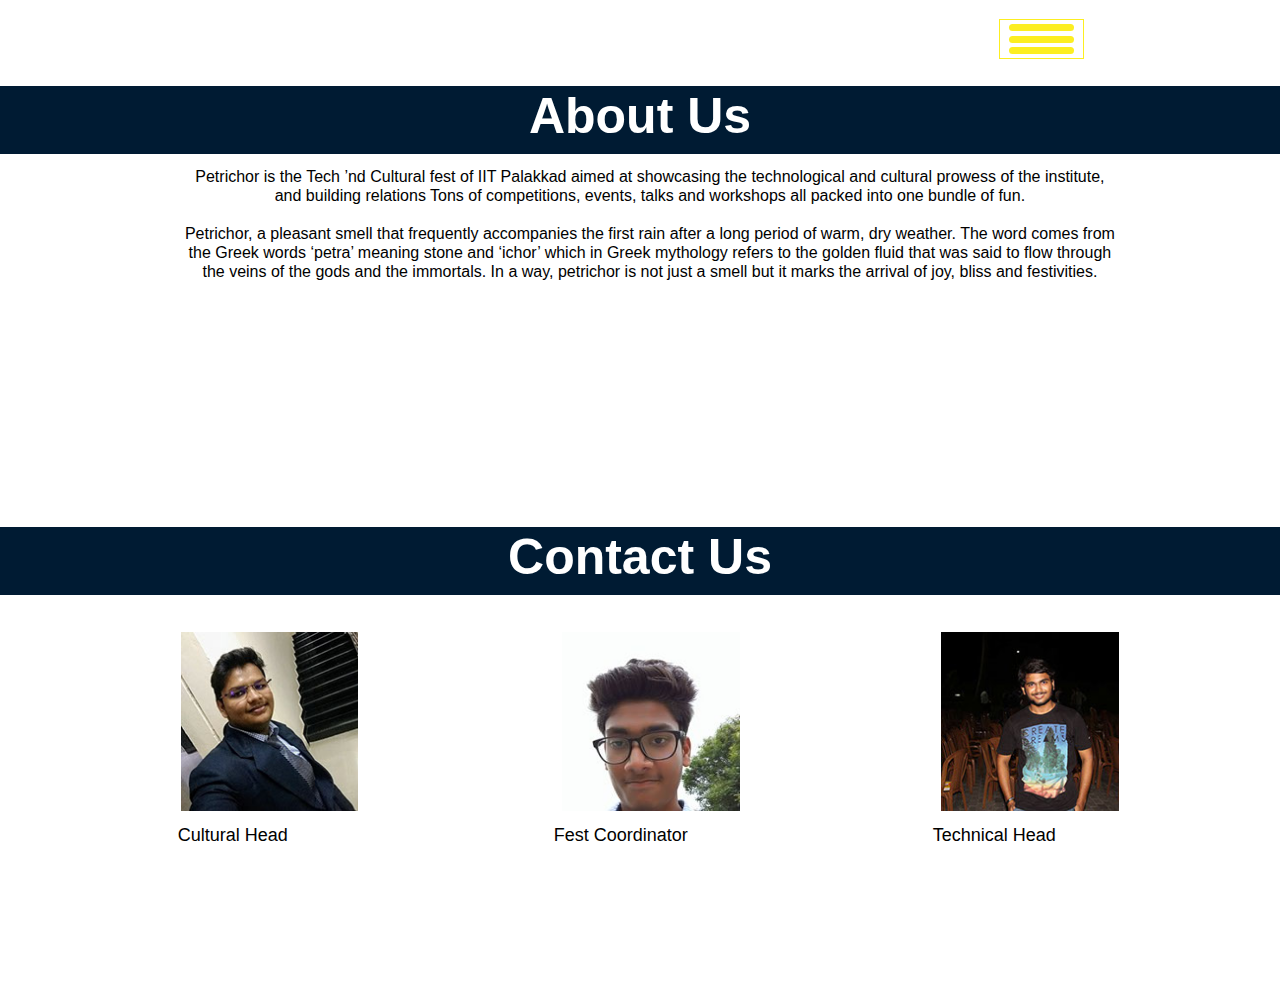
<file: about.html>
<!DOCTYPE html>
<html class="nojs html css_verticalspacer" lang="en-US">
 <head>

  <meta http-equiv="Content-type" content="text/html;charset=UTF-8"/>
  <meta name="generator" content="2018.0.0.379"/>
  <meta name="viewport" content="width=device-width, initial-scale=1.0"/>
  
  <script type="text/javascript">
   // Update the 'nojs'/'js' class on the html node
document.documentElement.className = document.documentElement.className.replace(/\bnojs\b/g, 'js');

// Check that all required assets are uploaded and up-to-date
if(typeof Muse == "undefined") window.Muse = {}; window.Muse.assets = {"required":["museutils.js", "museconfig.js", "jquery.watch.js", "jquery.musepolyfill.bgsize.js", "webpro.js", "musewpslideshow.js", "jquery.museoverlay.js", "touchswipe.js", "jquery.museresponsive.js", "require.js", "about.css"], "outOfDate":[]};
</script>
  
  <title>About</title>
  <!-- CSS -->
  <link rel="stylesheet" type="text/css" href="css/site_global.css?crc=444006867"/>
  <link rel="stylesheet" type="text/css" href="css/about.css?crc=519258549" id="pagesheet"/>
  <!-- IE-only CSS -->
  <!--[if lt IE 9]>
  <link rel="stylesheet" type="text/css" href="css/nomq_about.css?crc=4009993904" id="nomq_pagesheet"/>
  <![endif]-->
   </head>
 <body>

  <div class="breakpoint active" id="bp_infinity" data-min-width="1298"><!-- responsive breakpoint node -->
   <div class="clearfix borderbox" id="page"><!-- group -->
    <div class="clearfix grpelem shared_content" id="u1288-4" data-muse-temp-textContainer-sizePolicy="true" data-muse-temp-textContainer-pinning="true" data-content-guid="u1288-4_content"><!-- content -->
     <p>About Us</p>
    </div>
    <div class="clearfix grpelem shared_content" id="u1299-9" data-muse-temp-textContainer-sizePolicy="true" data-muse-temp-textContainer-pinning="true" data-content-guid="u1299-9_content"><!-- content -->
     <p id="u1299-3"><span id="u1299">Petrichor is the Tech ’nd Cultural fest of IIT Palakkad aimed at showcasing the technological </span>and cultural prowess of the institute, and building relations Tons of competitions, events, talks and workshops all packed into one bundle of fun.</p>
     <p id="u1299-4">&nbsp;</p>
     <p id="u1299-6">Petrichor, a pleasant smell that frequently accompanies the first rain after a long period of warm, dry weather. The word comes from the Greek words ‘petra’ meaning stone and ‘ichor’ which in Greek mythology refers to the golden fluid that was said to flow through the veins of the gods and the immortals. In a way, petrichor is not just a smell but it marks the arrival of joy, bliss and festivities.</p>
     <p>&nbsp;</p>
    </div>
    <div class="browser_width grpelem shared_content" id="u1660-4-bw" data-content-guid="u1660-4-bw_content">
     <div class="clearfix" id="u1660-4" data-muse-temp-textContainer-sizePolicy="true" data-muse-temp-textContainer-pinning="true"><!-- content -->
      <p>Contact Us</p>
     </div>
    </div>
    <div class="museBGSize rgba-background grpelem shared_content" id="u1697" data-content-guid="u1697_content"><!-- simple frame -->
     <div class="fluid_height_spacer"></div>
    </div>
    <div class="museBGSize grpelem shared_content" id="u1701" data-content-guid="u1701_content"><!-- simple frame -->
     <div class="fluid_height_spacer"></div>
    </div>
    <div class="museBGSize grpelem shared_content" id="u1707" data-content-guid="u1707_content"><!-- simple frame -->
     <div class="fluid_height_spacer"></div>
    </div>
    <div class="rgba-background clearfix grpelem shared_content" id="u1865-9" data-muse-temp-textContainer-sizePolicy="true" data-muse-temp-textContainer-pinning="true" data-content-guid="u1865-9_content"><!-- content -->
     <p id="u1865">&nbsp;</p>
     <p id="u1865-2">&nbsp;</p>
     <p id="u1865-3">&nbsp;</p>
     <p id="u1865-5">Animesh sonker</p>
     <p id="u1865-7">cell no:6386535127</p>
    </div>
    <div class="rgba-background clearfix grpelem shared_content" id="u1882-9" data-muse-temp-textContainer-sizePolicy="true" data-muse-temp-textContainer-pinning="true" data-content-guid="u1882-9_content"><!-- content -->
     <p id="u1882">&nbsp;</p>
     <p id="u1882-2">&nbsp;</p>
     <p id="u1882-3">&nbsp;</p>
     <p id="u1882-5">Shubham Gupta</p>
     <p id="u1882-7">cell no:8075016394</p>
    </div>
    <div class="rgba-background clearfix grpelem shared_content" id="u1900-9" data-muse-temp-textContainer-sizePolicy="true" data-muse-temp-textContainer-pinning="true" data-content-guid="u1900-9_content"><!-- content -->
     <p id="u1900">&nbsp;</p>
     <p id="u1900-2">&nbsp;</p>
     <p id="u1900-3">&nbsp;</p>
     <p id="u1900-5">Sachin Rustagi</p>
     <p id="u1900-7">cell no:8075111788</p>
    </div>
    <div class="clearfix grpelem shared_content" id="u1909-4" data-muse-temp-textContainer-sizePolicy="true" data-muse-temp-textContainer-pinning="true" data-content-guid="u1909-4_content"><!-- content -->
     <p><span id="u1909">Cultural Head</span></p>
    </div>
    <div class="clearfix grpelem shared_content" id="u1914-4" data-muse-temp-textContainer-sizePolicy="true" data-muse-temp-textContainer-pinning="true" data-content-guid="u1914-4_content"><!-- content -->
     <p><span id="u1914">Fest Coordinator</span></p>
    </div>
    <div class="clearfix grpelem shared_content" id="u1923-4" data-muse-temp-textContainer-sizePolicy="true" data-muse-temp-textContainer-pinning="true" data-content-guid="u1923-4_content"><!-- content -->
     <p><span id="u1923">Technical Head</span></p>
    </div>
    <div class="PamphletWidget clearfix allow_click_through grpelem" id="pamphletu8191" data-visibility="changed" style="visibility:hidden"><!-- none box -->
     <div class="popup_anchor allow_click_through grpelem" data-col-pos="0" id="u8192popup">
      <div class="ContainerGroup clearfix" data-col-pos="0" id="u8192"><!-- stack box -->
       <div class="Container invi rgba-background clearfix grpelem" data-col-pos="0" id="u8193"><!-- column -->
        <a class="nonblock nontext Button ButtonSelected transition rounded-corners clearfix colelem shared_content" id="buttonu8198" href="about.html" data-visibility="changed" style="visibility:hidden" data-content-guid="buttonu8198_content"><!-- container box --><div class="clearfix grpelem" id="u8199-4" data-muse-temp-textContainer-sizePolicy="true" data-muse-temp-textContainer-pinning="true"><!-- content --><p>ABOUT US</p></div></a>
        <a class="nonblock nontext Button transition rounded-corners clearfix colelem shared_content" id="buttonu8194" href="events.html" data-visibility="changed" style="visibility:hidden" data-content-guid="buttonu8194_content"><!-- container box --><div class="clearfix grpelem" id="u8195-4" data-muse-temp-textContainer-sizePolicy="true" data-muse-temp-textContainer-pinning="true"><!-- content --><p>EVENTS</p></div></a>
        <a class="nonblock nontext Button transition rounded-corners clearfix colelem shared_content" id="buttonu8196" href="compititions.html" data-visibility="changed" style="visibility:hidden" data-content-guid="buttonu8196_content"><!-- container box --><div class="clearfix grpelem" id="u8197-4" data-muse-temp-textContainer-sizePolicy="true" data-muse-temp-textContainer-pinning="true"><!-- content --><p>COMPETITIONS</p></div></a>
       </div>
      </div>
     </div>
     <div class="ThumbGroup clearfix grpelem" data-col-pos="1" id="u8206"><!-- none box -->
      <div class="popup_anchor allow_click_through grpelem" data-col-pos="0" id="u8207popup">
       <div class="Thumb popup_element rounded-corners clearfix" data-col-pos="0" id="u8207"><!-- column -->
        <div class="rounded-corners colelem shared_content" id="u8208" data-content-guid="u8208_content"><!-- simple frame --></div>
        <div class="rounded-corners colelem shared_content" id="u8210" data-content-guid="u8210_content"><!-- simple frame --></div>
        <div class="rounded-corners colelem shared_content" id="u8209" data-content-guid="u8209_content"><!-- simple frame --></div>
       </div>
      </div>
     </div>
    </div>
    <div class="verticalspacer" data-offset-top="1151" data-content-above-spacer="1150" data-content-below-spacer="0" data-sizePolicy="fixed" data-pintopage="page_fixedLeft"></div>
   </div>
   <div class="preload_images">
    <img class="preload temp_no_img_src" data-orig-src="images/animesh-u1697-r-fr.png?crc=241887466" alt="" src="images/blank.gif?crc=4208392903"/>
   </div>
  </div>
  <div class="breakpoint" id="bp_1297" data-min-width="577" data-max-width="1297"><!-- responsive breakpoint node -->
   <div class="clearfix borderbox temp_no_id" data-orig-id="page"><!-- group -->
    <span class="clearfix grpelem placeholder" data-placeholder-for="u1288-4_content"><!-- placeholder node --></span>
    <span class="clearfix grpelem placeholder" data-placeholder-for="u1299-9_content"><!-- placeholder node --></span>
    <span class="browser_width grpelem placeholder" data-placeholder-for="u1660-4-bw_content"><!-- placeholder node --></span>
    <span class="museBGSize rgba-background grpelem placeholder" data-placeholder-for="u1697_content"><!-- placeholder node --></span>
    <span class="museBGSize grpelem placeholder" data-placeholder-for="u1701_content"><!-- placeholder node --></span>
    <span class="museBGSize grpelem placeholder" data-placeholder-for="u1707_content"><!-- placeholder node --></span>
    <span class="rgba-background clearfix grpelem placeholder" data-placeholder-for="u1865-9_content"><!-- placeholder node --></span>
    <span class="rgba-background clearfix grpelem placeholder" data-placeholder-for="u1882-9_content"><!-- placeholder node --></span>
    <span class="rgba-background clearfix grpelem placeholder" data-placeholder-for="u1900-9_content"><!-- placeholder node --></span>
    <span class="clearfix grpelem placeholder" data-placeholder-for="u1909-4_content"><!-- placeholder node --></span>
    <span class="clearfix grpelem placeholder" data-placeholder-for="u1914-4_content"><!-- placeholder node --></span>
    <span class="clearfix grpelem placeholder" data-placeholder-for="u1923-4_content"><!-- placeholder node --></span>
    <div class="PamphletWidget clearfix allow_click_through grpelem temp_no_id" data-visibility="changed" style="visibility:hidden" data-orig-id="pamphletu8191"><!-- none box -->
     <div class="popup_anchor allow_click_through grpelem temp_no_id" data-col-pos="0" data-orig-id="u8192popup">
      <div class="ContainerGroup clearfix temp_no_id" data-col-pos="0" data-orig-id="u8192"><!-- stack box -->
       <div class="Container invi rgba-background clearfix grpelem temp_no_id" data-col-pos="0" data-orig-id="u8193"><!-- column -->
        <span class="nonblock nontext Button ButtonSelected transition rounded-corners clearfix colelem placeholder" data-placeholder-for="buttonu8198_content"><!-- placeholder node --></span>
        <span class="nonblock nontext Button transition rounded-corners clearfix colelem placeholder" data-placeholder-for="buttonu8194_content"><!-- placeholder node --></span>
        <span class="nonblock nontext Button transition rounded-corners clearfix colelem placeholder" data-placeholder-for="buttonu8196_content"><!-- placeholder node --></span>
       </div>
      </div>
     </div>
     <div class="ThumbGroup clearfix grpelem temp_no_id" data-col-pos="1" data-orig-id="u8206"><!-- none box -->
      <div class="popup_anchor allow_click_through grpelem temp_no_id" data-col-pos="0" data-orig-id="u8207popup">
       <div class="Thumb popup_element rounded-corners clearfix temp_no_id" data-col-pos="0" data-orig-id="u8207"><!-- column -->
        <span class="rounded-corners colelem placeholder" data-placeholder-for="u8208_content"><!-- placeholder node --></span>
        <span class="rounded-corners colelem placeholder" data-placeholder-for="u8210_content"><!-- placeholder node --></span>
        <span class="rounded-corners colelem placeholder" data-placeholder-for="u8209_content"><!-- placeholder node --></span>
       </div>
      </div>
     </div>
    </div>
    <div class="verticalspacer" data-offset-top="981" data-content-above-spacer="980" data-content-below-spacer="0" data-sizePolicy="fixed" data-pintopage="page_fixedLeft"></div>
   </div>
   <div class="preload_images">
    <img class="preload temp_no_img_src" data-orig-src="images/animesh-u1697-r-fr2.png?crc=4253829296" alt="" src="images/blank.gif?crc=4208392903"/>
   </div>
  </div>
  <div class="breakpoint" id="bp_576" data-max-width="576"><!-- responsive breakpoint node -->
   <div class="clearfix borderbox temp_no_id" data-orig-id="page"><!-- column -->
    <div class="clearfix colelem" id="pu1288-4"><!-- group -->
     <span class="clearfix grpelem placeholder" data-placeholder-for="u1288-4_content"><!-- placeholder node --></span>
     <span class="clearfix grpelem placeholder" data-placeholder-for="u1299-9_content"><!-- placeholder node --></span>
     <span class="browser_width grpelem placeholder" data-placeholder-for="u1660-4-bw_content"><!-- placeholder node --></span>
     <span class="museBGSize grpelem placeholder" data-placeholder-for="u1701_content"><!-- placeholder node --></span>
     <span class="museBGSize grpelem placeholder" data-placeholder-for="u1707_content"><!-- placeholder node --></span>
     <span class="rgba-background clearfix grpelem placeholder" data-placeholder-for="u1882-9_content"><!-- placeholder node --></span>
     <span class="rgba-background clearfix grpelem placeholder" data-placeholder-for="u1900-9_content"><!-- placeholder node --></span>
     <span class="clearfix grpelem placeholder" data-placeholder-for="u1914-4_content"><!-- placeholder node --></span>
     <span class="clearfix grpelem placeholder" data-placeholder-for="u1923-4_content"><!-- placeholder node --></span>
     <div class="PamphletWidget clearfix allow_click_through grpelem" id="pamphletu8033" data-visibility="changed" style="visibility:hidden"><!-- none box -->
      <div class="popup_anchor allow_click_through grpelem" data-col-pos="0" id="u8043popup">
       <div class="ContainerGroup clearfix" data-col-pos="0" id="u8043"><!-- stack box -->
        <div class="Container invi rgba-background clearfix grpelem" data-col-pos="0" id="u8044"><!-- column -->
         <a class="nonblock nontext Button ButtonSelected rounded-corners clearfix colelem" id="buttonu8049" href="about.html" data-visibility="changed" style="visibility:hidden"><!-- container box --><div class="clearfix grpelem" id="u8050-4" data-muse-temp-textContainer-sizePolicy="true" data-muse-temp-textContainer-pinning="true"><!-- content --><p>ABOUT US</p></div></a>
         <a class="nonblock nontext Button rounded-corners clearfix colelem" id="buttonu8045" href="events.html" data-visibility="changed" style="visibility:hidden"><!-- container box --><div class="clearfix grpelem" id="u8046-4" data-muse-temp-textContainer-sizePolicy="true" data-muse-temp-textContainer-pinning="true"><!-- content --><p>EVENTS</p></div></a>
         <a class="nonblock nontext Button rounded-corners clearfix colelem" id="buttonu8047" href="compititions.html" data-visibility="changed" style="visibility:hidden"><!-- container box --><div class="clearfix grpelem" id="u8048-4" data-muse-temp-textContainer-sizePolicy="true" data-muse-temp-textContainer-pinning="true"><!-- content --><p>COMPETITIONS</p></div></a>
        </div>
       </div>
      </div>
      <div class="ThumbGroup clearfix grpelem" data-col-pos="1" id="u8034"><!-- none box -->
       <div class="popup_anchor allow_click_through grpelem" data-col-pos="0" id="u8035popup">
        <div class="Thumb popup_element rounded-corners clearfix" data-col-pos="0" id="u8035"><!-- column -->
         <div class="rounded-corners colelem" id="u8037"><!-- simple frame --></div>
         <div class="rounded-corners colelem" id="u8038"><!-- simple frame --></div>
         <div class="rounded-corners colelem" id="u8036"><!-- simple frame --></div>
        </div>
       </div>
      </div>
     </div>
    </div>
    <div class="clearfix colelem" id="pu1697"><!-- group -->
     <span class="museBGSize rgba-background grpelem placeholder" data-placeholder-for="u1697_content"><!-- placeholder node --></span>
     <span class="rgba-background clearfix grpelem placeholder" data-placeholder-for="u1865-9_content"><!-- placeholder node --></span>
     <span class="clearfix grpelem placeholder" data-placeholder-for="u1909-4_content"><!-- placeholder node --></span>
    </div>
    <div class="colelem" id="u2805"><!-- simple frame --></div>
    <div class="verticalspacer" data-offset-top="1575" data-content-above-spacer="1575" data-content-below-spacer="0" data-sizePolicy="fixed" data-pintopage="page_fixedLeft"></div>
   </div>
   <div class="preload_images">
    <img class="preload temp_no_img_src" data-orig-src="images/animesh-u1697-r-fr3.png?crc=354967243" alt="" src="images/blank.gif?crc=4208392903"/>
   </div>
  </div>
  <!-- Other scripts -->
  <script type="text/javascript">
   // Decide weather to suppress missing file error or not based on preference setting
var suppressMissingFileError = false
</script>
  <script type="text/javascript">
   window.Muse.assets.check=function(d){if(!window.Muse.assets.checked){window.Muse.assets.checked=!0;var b={},c=function(a,b){if(window.getComputedStyle){var c=window.getComputedStyle(a,null);return c&&c.getPropertyValue(b)||c&&c[b]||""}if(document.documentElement.currentStyle)return(c=a.currentStyle)&&c[b]||a.style&&a.style[b]||"";return""},a=function(a){if(a.match(/^rgb/))return a=a.replace(/\s+/g,"").match(/([\d\,]+)/gi)[0].split(","),(parseInt(a[0])<<16)+(parseInt(a[1])<<8)+parseInt(a[2]);if(a.match(/^\#/))return parseInt(a.substr(1),
16);return 0},g=function(g){for(var f=document.getElementsByTagName("link"),h=0;h<f.length;h++)if("text/css"==f[h].type){var i=(f[h].href||"").match(/\/?css\/([\w\-]+\.css)\?crc=(\d+)/);if(!i||!i[1]||!i[2])break;b[i[1]]=i[2]}f=document.createElement("div");f.className="version";f.style.cssText="display:none; width:1px; height:1px;";document.getElementsByTagName("body")[0].appendChild(f);for(h=0;h<Muse.assets.required.length;){var i=Muse.assets.required[h],l=i.match(/([\w\-\.]+)\.(\w+)$/),k=l&&l[1]?
l[1]:null,l=l&&l[2]?l[2]:null;switch(l.toLowerCase()){case "css":k=k.replace(/\W/gi,"_").replace(/^([^a-z])/gi,"_$1");f.className+=" "+k;k=a(c(f,"color"));l=a(c(f,"backgroundColor"));k!=0||l!=0?(Muse.assets.required.splice(h,1),"undefined"!=typeof b[i]&&(k!=b[i]>>>24||l!=(b[i]&16777215))&&Muse.assets.outOfDate.push(i)):h++;f.className="version";break;case "js":h++;break;default:throw Error("Unsupported file type: "+l);}}d?d().jquery!="1.8.3"&&Muse.assets.outOfDate.push("jquery-1.8.3.min.js"):Muse.assets.required.push("jquery-1.8.3.min.js");
f.parentNode.removeChild(f);if(Muse.assets.outOfDate.length||Muse.assets.required.length)f="Some files on the server may be missing or incorrect. Clear browser cache and try again. If the problem persists please contact website author.",g&&Muse.assets.outOfDate.length&&(f+="\nOut of date: "+Muse.assets.outOfDate.join(",")),g&&Muse.assets.required.length&&(f+="\nMissing: "+Muse.assets.required.join(",")),suppressMissingFileError?(f+="\nUse SuppressMissingFileError key in AppPrefs.xml to show missing file error pop up.",console.log(f)):alert(f)};location&&location.search&&location.search.match&&location.search.match(/muse_debug/gi)?
setTimeout(function(){g(!0)},5E3):g()}};
var muse_init=function(){require.config({baseUrl:""});require(["jquery","museutils","whatinput","jquery.watch","jquery.musepolyfill.bgsize","webpro","musewpslideshow","jquery.museoverlay","touchswipe","jquery.museresponsive"],function(d){var $ = d;$(document).ready(function(){try{
window.Muse.assets.check($);/* body */
Muse.Utils.transformMarkupToFixBrowserProblemsPreInit();/* body */
Muse.Utils.prepHyperlinks(true);/* body */
Muse.Utils.resizeHeight('.browser_width');/* resize height */
Muse.Utils.requestAnimationFrame(function() { $('body').addClass('initialized'); });/* mark body as initialized */
Muse.Utils.resizeHeight('.popup_anchor.allow_click_through');/* resize height */
Muse.Utils.makeButtonsVisibleAfterSettingMinWidth();/* body */
Muse.Utils.initWidget('#pamphletu8191', ['#bp_infinity', '#bp_1297'], function(elem) { return new WebPro.Widget.ContentSlideShow(elem, {contentLayout_runtime:'stack',event:'click',deactivationEvent:'mouseout_both',autoPlay:false,displayInterval:3000,transitionStyle:'fading',transitionDuration:0,hideAllContentsFirst:true,shuffle:false,enableSwipe:true,resumeAutoplay:true,resumeAutoplayInterval:3000,playOnce:false,autoActivate_runtime:false,isResponsive:true}); });/* #pamphletu8191 */
Muse.Utils.initWidget('#pamphletu8033', ['#bp_576'], function(elem) { return new WebPro.Widget.ContentSlideShow(elem, {contentLayout_runtime:'stack',event:'click',deactivationEvent:'mouseout_click',autoPlay:false,displayInterval:3000,transitionStyle:'fading',transitionDuration:500,hideAllContentsFirst:true,shuffle:false,enableSwipe:true,resumeAutoplay:true,resumeAutoplayInterval:3000,playOnce:false,autoActivate_runtime:false,isResponsive:true}); });/* #pamphletu8033 */
Muse.Utils.fullPage('#page');/* 100% height page */
$( '.breakpoint' ).registerBreakpoint();/* Register breakpoints */
Muse.Utils.transformMarkupToFixBrowserProblems();/* body */
}catch(b){if(b&&"function"==typeof b.notify?b.notify():Muse.Assert.fail("Error calling selector function: "+b),false)throw b;}})})};

</script>
  <!-- RequireJS script -->
  <script src="scripts/require.js?crc=4157109226" type="text/javascript" async data-main="scripts/museconfig.js?crc=380897831" onload="if (requirejs) requirejs.onError = function(requireType, requireModule) { if (requireType && requireType.toString && requireType.toString().indexOf && 0 <= requireType.toString().indexOf('#scripterror')) window.Muse.assets.check(); }" onerror="window.Muse.assets.check();"></script>
   </body>
</html>
</file>
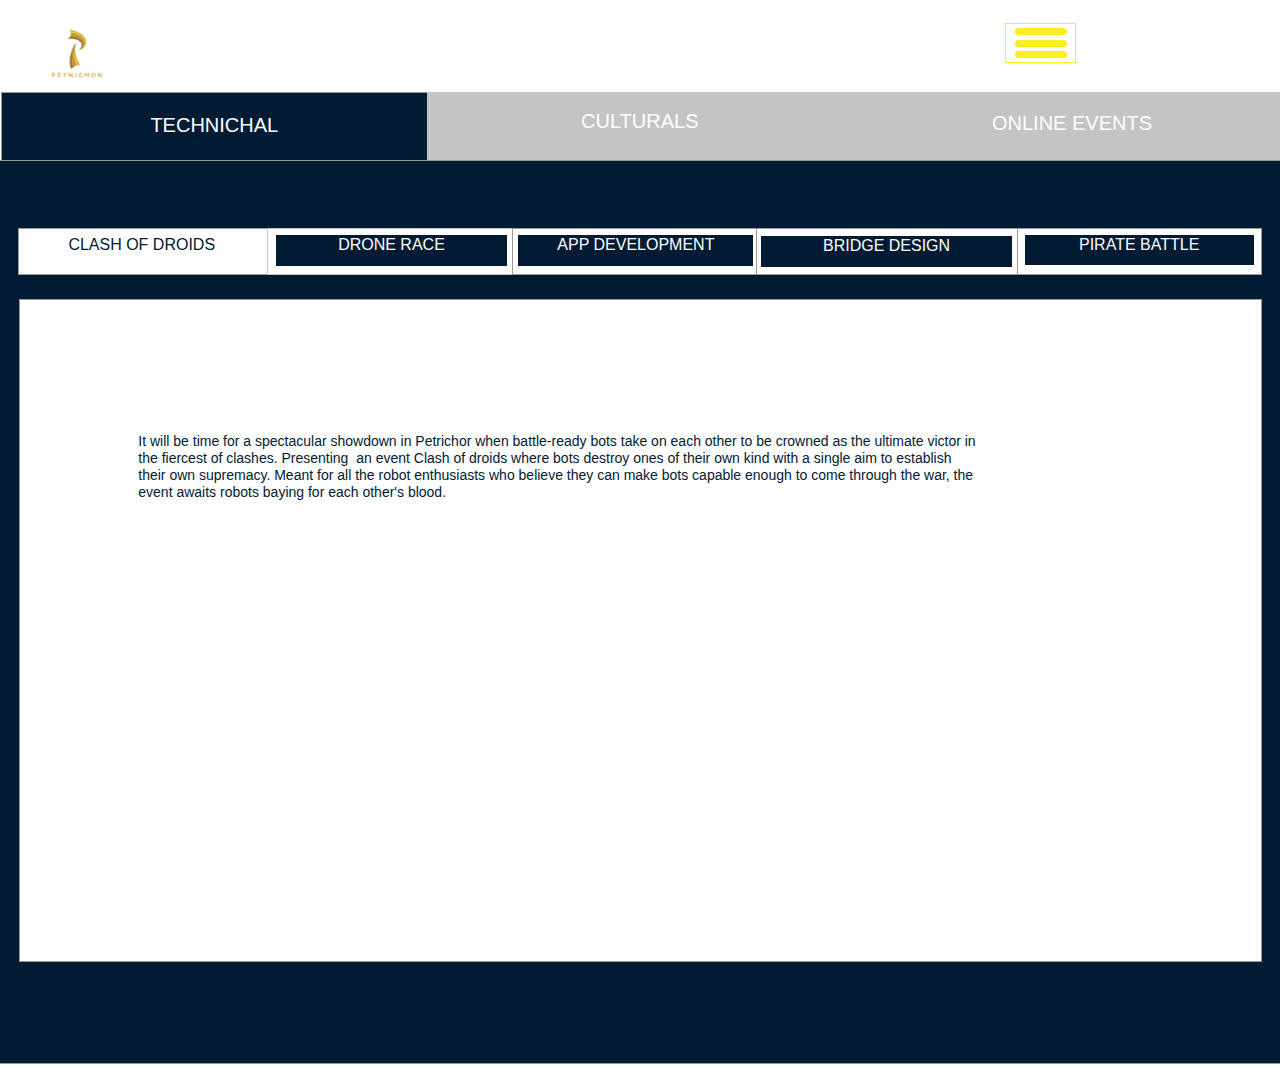
<file: compititions.html>
<!DOCTYPE html>
<html class="nojs html css_verticalspacer" lang="en-US">
 <head>

  <meta http-equiv="Content-type" content="text/html;charset=UTF-8"/>
  <meta name="generator" content="2018.0.0.379"/>
  <meta name="viewport" content="width=device-width, initial-scale=1.0"/>
  
  <script type="text/javascript">
   // Update the 'nojs'/'js' class on the html node
document.documentElement.className = document.documentElement.className.replace(/\bnojs\b/g, 'js');

// Check that all required assets are uploaded and up-to-date
if(typeof Muse == "undefined") window.Muse = {}; window.Muse.assets = {"required":["museutils.js", "museconfig.js", "jquery.watch.js", "webpro.js", "musewpslideshow.js", "jquery.museoverlay.js", "touchswipe.js", "jquery.musepolyfill.bgsize.js", "jquery.museresponsive.js", "require.js", "compititions.css"], "outOfDate":[]};
</script>
  
  <title>Compititions</title>
  <!-- CSS -->
  <link rel="stylesheet" type="text/css" href="css/site_global.css?crc=444006867"/>
  <link rel="stylesheet" type="text/css" href="css/compititions.css?crc=3872618132" id="pagesheet"/>
  <!-- IE-only CSS -->
  <!--[if lt IE 9]>
  <link rel="stylesheet" type="text/css" href="css/nomq_compititions.css?crc=102437214" id="nomq_pagesheet"/>
  <![endif]-->
   </head>
 <body>

  <div class="breakpoint active" id="bp_infinity" data-min-width="1298"><!-- responsive breakpoint node -->
   <div class="clearfix borderbox" id="page"><!-- group -->
    <div class="PamphletWidget clearfix allow_click_through grpelem" id="pamphletu4502" data-visibility="changed" style="visibility:hidden"><!-- none box -->
     <div class="position_content" id="pamphletu4502_position_content">
      <div class="ThumbGroup clearfix colelem" data-col-pos="0" id="u4513"><!-- none box -->
       <div class="popup_anchor allow_click_through grpelem" data-col-pos="0" id="u4516popup">
        <div class="Thumb popup_element clearfix" data-col-pos="0" id="u4516"><!-- group -->
         <div class="clearfix grpelem shared_content" id="u4839-4" data-muse-temp-textContainer-sizePolicy="true" data-muse-temp-textContainer-pinning="true" data-content-guid="u4839-4_content"><!-- content -->
          <p><span id="u4839">TECHNICHAL</span></p>
         </div>
        </div>
       </div>
       <div class="popup_anchor allow_click_through grpelem" data-col-pos="1" id="u4515popup">
        <div class="Thumb popup_element clearfix" data-col-pos="1" id="u4515"><!-- group -->
         <div class="clearfix grpelem shared_content" id="u5550-4" data-muse-temp-textContainer-sizePolicy="true" data-muse-temp-textContainer-pinning="true" data-content-guid="u5550-4_content"><!-- content -->
          <p><span id="u5550">CULTURALS</span></p>
         </div>
        </div>
       </div>
       <div class="popup_anchor allow_click_through grpelem" data-col-pos="2" id="u4825popup">
        <div class="Thumb popup_element clearfix" data-col-pos="2" id="u4825"><!-- group -->
         <div class="clearfix grpelem shared_content" id="u5559-4" data-muse-temp-textContainer-sizePolicy="true" data-muse-temp-textContainer-pinning="true" data-content-guid="u5559-4_content"><!-- content -->
          <p><span id="u5559">ONLINE EVENTS</span></p>
         </div>
        </div>
       </div>
      </div>
      <div class="popup_anchor allow_click_through colelem" data-col-pos="1" id="u4503popup">
       <div class="ContainerGroup clearfix" data-col-pos="1" id="u4503"><!-- stack box -->
        <div class="Container clearfix grpelem" data-col-pos="0" id="u4506"><!-- group -->
         <div class="PamphletWidget clearfix allow_click_through grpelem" id="pamphletu4688" data-visibility="changed" style="visibility:hidden"><!-- none box -->
          <div class="position_content" id="pamphletu4688_position_content">
           <div class="ThumbGroup clearfix colelem" data-col-pos="0" id="u4699"><!-- none box -->
            <div class="popup_anchor allow_click_through grpelem" data-col-pos="0" id="u4702popup">
             <div class="Thumb popup_element clearfix" data-col-pos="0" id="u4702"><!-- group -->
              <div class="clearfix grpelem shared_content" id="u4846-4" data-muse-temp-textContainer-sizePolicy="true" data-muse-temp-textContainer-pinning="true" data-content-guid="u4846-4_content"><!-- content -->
               <p>CLASH OF DROIDS</p>
              </div>
             </div>
            </div>
            <div class="popup_anchor allow_click_through grpelem" data-col-pos="1" id="u4701popup">
             <div class="Thumb popup_element clearfix" data-col-pos="1" id="u4701"><!-- group -->
              <div class="clearfix grpelem shared_content" id="u5480-4" data-muse-temp-textContainer-sizePolicy="true" data-muse-temp-textContainer-pinning="true" data-content-guid="u5480-4_content"><!-- content -->
               <p>DRONE RACE</p>
              </div>
             </div>
            </div>
            <div class="popup_anchor allow_click_through grpelem" data-col-pos="2" id="u4700popup">
             <div class="Thumb popup_element clearfix" data-col-pos="2" id="u4700"><!-- group -->
              <div class="clearfix grpelem shared_content" id="u5489-4" data-muse-temp-textContainer-sizePolicy="true" data-muse-temp-textContainer-pinning="true" data-content-guid="u5489-4_content"><!-- content -->
               <p>APP DEVELOPMENT</p>
              </div>
             </div>
            </div>
            <div class="popup_anchor allow_click_through grpelem" data-col-pos="3" id="u4763popup">
             <div class="Thumb popup_element clearfix" data-col-pos="3" id="u4763"><!-- group -->
              <div class="clearfix grpelem shared_content" id="u5532-4" data-muse-temp-textContainer-sizePolicy="true" data-muse-temp-textContainer-pinning="true" data-content-guid="u5532-4_content"><!-- content -->
               <p>PIRATE BATTLE</p>
              </div>
             </div>
            </div>
            <div class="popup_anchor allow_click_through grpelem" data-col-pos="4" id="u4779popup">
             <div class="Thumb popup_element clearfix" data-col-pos="4" id="u4779"><!-- group -->
              <div class="clearfix grpelem shared_content" id="u5541-4" data-muse-temp-textContainer-sizePolicy="true" data-muse-temp-textContainer-pinning="true" data-content-guid="u5541-4_content"><!-- content -->
               <p>BRIDGE DESIGN</p>
              </div>
             </div>
            </div>
           </div>
           <div class="popup_anchor allow_click_through colelem" data-col-pos="1" id="u4689popup">
            <div class="ContainerGroup clearfix" data-col-pos="1" id="u4689"><!-- stack box -->
             <div class="Container clearfix grpelem" data-col-pos="0" id="u4692"><!-- group -->
              <div class="clearfix grpelem shared_content" id="u4853-5" data-muse-temp-textContainer-sizePolicy="true" data-muse-temp-textContainer-pinning="true" data-content-guid="u4853-5_content"><!-- content -->
               <p>It will be time for a spectacular showdown in Petrichor when battle-ready bots take on each other to be crowned as the ultimate victor in the fiercest of clashes. Presenting&nbsp; an event Clash of droids where bots destroy ones of their own kind with a single aim to establish their own supremacy. Meant for all the robot enthusiasts who believe they can make bots capable enough to come through the war, the event awaits robots baying for each other's blood.</p>
               <p>&nbsp;</p>
              </div>
             </div>
             <div class="Container invi clearfix grpelem" data-col-pos="1" id="u4690"><!-- group -->
              <div class="clearfix grpelem shared_content" id="u6805-4" data-muse-temp-textContainer-sizePolicy="true" data-muse-temp-textContainer-pinning="true" data-content-guid="u6805-4_content"><!-- content -->
               <p>A race like no other, Drone Race is where drones will be pitted against one another in a race against time to earn the coveted glory. Unmatched speed, nonpareil power, and intelligent controls will set the victor apart in this mid-air fury that promises to hold the competitors and audience alike in its spasm.</p>
              </div>
             </div>
             <div class="Container invi clearfix grpelem" data-col-pos="2" id="u4691"><!-- group -->
              <div class="clearfix grpelem shared_content" id="u6795-7" data-muse-temp-textContainer-sizePolicy="true" data-muse-temp-textContainer-pinning="true" data-content-guid="u6795-7_content"><!-- content -->
               <p>In a fast-paced Android world, apps have become an integral part of people's lives. Even the smallest of ideas, when molded into apps, can have the biggest of impacts on the society. For all the app junkies who think big, Petrichor presents App Development, a team event where participants make theme-based Android apps.</p>
               <p>&nbsp;</p>
               <p>&nbsp;</p>
               <p>&nbsp;</p>
              </div>
             </div>
             <div class="Container invi clearfix grpelem" data-col-pos="3" id="u4772"><!-- group -->
              <div class="clearfix grpelem shared_content" id="u6790-4" data-muse-temp-textContainer-sizePolicy="true" data-muse-temp-textContainer-pinning="true" data-content-guid="u6790-4_content"><!-- content -->
               <p>For all the robot enthusiasts who are acolytes of marine warfare, nothing can be as much fun as a mid-water battle between bots. Presenting Pirate Battle, another of Petrichor's bot-based contest, where the teams fight it out with their robots toughing it out in water. Only time will tell who sinks beneath, who remains afloat.</p>
              </div>
             </div>
             <div class="Container invi clearfix grpelem" data-col-pos="4" id="u4786"><!-- group -->
              <div class="clearfix grpelem shared_content" id="u6800-4" data-muse-temp-textContainer-sizePolicy="true" data-muse-temp-textContainer-pinning="true" data-content-guid="u6800-4_content"><!-- content -->
               <p>&nbsp;Have the technical skills and ingenuity to design and build structural models? If yes, then participate right away in Bridge Design, where your skill and creativity get put to test as you compete with others to construct a popsicle stick bridge that not only withstands specified loads but also carries a hint of aesthetic value.</p>
              </div>
             </div>
            </div>
           </div>
          </div>
         </div>
        </div>
        <div class="Container invi clearfix grpelem" data-col-pos="1" id="u4504"><!-- group -->
         <div class="PamphletWidget clearfix allow_click_through grpelem" id="pamphletu5745" data-visibility="changed" style="visibility:hidden"><!-- none box -->
          <div class="position_content" id="pamphletu5745_position_content">
           <div class="ThumbGroup clearfix colelem" data-col-pos="0" id="u5759"><!-- none box -->
            <div class="clearfix colelem" id="pu5764"><!-- group -->
             <div class="popup_anchor allow_click_through grpelem" data-col-pos="0" id="u5764popup">
              <div class="Thumb popup_element clearfix" data-col-pos="0" id="u5764"><!-- group -->
               <div class="clearfix grpelem shared_content" id="u5765-4" data-muse-temp-textContainer-sizePolicy="true" data-muse-temp-textContainer-pinning="true" data-content-guid="u5765-4_content"><!-- content -->
                <p>PICASSO</p>
               </div>
              </div>
             </div>
             <div class="popup_anchor allow_click_through grpelem" data-col-pos="1" id="u5762popup">
              <div class="Thumb popup_element clearfix" data-col-pos="1" id="u5762"><!-- group -->
               <div class="clearfix grpelem shared_content" id="u5763-4" data-muse-temp-textContainer-sizePolicy="true" data-muse-temp-textContainer-pinning="true" data-content-guid="u5763-4_content"><!-- content -->
                <p>FEET ON FIRE</p>
               </div>
              </div>
             </div>
             <div class="popup_anchor allow_click_through grpelem" data-col-pos="2" id="u5760popup">
              <div class="Thumb popup_element clearfix" data-col-pos="2" id="u5760"><!-- group -->
               <div class="clearfix grpelem shared_content" id="u5761-4" data-muse-temp-textContainer-sizePolicy="true" data-muse-temp-textContainer-pinning="true" data-content-guid="u5761-4_content"><!-- content -->
                <p>Calico, the Fashion Fiesta</p>
               </div>
              </div>
             </div>
             <div class="popup_anchor allow_click_through grpelem" data-col-pos="3" id="u5766popup">
              <div class="Thumb popup_element clearfix" data-col-pos="3" id="u5766"><!-- group -->
               <div class="clearfix grpelem shared_content" id="u5767-4" data-muse-temp-textContainer-sizePolicy="true" data-muse-temp-textContainer-pinning="true" data-content-guid="u5767-4_content"><!-- content -->
                <p>The Mask</p>
               </div>
              </div>
             </div>
             <div class="popup_anchor allow_click_through grpelem" data-col-pos="4" id="u5768popup">
              <div class="Thumb popup_element clearfix" data-col-pos="4" id="u5768"><!-- group -->
               <div class="clearfix grpelem shared_content" id="u5769-4" data-muse-temp-textContainer-sizePolicy="true" data-muse-temp-textContainer-pinning="true" data-content-guid="u5769-4_content"><!-- content -->
                <p>Euphony</p>
               </div>
              </div>
             </div>
            </div>
            <div class="clearfix colelem" id="pu7068"><!-- group -->
             <div class="popup_anchor allow_click_through grpelem" data-col-pos="8" id="u7068popup">
              <div class="Thumb popup_element clearfix" data-col-pos="8" id="u7068"><!-- group -->
               <div class="clearfix grpelem shared_content" id="u7088-4" data-muse-temp-textContainer-sizePolicy="true" data-muse-temp-textContainer-pinning="true" data-content-guid="u7088-4_content"><!-- content -->
                <p>Pen it Down</p>
               </div>
              </div>
             </div>
             <div class="popup_anchor allow_click_through grpelem" data-col-pos="7" id="u7041popup">
              <div class="Thumb popup_element clearfix" data-col-pos="7" id="u7041"><!-- group -->
               <div class="clearfix grpelem shared_content" id="u7061-4" data-muse-temp-textContainer-sizePolicy="true" data-muse-temp-textContainer-pinning="true" data-content-guid="u7061-4_content"><!-- content -->
                <p>Concurso</p>
               </div>
              </div>
             </div>
             <div class="popup_anchor allow_click_through grpelem" data-col-pos="6" id="u7014popup">
              <div class="Thumb popup_element clearfix" data-col-pos="6" id="u7014"><!-- group -->
               <div class="clearfix grpelem shared_content" id="u7034-4" data-muse-temp-textContainer-sizePolicy="true" data-muse-temp-textContainer-pinning="true" data-content-guid="u7034-4_content"><!-- content -->
                <p>Hundred Miles a Second</p>
               </div>
              </div>
             </div>
             <div class="popup_anchor allow_click_through grpelem" data-col-pos="5" id="u6987popup">
              <div class="Thumb popup_element clearfix" data-col-pos="5" id="u6987"><!-- group -->
               <div class="clearfix grpelem shared_content" id="u7007-4" data-muse-temp-textContainer-sizePolicy="true" data-muse-temp-textContainer-pinning="true" data-content-guid="u7007-4_content"><!-- content -->
                <p>Dramatrix Battleground</p>
               </div>
              </div>
             </div>
            </div>
           </div>
           <div class="popup_anchor allow_click_through colelem" data-col-pos="1" id="u5752popup">
            <div class="ContainerGroup clearfix" data-col-pos="1" id="u5752"><!-- stack box -->
             <div class="Container clearfix grpelem" data-col-pos="0" id="u5753"><!-- group -->
              <div class="clearfix grpelem shared_content" id="u5754-10" data-muse-temp-textContainer-sizePolicy="true" data-muse-temp-textContainer-pinning="true" data-content-guid="u5754-10_content"><!-- content -->
               <p>Art enables us to find ourselves and lose ourselves at the same time. Painting is a visual art which can paint thousands of words. Even an old man becomes a child when he paints.</p>
               <p>Here we are, giving you an opportunity to express your thoughts and present them on a canvas sheet.</p>
               <p>IIT Palakkad presents, 'Picasso' the painting contest where you can show your creativity.</p>
               <p>&nbsp;</p>
               <p>&nbsp;</p>
              </div>
             </div>
             <div class="Container invi clearfix grpelem" data-col-pos="1" id="u5758"><!-- group -->
              <div class="clearfix grpelem shared_content" id="u7100-4" data-muse-temp-textContainer-sizePolicy="true" data-muse-temp-textContainer-pinning="true" data-content-guid="u7100-4_content"><!-- content -->
               <p>Feet On Fire ,the first ever Dance competition of IIT Palakkad Cultural Fest “PETRICHOR” ,will create an immense excitement among all the participants. As dance is an eternal extempore of the rhythm of time when our heart touches the soul. So, be ready to synchronize your heart to your feet. Be a witness for the fire that sets you out amazed.</p>
              </div>
             </div>
             <div class="Container invi clearfix grpelem" data-col-pos="2" id="u5756"><!-- group -->
              <div class="clearfix grpelem shared_content" id="u7110-4" data-muse-temp-textContainer-sizePolicy="true" data-muse-temp-textContainer-pinning="true" data-content-guid="u7110-4_content"><!-- content -->
               <p>From an era that thought of ghagras and jhumkas to a generation that sets their eyes on crop tops and chokers, Indian fashion ideas have undergone a major transformation. And we at IIT Palakkad give you the opportunity to explore the Western realms of fashion while keeping in touch with the desi in you. Presenting Calico, our Indo Western Fashion Meet to help rekindle your passion for fashion.</p>
              </div>
             </div>
             <div class="Container invi clearfix grpelem" data-col-pos="3" id="u5757"><!-- group -->
              <div class="clearfix grpelem shared_content" id="u7115-5" data-muse-temp-textContainer-sizePolicy="true" data-muse-temp-textContainer-pinning="true" data-content-guid="u7115-5_content"><!-- content -->
               <p>This event serves to showcase the actor inside you and present it on the stage, where your words,emotions,actions and everything will be pondered. It is a drama in which one participant can portray one or more personality.</p>
               <p>&nbsp;</p>
              </div>
             </div>
             <div class="Container invi clearfix grpelem" data-col-pos="4" id="u5755"><!-- group -->
              <div class="clearfix grpelem shared_content" id="u7120-8" data-muse-temp-textContainer-sizePolicy="true" data-muse-temp-textContainer-pinning="true" data-content-guid="u7120-8_content"><!-- content -->
               <p>&nbsp;Frightens away his ills. “</p>
               <p>&nbsp;</p>
               <p>All the singers it is time to pull up yours socks as a challenge is coming your way. If you have a musical talent and want to share with other people, all you have to do is register and we will give you a chance to perform …. And there are also some very tempting prizes lined up. Be a part of this great fusion of modern and classical music. Enjoy the joys of raga, aalaap and taans along with new energetic tracks of Bollywood.</p>
               <p>&nbsp;</p>
              </div>
             </div>
             <div class="Container invi clearfix grpelem" data-col-pos="5" id="u7000"><!-- group -->
              <div class="clearfix grpelem shared_content" id="u7105-7" data-muse-temp-textContainer-sizePolicy="true" data-muse-temp-textContainer-pinning="true" data-content-guid="u7105-7_content"><!-- content -->
               <p>Whenever you look around you will find yourself as a part of a play, a drama that has already been set. We have always played our part well. Its now time to showcase your talent to prove you can be someone else. You can frame your own set. A set that is controlled by you.</p>
               <p>Presenting 'Dramatrix Battleground', the two level drama competition where you can be a wizard of your own talent and creativity.</p>
               <p>&nbsp;</p>
              </div>
             </div>
             <div class="Container invi clearfix grpelem" data-col-pos="6" id="u7027"><!-- group -->
              <div class="clearfix grpelem shared_content" id="u7318-7" data-muse-temp-textContainer-sizePolicy="true" data-muse-temp-textContainer-pinning="true" data-content-guid="u7318-7_content"><!-- content -->
               <p>Hundred Miles a Second*</p>
               <p>You've always had an unmatchable knack for oration. Here's your chance to level up from bland everyday conversations to the realms of &quot; *Hundred Miles a second* &quot; , a platform for all the talkative ones out there to showcase their flair in speech and instantaneous thinking.Buckle up and get ready to send your thoughts and creativity speeding at hundred miles a second.</p>
               <p>&nbsp;</p>
              </div>
             </div>
             <div class="Container invi clearfix grpelem" data-col-pos="7" id="u7054"><!-- group -->
              <div class="clearfix grpelem shared_content" id="u7313-16" data-muse-temp-textContainer-sizePolicy="true" data-muse-temp-textContainer-pinning="true" data-content-guid="u7313-16_content"><!-- content -->
               <p>Are you a prodigy who never misses out new events? Do you outsmart the crowd with lightning fast thoughts?</p>
               <p>&nbsp;</p>
               <p>Join us as we unveil &quot;Concurso&quot;, the ultimate quiz challenge that will boggle your mind and push it to the maximum.</p>
               <p>&nbsp;</p>
               <p>Be prepared to encounter unparalleled themes, twists and turns as you set to embark on a journey you have never taken before.</p>
               <p>&nbsp;</p>
               <p>Knowledge, wit, logic and composure are your weapons. Do you have what it takes to fight the way to a glorious victory?</p>
               <p>Let's find out!</p>
               <p>&nbsp;</p>
              </div>
             </div>
             <div class="Container invi clearfix grpelem" data-col-pos="8" id="u7081"><!-- group -->
              <div class="clearfix grpelem shared_content" id="u7308-10" data-muse-temp-textContainer-sizePolicy="true" data-muse-temp-textContainer-pinning="true" data-content-guid="u7308-10_content"><!-- content -->
               <p>As Wordsworth said, &quot;Poetry is the spontaneous overflow of powerful feelings: it takes its origin from emotion recollected in tranquility.&quot;</p>
               <p>But then a mesmerizing poem doesn't just want to sit on&nbsp; paper, it demands itself to be heard out loud or witnessed in person.</p>
               <p>&nbsp;</p>
               <p>So having this spirit in our heart here at Perichor, the Techno-Cultural fest of IIT Palakkad, we present you a platform to show your poetry skills and grab exciting prizes.</p>
               <p>&nbsp;</p>
              </div>
             </div>
            </div>
           </div>
          </div>
         </div>
        </div>
        <div class="Container invi clearfix grpelem" data-col-pos="2" id="u4832"><!-- group -->
         <div class="PamphletWidget clearfix allow_click_through grpelem" id="pamphletu5922" data-visibility="changed" style="visibility:hidden"><!-- none box -->
          <div class="position_content" id="pamphletu5922_position_content">
           <div class="ThumbGroup clearfix colelem" data-col-pos="0" id="u5936"><!-- none box -->
            <div class="popup_anchor allow_click_through grpelem" data-col-pos="0" id="u5941popup">
             <div class="Thumb popup_element clearfix" data-col-pos="0" id="u5941"><!-- group -->
              <div class="clearfix grpelem shared_content" id="u5942-4" data-muse-temp-textContainer-sizePolicy="true" data-muse-temp-textContainer-pinning="true" data-content-guid="u5942-4_content"><!-- content -->
               <p>Scratches and Scribbles</p>
              </div>
             </div>
            </div>
            <div class="popup_anchor allow_click_through grpelem" data-col-pos="1" id="u5939popup">
             <div class="Thumb popup_element clearfix" data-col-pos="1" id="u5939"><!-- group -->
              <div class="clearfix grpelem shared_content" id="u5940-4" data-muse-temp-textContainer-sizePolicy="true" data-muse-temp-textContainer-pinning="true" data-content-guid="u5940-4_content"><!-- content -->
               <p>Ink and Quills</p>
              </div>
             </div>
            </div>
            <div class="popup_anchor allow_click_through grpelem" data-col-pos="2" id="u5937popup">
             <div class="Thumb popup_element clearfix" data-col-pos="2" id="u5937"><!-- group -->
              <div class="clearfix grpelem shared_content" id="u5938-4" data-muse-temp-textContainer-sizePolicy="true" data-muse-temp-textContainer-pinning="true" data-content-guid="u5938-4_content"><!-- content -->
               <p>Personified</p>
              </div>
             </div>
            </div>
            <div class="popup_anchor allow_click_through grpelem" data-col-pos="3" id="u5943popup">
             <div class="Thumb popup_element clearfix" data-col-pos="3" id="u5943"><!-- group -->
              <div class="clearfix grpelem shared_content" id="u5944-4" data-muse-temp-textContainer-sizePolicy="true" data-muse-temp-textContainer-pinning="true" data-content-guid="u5944-4_content"><!-- content -->
               <p>SNAPSHOT</p>
              </div>
             </div>
            </div>
            <div class="popup_anchor allow_click_through grpelem" data-col-pos="4" id="u5945popup">
             <div class="Thumb popup_element clearfix" data-col-pos="4" id="u5945"><!-- group -->
              <div class="clearfix grpelem shared_content" id="u5946-4" data-muse-temp-textContainer-sizePolicy="true" data-muse-temp-textContainer-pinning="true" data-content-guid="u5946-4_content"><!-- content -->
               <p>Twist the End</p>
              </div>
             </div>
            </div>
           </div>
           <div class="popup_anchor allow_click_through colelem" data-col-pos="1" id="u5929popup">
            <div class="ContainerGroup clearfix" data-col-pos="1" id="u5929"><!-- stack box -->
             <div class="Container clearfix grpelem" data-col-pos="0" id="u5930"><!-- group -->
              <div class="clearfix grpelem shared_content" id="u5931-10" data-muse-temp-textContainer-sizePolicy="true" data-muse-temp-textContainer-pinning="true" data-content-guid="u5931-10_content"><!-- content -->
               <p>*Scratches and Scribbles*</p>
               <p>..feeling nostalgic about the scratching and scribbling on your school notebooks and designing &quot;beautiful desks&quot;.Here is your chance to pour out your imagination on a plain paper and let others have brain gym on them</p>
               <p>REMEMBER while you doodle, you are your own master.</p>
               <p>&nbsp;</p>
               <p>&nbsp;</p>
              </div>
             </div>
             <div class="Container invi clearfix grpelem" data-col-pos="1" id="u5935"><!-- group -->
              <div class="clearfix grpelem shared_content" id="u7125-4" data-muse-temp-textContainer-sizePolicy="true" data-muse-temp-textContainer-pinning="true" data-content-guid="u7125-4_content"><!-- content -->
               <p>Ever fall in love with the worlds of Harry Potter, The Lord of the Rings and many other magical books? Ever felt&nbsp; that no-one could quite see them the way you can? Here, we invite you to write your own opinions on many loved books. Help others see them the way you do. Choose a book and tell the world how you see it. Join us at IIT Palakkad. To make the world see your world’s, your way.</p>
              </div>
             </div>
             <div class="Container invi clearfix grpelem" data-col-pos="2" id="u5933"><!-- group -->
              <div class="clearfix grpelem shared_content" id="u7130-5" data-muse-temp-textContainer-sizePolicy="true" data-muse-temp-textContainer-pinning="true" data-content-guid="u7130-5_content"><!-- content -->
               <p>Here's your opportunity to jump out of your life and explore alternate realities. Roll up your sleeves and get your keyboard ready.Presenting Personified, a competition where you get to delve into the life of mundane everyday objects and give us a glimpse of the world from the perspective of a lifeless thing.</p>
               <p>&nbsp;</p>
              </div>
             </div>
             <div class="Container invi clearfix grpelem" data-col-pos="3" id="u5934"><!-- group -->
              <div class="clearfix grpelem shared_content" id="u7135-15" data-muse-temp-textContainer-sizePolicy="true" data-muse-temp-textContainer-pinning="true" data-content-guid="u7135-15_content"><!-- content -->
               <p>Have u ever wondered why that caption under the pic is so bland?Do you feel that an unappetizing caption just kills the pic?</p>
               <p>&nbsp;</p>
               <p>Here's your moment to present ur creativity in ventilating the words which a pic speaks.</p>
               <p>Kindle the fire of creativity in you and get ready to be in front of the screens.&quot;PETRICHOR&quot;the Cultural Fest of IIT Palakkad presents &quot;SNAPSHOT&quot;.&quot;SNAPSHOT&quot;a contest which gives you an opportunity to escape into world of pics and gives u the freedom to augment the beauty of pics by your cool,quirky&nbsp; captions.</p>
               <p>&nbsp;</p>
               <p>Come on and create the magic using your treasure trove of vocabulary.</p>
               <p>&nbsp;</p>
               <p>&nbsp;</p>
               <p>&nbsp;</p>
              </div>
             </div>
             <div class="Container invi clearfix grpelem" data-col-pos="4" id="u5932"><!-- group -->
              <div class="clearfix grpelem shared_content" id="u7140-17" data-muse-temp-textContainer-sizePolicy="true" data-muse-temp-textContainer-pinning="true" data-content-guid="u7140-17_content"><!-- content -->
               <p>Have you ever envisioned Jack and Rose getting their&nbsp; happy ending? How many of you have been able to completely unwind the meaning and mindscape of Nolan's Inception?</p>
               <p>&nbsp;</p>
               <p>Here's your chance to bring your imagination and creativity to the forefront.</p>
               <p>&nbsp;</p>
               <p>Twist the End , challenges all the adventurous and artistic minds out there to a battle of ideas.</p>
               <p>&nbsp;</p>
               <p>Suggest an alternate ending to a famous movie, or put into words your interpretation of confusing and obfuscating finishes.</p>
               <p>&nbsp;</p>
               <p>Unveil the storyteller in you and win exciting prizes.</p>
               <p>&nbsp;</p>
              </div>
             </div>
            </div>
           </div>
          </div>
         </div>
        </div>
       </div>
      </div>
     </div>
    </div>
    <div class="museBGSize grpelem shared_content" id="u6298" data-content-guid="u6298_content"><!-- simple frame -->
     <div class="fluid_height_spacer"></div>
    </div>
    <div class="PamphletWidget clearfix allow_click_through grpelem" id="pamphletu6640" data-visibility="changed" style="visibility:hidden"><!-- none box -->
     <div class="popup_anchor allow_click_through grpelem" data-col-pos="0" id="u6641popup">
      <div class="ContainerGroup clearfix" data-col-pos="0" id="u6641"><!-- stack box -->
       <div class="Container invi rgba-background clearfix grpelem" data-col-pos="0" id="u6642"><!-- column -->
        <a class="nonblock nontext Button transition rounded-corners clearfix colelem shared_content" id="buttonu6645" href="index.html" data-visibility="changed" style="visibility:hidden" data-content-guid="buttonu6645_content"><!-- container box --><div class="clearfix grpelem" id="u6646-4" data-muse-temp-textContainer-sizePolicy="true" data-muse-temp-textContainer-pinning="true"><!-- content --><p>HOME</p></div></a>
        <a class="nonblock nontext Button transition rounded-corners clearfix colelem shared_content" id="buttonu6647" href="about.html" data-visibility="changed" style="visibility:hidden" data-content-guid="buttonu6647_content"><!-- container box --><div class="clearfix grpelem" id="u6648-4" data-muse-temp-textContainer-sizePolicy="true" data-muse-temp-textContainer-pinning="true"><!-- content --><p>ABOUT US</p></div></a>
        <a class="nonblock nontext Button transition rounded-corners clearfix colelem shared_content" id="buttonu6643" href="events.html" data-visibility="changed" style="visibility:hidden" data-content-guid="buttonu6643_content"><!-- container box --><div class="clearfix grpelem" id="u6644-4" data-muse-temp-textContainer-sizePolicy="true" data-muse-temp-textContainer-pinning="true"><!-- content --><p>EVENTS</p></div></a>
       </div>
      </div>
     </div>
     <div class="ThumbGroup clearfix grpelem" data-col-pos="1" id="u6655"><!-- none box -->
      <div class="popup_anchor allow_click_through grpelem" data-col-pos="0" id="u6656popup">
       <div class="Thumb popup_element rounded-corners clearfix" data-col-pos="0" id="u6656"><!-- column -->
        <div class="rounded-corners colelem shared_content" id="u6657" data-content-guid="u6657_content"><!-- simple frame --></div>
        <div class="rounded-corners colelem shared_content" id="u6659" data-content-guid="u6659_content"><!-- simple frame --></div>
        <div class="rounded-corners colelem shared_content" id="u6658" data-content-guid="u6658_content"><!-- simple frame --></div>
       </div>
      </div>
     </div>
    </div>
    <div class="verticalspacer" data-offset-top="1049" data-content-above-spacer="1048" data-content-below-spacer="0" data-sizePolicy="fixed" data-pintopage="page_fixedLeft"></div>
   </div>
  </div>
  <div class="breakpoint" id="bp_1297" data-min-width="577" data-max-width="1297"><!-- responsive breakpoint node -->
   <div class="clearfix borderbox temp_no_id" data-orig-id="page"><!-- group -->
    <div class="PamphletWidget clearfix allow_click_through grpelem temp_no_id" data-visibility="changed" style="visibility:hidden" data-orig-id="pamphletu4502"><!-- none box -->
     <div class="position_content temp_no_id" data-orig-id="pamphletu4502_position_content">
      <div class="ThumbGroup clearfix colelem temp_no_id" data-col-pos="0" data-orig-id="u4513"><!-- none box -->
       <div class="popup_anchor allow_click_through grpelem temp_no_id" data-col-pos="0" data-orig-id="u4516popup">
        <div class="Thumb popup_element clearfix temp_no_id" data-col-pos="0" data-orig-id="u4516"><!-- group -->
         <span class="clearfix grpelem placeholder" data-placeholder-for="u4839-4_content"><!-- placeholder node --></span>
        </div>
       </div>
       <div class="popup_anchor allow_click_through grpelem temp_no_id" data-col-pos="1" data-orig-id="u4515popup">
        <div class="Thumb popup_element clearfix temp_no_id" data-col-pos="1" data-orig-id="u4515"><!-- group -->
         <span class="clearfix grpelem placeholder" data-placeholder-for="u5550-4_content"><!-- placeholder node --></span>
        </div>
       </div>
       <div class="popup_anchor allow_click_through grpelem temp_no_id" data-col-pos="2" data-orig-id="u4825popup">
        <div class="Thumb popup_element clearfix temp_no_id" data-col-pos="2" data-orig-id="u4825"><!-- group -->
         <span class="clearfix grpelem placeholder" data-placeholder-for="u5559-4_content"><!-- placeholder node --></span>
        </div>
       </div>
      </div>
      <div class="popup_anchor allow_click_through colelem temp_no_id" data-col-pos="1" data-orig-id="u4503popup">
       <div class="ContainerGroup clearfix temp_no_id" data-col-pos="1" data-orig-id="u4503"><!-- stack box -->
        <div class="Container clearfix grpelem temp_no_id" data-col-pos="0" data-orig-id="u4506"><!-- group -->
         <div class="PamphletWidget clearfix allow_click_through grpelem temp_no_id" data-visibility="changed" style="visibility:hidden" data-orig-id="pamphletu4688"><!-- none box -->
          <div class="position_content temp_no_id" data-orig-id="pamphletu4688_position_content">
           <div class="ThumbGroup clearfix colelem temp_no_id" data-col-pos="0" data-orig-id="u4699"><!-- none box -->
            <div class="popup_anchor allow_click_through grpelem temp_no_id" data-col-pos="0" data-orig-id="u4702popup">
             <div class="Thumb popup_element clearfix temp_no_id" data-col-pos="0" data-orig-id="u4702"><!-- group -->
              <span class="clearfix grpelem placeholder" data-placeholder-for="u4846-4_content"><!-- placeholder node --></span>
             </div>
            </div>
            <div class="popup_anchor allow_click_through grpelem temp_no_id" data-col-pos="1" data-orig-id="u4701popup">
             <div class="Thumb popup_element clearfix temp_no_id" data-col-pos="1" data-orig-id="u4701"><!-- group -->
              <span class="clearfix grpelem placeholder" data-placeholder-for="u5480-4_content"><!-- placeholder node --></span>
             </div>
            </div>
            <div class="popup_anchor allow_click_through grpelem temp_no_id" data-col-pos="2" data-orig-id="u4700popup">
             <div class="Thumb popup_element clearfix temp_no_id" data-col-pos="2" data-orig-id="u4700"><!-- group -->
              <span class="clearfix grpelem placeholder" data-placeholder-for="u5489-4_content"><!-- placeholder node --></span>
             </div>
            </div>
            <div class="popup_anchor allow_click_through grpelem temp_no_id" data-col-pos="3" data-orig-id="u4763popup">
             <div class="Thumb popup_element clearfix temp_no_id" data-col-pos="3" data-orig-id="u4763"><!-- group -->
              <span class="clearfix grpelem placeholder" data-placeholder-for="u5532-4_content"><!-- placeholder node --></span>
             </div>
            </div>
            <div class="popup_anchor allow_click_through grpelem temp_no_id" data-col-pos="4" data-orig-id="u4779popup">
             <div class="Thumb popup_element clearfix temp_no_id" data-col-pos="4" data-orig-id="u4779"><!-- group -->
              <span class="clearfix grpelem placeholder" data-placeholder-for="u5541-4_content"><!-- placeholder node --></span>
             </div>
            </div>
           </div>
           <div class="popup_anchor allow_click_through colelem temp_no_id" data-col-pos="1" data-orig-id="u4689popup">
            <div class="ContainerGroup clearfix temp_no_id" data-col-pos="1" data-orig-id="u4689"><!-- stack box -->
             <div class="Container clearfix grpelem temp_no_id" data-col-pos="0" data-orig-id="u4692"><!-- group -->
              <span class="clearfix grpelem placeholder" data-placeholder-for="u4853-5_content"><!-- placeholder node --></span>
             </div>
             <div class="Container invi clearfix grpelem temp_no_id" data-col-pos="1" data-orig-id="u4690"><!-- group -->
              <span class="clearfix grpelem placeholder" data-placeholder-for="u6805-4_content"><!-- placeholder node --></span>
             </div>
             <div class="Container invi clearfix grpelem temp_no_id" data-col-pos="2" data-orig-id="u4691"><!-- group -->
              <span class="clearfix grpelem placeholder" data-placeholder-for="u6795-7_content"><!-- placeholder node --></span>
             </div>
             <div class="Container invi clearfix grpelem temp_no_id" data-col-pos="3" data-orig-id="u4772"><!-- group -->
              <span class="clearfix grpelem placeholder" data-placeholder-for="u6790-4_content"><!-- placeholder node --></span>
             </div>
             <div class="Container invi clearfix grpelem temp_no_id" data-col-pos="4" data-orig-id="u4786"><!-- group -->
              <span class="clearfix grpelem placeholder" data-placeholder-for="u6800-4_content"><!-- placeholder node --></span>
             </div>
            </div>
           </div>
          </div>
         </div>
        </div>
        <div class="Container invi clearfix grpelem temp_no_id" data-col-pos="1" data-orig-id="u4504"><!-- group -->
         <div class="PamphletWidget clearfix allow_click_through grpelem temp_no_id" data-visibility="changed" style="visibility:hidden" data-orig-id="pamphletu5745"><!-- none box -->
          <div class="position_content temp_no_id" data-orig-id="pamphletu5745_position_content">
           <div class="ThumbGroup clearfix colelem temp_no_id" data-col-pos="0" data-orig-id="u5759"><!-- none box -->
            <div class="clearfix colelem temp_no_id" data-orig-id="pu5764"><!-- group -->
             <div class="popup_anchor allow_click_through grpelem temp_no_id" data-col-pos="0" data-orig-id="u5764popup">
              <div class="Thumb popup_element clearfix temp_no_id" data-col-pos="0" data-orig-id="u5764"><!-- group -->
               <span class="clearfix grpelem placeholder" data-placeholder-for="u5765-4_content"><!-- placeholder node --></span>
              </div>
             </div>
             <div class="popup_anchor allow_click_through grpelem temp_no_id" data-col-pos="1" data-orig-id="u5762popup">
              <div class="Thumb popup_element clearfix temp_no_id" data-col-pos="1" data-orig-id="u5762"><!-- group -->
               <span class="clearfix grpelem placeholder" data-placeholder-for="u5763-4_content"><!-- placeholder node --></span>
              </div>
             </div>
             <div class="popup_anchor allow_click_through grpelem temp_no_id" data-col-pos="2" data-orig-id="u5760popup">
              <div class="Thumb popup_element clearfix temp_no_id" data-col-pos="2" data-orig-id="u5760"><!-- group -->
               <span class="clearfix grpelem placeholder" data-placeholder-for="u5761-4_content"><!-- placeholder node --></span>
              </div>
             </div>
             <div class="popup_anchor allow_click_through grpelem temp_no_id" data-col-pos="3" data-orig-id="u5766popup">
              <div class="Thumb popup_element clearfix temp_no_id" data-col-pos="3" data-orig-id="u5766"><!-- group -->
               <span class="clearfix grpelem placeholder" data-placeholder-for="u5767-4_content"><!-- placeholder node --></span>
              </div>
             </div>
             <div class="popup_anchor allow_click_through grpelem temp_no_id" data-col-pos="4" data-orig-id="u5768popup">
              <div class="Thumb popup_element clearfix temp_no_id" data-col-pos="4" data-orig-id="u5768"><!-- group -->
               <span class="clearfix grpelem placeholder" data-placeholder-for="u5769-4_content"><!-- placeholder node --></span>
              </div>
             </div>
            </div>
            <div class="clearfix colelem" id="pu6987"><!-- group -->
             <div class="popup_anchor allow_click_through grpelem temp_no_id" data-col-pos="5" data-orig-id="u6987popup">
              <div class="Thumb popup_element clearfix temp_no_id" data-col-pos="5" data-orig-id="u6987"><!-- group -->
               <span class="clearfix grpelem placeholder" data-placeholder-for="u7007-4_content"><!-- placeholder node --></span>
              </div>
             </div>
             <div class="popup_anchor allow_click_through grpelem temp_no_id" data-col-pos="6" data-orig-id="u7014popup">
              <div class="Thumb popup_element clearfix temp_no_id" data-col-pos="6" data-orig-id="u7014"><!-- group -->
               <span class="clearfix grpelem placeholder" data-placeholder-for="u7034-4_content"><!-- placeholder node --></span>
              </div>
             </div>
             <div class="popup_anchor allow_click_through grpelem temp_no_id" data-col-pos="7" data-orig-id="u7041popup">
              <div class="Thumb popup_element clearfix temp_no_id" data-col-pos="7" data-orig-id="u7041"><!-- group -->
               <span class="clearfix grpelem placeholder" data-placeholder-for="u7061-4_content"><!-- placeholder node --></span>
              </div>
             </div>
             <div class="popup_anchor allow_click_through grpelem temp_no_id" data-col-pos="8" data-orig-id="u7068popup">
              <div class="Thumb popup_element clearfix temp_no_id" data-col-pos="8" data-orig-id="u7068"><!-- group -->
               <span class="clearfix grpelem placeholder" data-placeholder-for="u7088-4_content"><!-- placeholder node --></span>
              </div>
             </div>
            </div>
           </div>
           <div class="popup_anchor allow_click_through colelem temp_no_id" data-col-pos="1" data-orig-id="u5752popup">
            <div class="ContainerGroup clearfix temp_no_id" data-col-pos="1" data-orig-id="u5752"><!-- stack box -->
             <div class="Container clearfix grpelem temp_no_id" data-col-pos="0" data-orig-id="u5753"><!-- group -->
              <span class="clearfix grpelem placeholder" data-placeholder-for="u5754-10_content"><!-- placeholder node --></span>
             </div>
             <div class="Container invi clearfix grpelem temp_no_id" data-col-pos="1" data-orig-id="u5758"><!-- group -->
              <span class="clearfix grpelem placeholder" data-placeholder-for="u7100-4_content"><!-- placeholder node --></span>
             </div>
             <div class="Container invi clearfix grpelem temp_no_id" data-col-pos="2" data-orig-id="u5756"><!-- group -->
              <span class="clearfix grpelem placeholder" data-placeholder-for="u7110-4_content"><!-- placeholder node --></span>
             </div>
             <div class="Container invi clearfix grpelem temp_no_id" data-col-pos="3" data-orig-id="u5757"><!-- group -->
              <span class="clearfix grpelem placeholder" data-placeholder-for="u7115-5_content"><!-- placeholder node --></span>
             </div>
             <div class="Container invi clearfix grpelem temp_no_id" data-col-pos="4" data-orig-id="u5755"><!-- group -->
              <span class="clearfix grpelem placeholder" data-placeholder-for="u7120-8_content"><!-- placeholder node --></span>
             </div>
             <div class="Container invi clearfix grpelem temp_no_id" data-col-pos="5" data-orig-id="u7000"><!-- group -->
              <span class="clearfix grpelem placeholder" data-placeholder-for="u7105-7_content"><!-- placeholder node --></span>
             </div>
             <div class="Container invi clearfix grpelem temp_no_id" data-col-pos="6" data-orig-id="u7027"><!-- group -->
              <span class="clearfix grpelem placeholder" data-placeholder-for="u7318-7_content"><!-- placeholder node --></span>
             </div>
             <div class="Container invi clearfix grpelem temp_no_id" data-col-pos="7" data-orig-id="u7054"><!-- group -->
              <span class="clearfix grpelem placeholder" data-placeholder-for="u7313-16_content"><!-- placeholder node --></span>
             </div>
             <div class="Container invi clearfix grpelem temp_no_id" data-col-pos="8" data-orig-id="u7081"><!-- group -->
              <span class="clearfix grpelem placeholder" data-placeholder-for="u7308-10_content"><!-- placeholder node --></span>
             </div>
            </div>
           </div>
          </div>
         </div>
        </div>
        <div class="Container invi clearfix grpelem temp_no_id" data-col-pos="2" data-orig-id="u4832"><!-- group -->
         <div class="PamphletWidget clearfix allow_click_through grpelem temp_no_id" data-visibility="changed" style="visibility:hidden" data-orig-id="pamphletu5922"><!-- none box -->
          <div class="position_content temp_no_id" data-orig-id="pamphletu5922_position_content">
           <div class="ThumbGroup clearfix colelem temp_no_id" data-col-pos="0" data-orig-id="u5936"><!-- none box -->
            <div class="popup_anchor allow_click_through grpelem temp_no_id" data-col-pos="0" data-orig-id="u5941popup">
             <div class="Thumb popup_element clearfix temp_no_id" data-col-pos="0" data-orig-id="u5941"><!-- group -->
              <span class="clearfix grpelem placeholder" data-placeholder-for="u5942-4_content"><!-- placeholder node --></span>
             </div>
            </div>
            <div class="popup_anchor allow_click_through grpelem temp_no_id" data-col-pos="1" data-orig-id="u5939popup">
             <div class="Thumb popup_element clearfix temp_no_id" data-col-pos="1" data-orig-id="u5939"><!-- group -->
              <span class="clearfix grpelem placeholder" data-placeholder-for="u5940-4_content"><!-- placeholder node --></span>
             </div>
            </div>
            <div class="popup_anchor allow_click_through grpelem temp_no_id" data-col-pos="2" data-orig-id="u5937popup">
             <div class="Thumb popup_element clearfix temp_no_id" data-col-pos="2" data-orig-id="u5937"><!-- group -->
              <span class="clearfix grpelem placeholder" data-placeholder-for="u5938-4_content"><!-- placeholder node --></span>
             </div>
            </div>
            <div class="popup_anchor allow_click_through grpelem temp_no_id" data-col-pos="3" data-orig-id="u5943popup">
             <div class="Thumb popup_element clearfix temp_no_id" data-col-pos="3" data-orig-id="u5943"><!-- group -->
              <span class="clearfix grpelem placeholder" data-placeholder-for="u5944-4_content"><!-- placeholder node --></span>
             </div>
            </div>
            <div class="popup_anchor allow_click_through grpelem temp_no_id" data-col-pos="4" data-orig-id="u5945popup">
             <div class="Thumb popup_element clearfix temp_no_id" data-col-pos="4" data-orig-id="u5945"><!-- group -->
              <span class="clearfix grpelem placeholder" data-placeholder-for="u5946-4_content"><!-- placeholder node --></span>
             </div>
            </div>
           </div>
           <div class="popup_anchor allow_click_through colelem temp_no_id" data-col-pos="1" data-orig-id="u5929popup">
            <div class="ContainerGroup clearfix temp_no_id" data-col-pos="1" data-orig-id="u5929"><!-- stack box -->
             <div class="Container clearfix grpelem temp_no_id" data-col-pos="0" data-orig-id="u5930"><!-- group -->
              <span class="clearfix grpelem placeholder" data-placeholder-for="u5931-10_content"><!-- placeholder node --></span>
             </div>
             <div class="Container invi clearfix grpelem temp_no_id" data-col-pos="1" data-orig-id="u5935"><!-- group -->
              <span class="clearfix grpelem placeholder" data-placeholder-for="u7125-4_content"><!-- placeholder node --></span>
             </div>
             <div class="Container invi clearfix grpelem temp_no_id" data-col-pos="2" data-orig-id="u5933"><!-- group -->
              <span class="clearfix grpelem placeholder" data-placeholder-for="u7130-5_content"><!-- placeholder node --></span>
             </div>
             <div class="Container invi clearfix grpelem temp_no_id" data-col-pos="3" data-orig-id="u5934"><!-- group -->
              <span class="clearfix grpelem placeholder" data-placeholder-for="u7135-15_content"><!-- placeholder node --></span>
             </div>
             <div class="Container invi clearfix grpelem temp_no_id" data-col-pos="4" data-orig-id="u5932"><!-- group -->
              <span class="clearfix grpelem placeholder" data-placeholder-for="u7140-17_content"><!-- placeholder node --></span>
             </div>
            </div>
           </div>
          </div>
         </div>
        </div>
       </div>
      </div>
     </div>
    </div>
    <span class="museBGSize grpelem placeholder" data-placeholder-for="u6298_content"><!-- placeholder node --></span>
    <div class="PamphletWidget clearfix allow_click_through grpelem temp_no_id" data-visibility="changed" style="visibility:hidden" data-orig-id="pamphletu6640"><!-- none box -->
     <div class="popup_anchor allow_click_through grpelem temp_no_id" data-col-pos="0" data-orig-id="u6641popup">
      <div class="ContainerGroup clearfix temp_no_id" data-col-pos="0" data-orig-id="u6641"><!-- stack box -->
       <div class="Container invi rgba-background clearfix grpelem temp_no_id" data-col-pos="0" data-orig-id="u6642"><!-- column -->
        <span class="nonblock nontext Button transition rounded-corners clearfix colelem placeholder" data-placeholder-for="buttonu6645_content"><!-- placeholder node --></span>
        <span class="nonblock nontext Button transition rounded-corners clearfix colelem placeholder" data-placeholder-for="buttonu6647_content"><!-- placeholder node --></span>
        <span class="nonblock nontext Button transition rounded-corners clearfix colelem placeholder" data-placeholder-for="buttonu6643_content"><!-- placeholder node --></span>
       </div>
      </div>
     </div>
     <div class="ThumbGroup clearfix grpelem temp_no_id" data-col-pos="1" data-orig-id="u6655"><!-- none box -->
      <div class="popup_anchor allow_click_through grpelem temp_no_id" data-col-pos="0" data-orig-id="u6656popup">
       <div class="Thumb popup_element rounded-corners clearfix temp_no_id" data-col-pos="0" data-orig-id="u6656"><!-- column -->
        <span class="rounded-corners colelem placeholder" data-placeholder-for="u6657_content"><!-- placeholder node --></span>
        <span class="rounded-corners colelem placeholder" data-placeholder-for="u6659_content"><!-- placeholder node --></span>
        <span class="rounded-corners colelem placeholder" data-placeholder-for="u6658_content"><!-- placeholder node --></span>
       </div>
      </div>
     </div>
    </div>
    <div class="verticalspacer" data-offset-top="1061" data-content-above-spacer="1060" data-content-below-spacer="0" data-sizePolicy="fixed" data-pintopage="page_fixedLeft"></div>
   </div>
  </div>
  <div class="breakpoint" id="bp_576" data-max-width="576"><!-- responsive breakpoint node -->
   <div class="clearfix borderbox temp_no_id" data-orig-id="page"><!-- column -->
    <div class="position_content" id="page_position_content">
     <span class="museBGSize colelem placeholder" data-placeholder-for="u6298_content"><!-- placeholder node --></span>
     <div class="PamphletWidget clearfix allow_click_through colelem temp_no_id" data-visibility="changed" style="visibility:hidden" data-orig-id="pamphletu4502"><!-- none box -->
      <div class="ThumbGroup clearfix grpelem temp_no_id" data-col-pos="0" data-orig-id="u4513"><!-- none box -->
       <div class="popup_anchor allow_click_through grpelem temp_no_id" data-col-pos="0" data-orig-id="u4516popup">
        <div class="Thumb popup_element clearfix temp_no_id" data-col-pos="0" data-orig-id="u4516"><!-- group -->
         <span class="clearfix grpelem placeholder" data-placeholder-for="u4839-4_content"><!-- placeholder node --></span>
        </div>
       </div>
       <div class="popup_anchor allow_click_through grpelem temp_no_id" data-col-pos="1" data-orig-id="u4515popup">
        <div class="Thumb popup_element clearfix temp_no_id" data-col-pos="1" data-orig-id="u4515"><!-- group -->
         <span class="clearfix grpelem placeholder" data-placeholder-for="u5550-4_content"><!-- placeholder node --></span>
        </div>
       </div>
       <div class="popup_anchor allow_click_through grpelem temp_no_id" data-col-pos="2" data-orig-id="u4825popup">
        <div class="Thumb popup_element clearfix temp_no_id" data-col-pos="2" data-orig-id="u4825"><!-- group -->
         <span class="clearfix grpelem placeholder" data-placeholder-for="u5559-4_content"><!-- placeholder node --></span>
        </div>
       </div>
      </div>
      <div class="popup_anchor allow_click_through grpelem temp_no_id" data-col-pos="1" data-orig-id="u4503popup">
       <div class="ContainerGroup clearfix temp_no_id" data-col-pos="1" data-orig-id="u4503"><!-- stack box -->
        <div class="Container clearfix grpelem temp_no_id" data-col-pos="0" data-orig-id="u4506"><!-- group -->
         <div class="PamphletWidget clearfix allow_click_through grpelem temp_no_id" data-visibility="changed" style="visibility:hidden" data-orig-id="pamphletu4688"><!-- none box -->
          <div class="ThumbGroup clearfix grpelem temp_no_id" data-col-pos="0" data-orig-id="u4699"><!-- none box -->
           <div class="popup_anchor allow_click_through grpelem temp_no_id" data-col-pos="0" data-orig-id="u4702popup">
            <div class="Thumb popup_element clearfix temp_no_id" data-col-pos="0" data-orig-id="u4702"><!-- group -->
             <span class="clearfix grpelem placeholder" data-placeholder-for="u4846-4_content"><!-- placeholder node --></span>
            </div>
           </div>
           <div class="popup_anchor allow_click_through grpelem temp_no_id" data-col-pos="1" data-orig-id="u4701popup">
            <div class="Thumb popup_element clearfix temp_no_id" data-col-pos="1" data-orig-id="u4701"><!-- group -->
             <span class="clearfix grpelem placeholder" data-placeholder-for="u5480-4_content"><!-- placeholder node --></span>
            </div>
           </div>
           <div class="popup_anchor allow_click_through grpelem temp_no_id" data-col-pos="2" data-orig-id="u4700popup">
            <div class="Thumb popup_element clearfix temp_no_id" data-col-pos="2" data-orig-id="u4700"><!-- group -->
             <span class="clearfix grpelem placeholder" data-placeholder-for="u5489-4_content"><!-- placeholder node --></span>
            </div>
           </div>
           <div class="popup_anchor allow_click_through grpelem temp_no_id" data-col-pos="3" data-orig-id="u4763popup">
            <div class="Thumb popup_element clearfix temp_no_id" data-col-pos="3" data-orig-id="u4763"><!-- group -->
             <span class="clearfix grpelem placeholder" data-placeholder-for="u5532-4_content"><!-- placeholder node --></span>
            </div>
           </div>
           <div class="popup_anchor allow_click_through grpelem temp_no_id" data-col-pos="4" data-orig-id="u4779popup">
            <div class="Thumb popup_element clearfix temp_no_id" data-col-pos="4" data-orig-id="u4779"><!-- group -->
             <span class="clearfix grpelem placeholder" data-placeholder-for="u5541-4_content"><!-- placeholder node --></span>
            </div>
           </div>
          </div>
          <div class="popup_anchor allow_click_through grpelem temp_no_id" data-col-pos="1" data-orig-id="u4689popup">
           <div class="ContainerGroup clearfix temp_no_id" data-col-pos="1" data-orig-id="u4689"><!-- stack box -->
            <div class="Container clearfix grpelem temp_no_id" data-col-pos="0" data-orig-id="u4692"><!-- group -->
             <span class="clearfix grpelem placeholder" data-placeholder-for="u4853-5_content"><!-- placeholder node --></span>
            </div>
            <div class="Container invi clearfix grpelem temp_no_id" data-col-pos="1" data-orig-id="u4690"><!-- group -->
             <span class="clearfix grpelem placeholder" data-placeholder-for="u6805-4_content"><!-- placeholder node --></span>
            </div>
            <div class="Container invi clearfix grpelem temp_no_id" data-col-pos="2" data-orig-id="u4691"><!-- group -->
             <span class="clearfix grpelem placeholder" data-placeholder-for="u6795-7_content"><!-- placeholder node --></span>
            </div>
            <div class="Container invi clearfix grpelem temp_no_id" data-col-pos="3" data-orig-id="u4772"><!-- group -->
             <span class="clearfix grpelem placeholder" data-placeholder-for="u6790-4_content"><!-- placeholder node --></span>
            </div>
            <div class="Container invi clearfix grpelem temp_no_id" data-col-pos="4" data-orig-id="u4786"><!-- group -->
             <span class="clearfix grpelem placeholder" data-placeholder-for="u6800-4_content"><!-- placeholder node --></span>
            </div>
           </div>
          </div>
         </div>
        </div>
        <div class="Container invi clearfix grpelem temp_no_id" data-col-pos="1" data-orig-id="u4504"><!-- group -->
         <div class="PamphletWidget clearfix allow_click_through grpelem temp_no_id" data-visibility="changed" style="visibility:hidden" data-orig-id="pamphletu5745"><!-- none box -->
          <div class="ThumbGroup clearfix grpelem temp_no_id" data-col-pos="0" data-orig-id="u5759"><!-- none box -->
           <div class="popup_anchor allow_click_through grpelem temp_no_id" data-col-pos="0" data-orig-id="u5764popup">
            <div class="Thumb popup_element clearfix temp_no_id" data-col-pos="0" data-orig-id="u5764"><!-- group -->
             <span class="clearfix grpelem placeholder" data-placeholder-for="u5765-4_content"><!-- placeholder node --></span>
            </div>
           </div>
           <div class="popup_anchor allow_click_through grpelem temp_no_id" data-col-pos="1" data-orig-id="u5762popup">
            <div class="Thumb popup_element clearfix temp_no_id" data-col-pos="1" data-orig-id="u5762"><!-- group -->
             <span class="clearfix grpelem placeholder" data-placeholder-for="u5763-4_content"><!-- placeholder node --></span>
            </div>
           </div>
           <div class="popup_anchor allow_click_through grpelem temp_no_id" data-col-pos="2" data-orig-id="u5760popup">
            <div class="Thumb popup_element clearfix temp_no_id" data-col-pos="2" data-orig-id="u5760"><!-- group -->
             <span class="clearfix grpelem placeholder" data-placeholder-for="u5761-4_content"><!-- placeholder node --></span>
            </div>
           </div>
           <div class="popup_anchor allow_click_through grpelem temp_no_id" data-col-pos="3" data-orig-id="u5766popup">
            <div class="Thumb popup_element clearfix temp_no_id" data-col-pos="3" data-orig-id="u5766"><!-- group -->
             <span class="clearfix grpelem placeholder" data-placeholder-for="u5767-4_content"><!-- placeholder node --></span>
            </div>
           </div>
           <div class="popup_anchor allow_click_through grpelem temp_no_id" data-col-pos="4" data-orig-id="u5768popup">
            <div class="Thumb popup_element clearfix temp_no_id" data-col-pos="4" data-orig-id="u5768"><!-- group -->
             <span class="clearfix grpelem placeholder" data-placeholder-for="u5769-4_content"><!-- placeholder node --></span>
            </div>
           </div>
           <div class="popup_anchor allow_click_through grpelem temp_no_id" data-col-pos="5" data-orig-id="u6987popup">
            <div class="Thumb popup_element clearfix temp_no_id" data-col-pos="5" data-orig-id="u6987"><!-- group -->
             <span class="clearfix grpelem placeholder" data-placeholder-for="u7007-4_content"><!-- placeholder node --></span>
            </div>
           </div>
           <div class="popup_anchor allow_click_through grpelem temp_no_id" data-col-pos="6" data-orig-id="u7014popup">
            <div class="Thumb popup_element clearfix temp_no_id" data-col-pos="6" data-orig-id="u7014"><!-- group -->
             <span class="clearfix grpelem placeholder" data-placeholder-for="u7034-4_content"><!-- placeholder node --></span>
            </div>
           </div>
           <div class="popup_anchor allow_click_through grpelem temp_no_id" data-col-pos="7" data-orig-id="u7041popup">
            <div class="Thumb popup_element clearfix temp_no_id" data-col-pos="7" data-orig-id="u7041"><!-- group -->
             <span class="clearfix grpelem placeholder" data-placeholder-for="u7061-4_content"><!-- placeholder node --></span>
            </div>
           </div>
           <div class="popup_anchor allow_click_through grpelem temp_no_id" data-col-pos="8" data-orig-id="u7068popup">
            <div class="Thumb popup_element clearfix temp_no_id" data-col-pos="8" data-orig-id="u7068"><!-- group -->
             <span class="clearfix grpelem placeholder" data-placeholder-for="u7088-4_content"><!-- placeholder node --></span>
            </div>
           </div>
          </div>
          <div class="popup_anchor allow_click_through grpelem temp_no_id" data-col-pos="1" data-orig-id="u5752popup">
           <div class="ContainerGroup clearfix temp_no_id" data-col-pos="1" data-orig-id="u5752"><!-- stack box -->
            <div class="Container clearfix grpelem temp_no_id" data-col-pos="0" data-orig-id="u5753"><!-- group -->
             <span class="clearfix grpelem placeholder" data-placeholder-for="u5754-10_content"><!-- placeholder node --></span>
            </div>
            <div class="Container invi clearfix grpelem temp_no_id" data-col-pos="1" data-orig-id="u5758"><!-- group -->
             <span class="clearfix grpelem placeholder" data-placeholder-for="u7100-4_content"><!-- placeholder node --></span>
            </div>
            <div class="Container invi clearfix grpelem temp_no_id" data-col-pos="2" data-orig-id="u5756"><!-- group -->
             <span class="clearfix grpelem placeholder" data-placeholder-for="u7110-4_content"><!-- placeholder node --></span>
            </div>
            <div class="Container invi clearfix grpelem temp_no_id" data-col-pos="3" data-orig-id="u5757"><!-- group -->
             <span class="clearfix grpelem placeholder" data-placeholder-for="u7115-5_content"><!-- placeholder node --></span>
            </div>
            <div class="Container invi clearfix grpelem temp_no_id" data-col-pos="4" data-orig-id="u5755"><!-- group -->
             <span class="clearfix grpelem placeholder" data-placeholder-for="u7120-8_content"><!-- placeholder node --></span>
            </div>
            <div class="Container invi clearfix grpelem temp_no_id" data-col-pos="5" data-orig-id="u7000"><!-- group -->
             <span class="clearfix grpelem placeholder" data-placeholder-for="u7105-7_content"><!-- placeholder node --></span>
            </div>
            <div class="Container invi clearfix grpelem temp_no_id" data-col-pos="6" data-orig-id="u7027"><!-- group -->
             <span class="clearfix grpelem placeholder" data-placeholder-for="u7318-7_content"><!-- placeholder node --></span>
            </div>
            <div class="Container invi clearfix grpelem temp_no_id" data-col-pos="7" data-orig-id="u7054"><!-- group -->
             <span class="clearfix grpelem placeholder" data-placeholder-for="u7313-16_content"><!-- placeholder node --></span>
            </div>
            <div class="Container invi clearfix grpelem temp_no_id" data-col-pos="8" data-orig-id="u7081"><!-- group -->
             <span class="clearfix grpelem placeholder" data-placeholder-for="u7308-10_content"><!-- placeholder node --></span>
            </div>
           </div>
          </div>
         </div>
        </div>
        <div class="Container invi clearfix grpelem temp_no_id" data-col-pos="2" data-orig-id="u4832"><!-- group -->
         <div class="PamphletWidget clearfix allow_click_through grpelem temp_no_id" data-visibility="changed" style="visibility:hidden" data-orig-id="pamphletu5922"><!-- none box -->
          <div class="ThumbGroup clearfix grpelem temp_no_id" data-col-pos="0" data-orig-id="u5936"><!-- none box -->
           <div class="popup_anchor allow_click_through grpelem temp_no_id" data-col-pos="0" data-orig-id="u5941popup">
            <div class="Thumb popup_element clearfix temp_no_id" data-col-pos="0" data-orig-id="u5941"><!-- group -->
             <span class="clearfix grpelem placeholder" data-placeholder-for="u5942-4_content"><!-- placeholder node --></span>
            </div>
           </div>
           <div class="popup_anchor allow_click_through grpelem temp_no_id" data-col-pos="1" data-orig-id="u5939popup">
            <div class="Thumb popup_element clearfix temp_no_id" data-col-pos="1" data-orig-id="u5939"><!-- group -->
             <span class="clearfix grpelem placeholder" data-placeholder-for="u5940-4_content"><!-- placeholder node --></span>
            </div>
           </div>
           <div class="popup_anchor allow_click_through grpelem temp_no_id" data-col-pos="2" data-orig-id="u5937popup">
            <div class="Thumb popup_element clearfix temp_no_id" data-col-pos="2" data-orig-id="u5937"><!-- group -->
             <span class="clearfix grpelem placeholder" data-placeholder-for="u5938-4_content"><!-- placeholder node --></span>
            </div>
           </div>
           <div class="popup_anchor allow_click_through grpelem temp_no_id" data-col-pos="3" data-orig-id="u5943popup">
            <div class="Thumb popup_element clearfix temp_no_id" data-col-pos="3" data-orig-id="u5943"><!-- group -->
             <span class="clearfix grpelem placeholder" data-placeholder-for="u5944-4_content"><!-- placeholder node --></span>
            </div>
           </div>
           <div class="popup_anchor allow_click_through grpelem temp_no_id" data-col-pos="4" data-orig-id="u5945popup">
            <div class="Thumb popup_element clearfix temp_no_id" data-col-pos="4" data-orig-id="u5945"><!-- group -->
             <span class="clearfix grpelem placeholder" data-placeholder-for="u5946-4_content"><!-- placeholder node --></span>
            </div>
           </div>
          </div>
          <div class="popup_anchor allow_click_through grpelem temp_no_id" data-col-pos="1" data-orig-id="u5929popup">
           <div class="ContainerGroup clearfix temp_no_id" data-col-pos="1" data-orig-id="u5929"><!-- stack box -->
            <div class="Container clearfix grpelem temp_no_id" data-col-pos="0" data-orig-id="u5930"><!-- group -->
             <span class="clearfix grpelem placeholder" data-placeholder-for="u5931-10_content"><!-- placeholder node --></span>
            </div>
            <div class="Container invi clearfix grpelem temp_no_id" data-col-pos="1" data-orig-id="u5935"><!-- group -->
             <span class="clearfix grpelem placeholder" data-placeholder-for="u7125-4_content"><!-- placeholder node --></span>
            </div>
            <div class="Container invi clearfix grpelem temp_no_id" data-col-pos="2" data-orig-id="u5933"><!-- group -->
             <span class="clearfix grpelem placeholder" data-placeholder-for="u7130-5_content"><!-- placeholder node --></span>
            </div>
            <div class="Container invi clearfix grpelem temp_no_id" data-col-pos="3" data-orig-id="u5934"><!-- group -->
             <span class="clearfix grpelem placeholder" data-placeholder-for="u7135-15_content"><!-- placeholder node --></span>
            </div>
            <div class="Container invi clearfix grpelem temp_no_id" data-col-pos="4" data-orig-id="u5932"><!-- group -->
             <span class="clearfix grpelem placeholder" data-placeholder-for="u7140-17_content"><!-- placeholder node --></span>
            </div>
           </div>
          </div>
         </div>
        </div>
       </div>
      </div>
     </div>
     <div class="verticalspacer" data-offset-top="2064" data-content-above-spacer="2063" data-content-below-spacer="0" data-sizePolicy="fixed" data-pintopage="page_fixedLeft"></div>
    </div>
   </div>
  </div>
  <!-- Other scripts -->
  <script type="text/javascript">
   // Decide weather to suppress missing file error or not based on preference setting
var suppressMissingFileError = false
</script>
  <script type="text/javascript">
   window.Muse.assets.check=function(d){if(!window.Muse.assets.checked){window.Muse.assets.checked=!0;var b={},c=function(a,b){if(window.getComputedStyle){var c=window.getComputedStyle(a,null);return c&&c.getPropertyValue(b)||c&&c[b]||""}if(document.documentElement.currentStyle)return(c=a.currentStyle)&&c[b]||a.style&&a.style[b]||"";return""},a=function(a){if(a.match(/^rgb/))return a=a.replace(/\s+/g,"").match(/([\d\,]+)/gi)[0].split(","),(parseInt(a[0])<<16)+(parseInt(a[1])<<8)+parseInt(a[2]);if(a.match(/^\#/))return parseInt(a.substr(1),
16);return 0},g=function(g){for(var f=document.getElementsByTagName("link"),h=0;h<f.length;h++)if("text/css"==f[h].type){var i=(f[h].href||"").match(/\/?css\/([\w\-]+\.css)\?crc=(\d+)/);if(!i||!i[1]||!i[2])break;b[i[1]]=i[2]}f=document.createElement("div");f.className="version";f.style.cssText="display:none; width:1px; height:1px;";document.getElementsByTagName("body")[0].appendChild(f);for(h=0;h<Muse.assets.required.length;){var i=Muse.assets.required[h],l=i.match(/([\w\-\.]+)\.(\w+)$/),k=l&&l[1]?
l[1]:null,l=l&&l[2]?l[2]:null;switch(l.toLowerCase()){case "css":k=k.replace(/\W/gi,"_").replace(/^([^a-z])/gi,"_$1");f.className+=" "+k;k=a(c(f,"color"));l=a(c(f,"backgroundColor"));k!=0||l!=0?(Muse.assets.required.splice(h,1),"undefined"!=typeof b[i]&&(k!=b[i]>>>24||l!=(b[i]&16777215))&&Muse.assets.outOfDate.push(i)):h++;f.className="version";break;case "js":h++;break;default:throw Error("Unsupported file type: "+l);}}d?d().jquery!="1.8.3"&&Muse.assets.outOfDate.push("jquery-1.8.3.min.js"):Muse.assets.required.push("jquery-1.8.3.min.js");
f.parentNode.removeChild(f);if(Muse.assets.outOfDate.length||Muse.assets.required.length)f="Some files on the server may be missing or incorrect. Clear browser cache and try again. If the problem persists please contact website author.",g&&Muse.assets.outOfDate.length&&(f+="\nOut of date: "+Muse.assets.outOfDate.join(",")),g&&Muse.assets.required.length&&(f+="\nMissing: "+Muse.assets.required.join(",")),suppressMissingFileError?(f+="\nUse SuppressMissingFileError key in AppPrefs.xml to show missing file error pop up.",console.log(f)):alert(f)};location&&location.search&&location.search.match&&location.search.match(/muse_debug/gi)?
setTimeout(function(){g(!0)},5E3):g()}};
var muse_init=function(){require.config({baseUrl:""});require(["jquery","museutils","whatinput","jquery.watch","webpro","musewpslideshow","jquery.museoverlay","touchswipe","jquery.musepolyfill.bgsize","jquery.museresponsive"],function(d){var $ = d;$(document).ready(function(){try{
window.Muse.assets.check($);/* body */
Muse.Utils.transformMarkupToFixBrowserProblemsPreInit();/* body */
Muse.Utils.prepHyperlinks(true);/* body */
Muse.Utils.resizeHeight('.popup_anchor.allow_click_through');/* resize height */
Muse.Utils.makeButtonsVisibleAfterSettingMinWidth();/* body */
Muse.Utils.initWidget('#pamphletu4688', ['#bp_infinity', '#bp_1297', '#bp_576'], function(elem) { return new WebPro.Widget.ContentSlideShow(elem, {contentLayout_runtime:'stack',event:'click',deactivationEvent:'',autoPlay:false,displayInterval:3000,transitionStyle:'fading',transitionDuration:500,hideAllContentsFirst:false,shuffle:false,enableSwipe:true,resumeAutoplay:true,resumeAutoplayInterval:3000,playOnce:false,autoActivate_runtime:false,isResponsive:true}); });/* #pamphletu4688 */
Muse.Utils.initWidget('#pamphletu5745', ['#bp_infinity', '#bp_1297', '#bp_576'], function(elem) { return new WebPro.Widget.ContentSlideShow(elem, {contentLayout_runtime:'stack',event:'click',deactivationEvent:'',autoPlay:false,displayInterval:3000,transitionStyle:'fading',transitionDuration:500,hideAllContentsFirst:false,shuffle:false,enableSwipe:true,resumeAutoplay:true,resumeAutoplayInterval:3000,playOnce:false,autoActivate_runtime:false,isResponsive:true}); });/* #pamphletu5745 */
Muse.Utils.initWidget('#pamphletu5922', ['#bp_infinity', '#bp_1297', '#bp_576'], function(elem) { return new WebPro.Widget.ContentSlideShow(elem, {contentLayout_runtime:'stack',event:'click',deactivationEvent:'',autoPlay:false,displayInterval:3000,transitionStyle:'fading',transitionDuration:500,hideAllContentsFirst:false,shuffle:false,enableSwipe:true,resumeAutoplay:true,resumeAutoplayInterval:3000,playOnce:false,autoActivate_runtime:false,isResponsive:true}); });/* #pamphletu5922 */
Muse.Utils.initWidget('#pamphletu4502', ['#bp_infinity', '#bp_1297', '#bp_576'], function(elem) { return new WebPro.Widget.ContentSlideShow(elem, {contentLayout_runtime:'stack',event:'click',deactivationEvent:'',autoPlay:false,displayInterval:3000,transitionStyle:'fading',transitionDuration:500,hideAllContentsFirst:false,shuffle:false,enableSwipe:true,resumeAutoplay:true,resumeAutoplayInterval:3000,playOnce:false,autoActivate_runtime:false,isResponsive:true}); });/* #pamphletu4502 */
Muse.Utils.initWidget('#pamphletu6640', ['#bp_infinity', '#bp_1297'], function(elem) { return new WebPro.Widget.ContentSlideShow(elem, {contentLayout_runtime:'stack',event:'click',deactivationEvent:'mouseout_both',autoPlay:false,displayInterval:3000,transitionStyle:'fading',transitionDuration:0,hideAllContentsFirst:true,shuffle:false,enableSwipe:true,resumeAutoplay:true,resumeAutoplayInterval:3000,playOnce:false,autoActivate_runtime:false,isResponsive:true}); });/* #pamphletu6640 */
Muse.Utils.fullPage('#page');/* 100% height page */
$( '.breakpoint' ).registerBreakpoint();/* Register breakpoints */
Muse.Utils.transformMarkupToFixBrowserProblems();/* body */
}catch(b){if(b&&"function"==typeof b.notify?b.notify():Muse.Assert.fail("Error calling selector function: "+b),false)throw b;}})})};

</script>
  <!-- RequireJS script -->
  <script src="scripts/require.js?crc=4157109226" type="text/javascript" async data-main="scripts/museconfig.js?crc=380897831" onload="if (requirejs) requirejs.onError = function(requireType, requireModule) { if (requireType && requireType.toString && requireType.toString().indexOf && 0 <= requireType.toString().indexOf('#scripterror')) window.Muse.assets.check(); }" onerror="window.Muse.assets.check();"></script>
   </body>
</html>
</file>
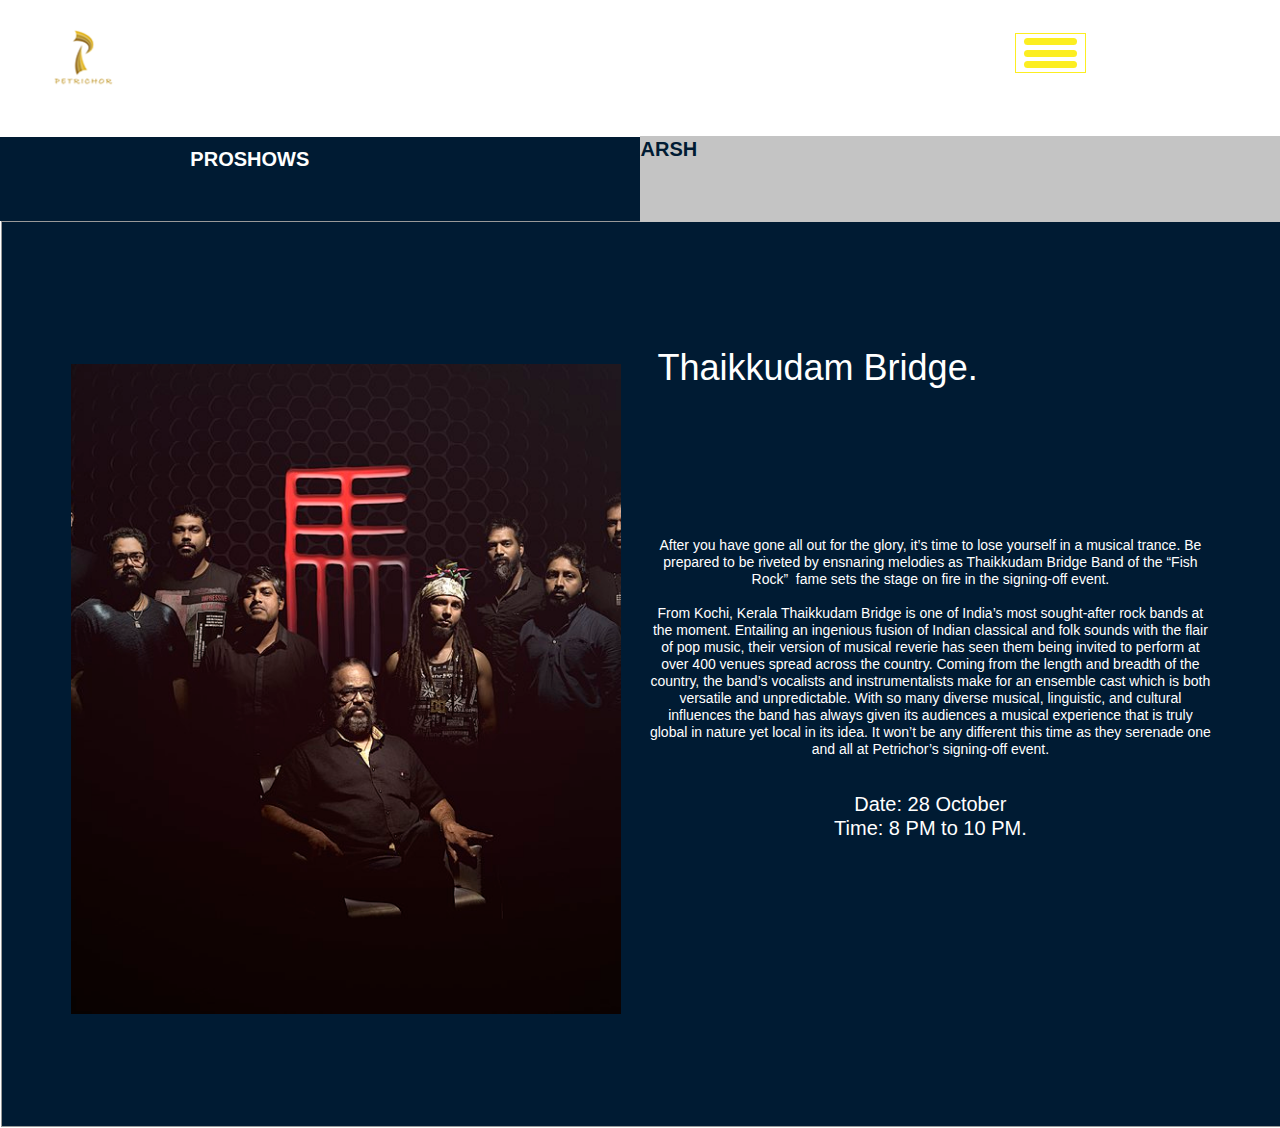
<file: events.html>
<!DOCTYPE html>
<html class="nojs html css_verticalspacer" lang="en-US">
 <head>

  <meta http-equiv="Content-type" content="text/html;charset=UTF-8"/>
  <meta name="generator" content="2018.0.0.379"/>
  <meta name="viewport" content="width=device-width, initial-scale=1.0"/>
  
  <script type="text/javascript">
   // Update the 'nojs'/'js' class on the html node
document.documentElement.className = document.documentElement.className.replace(/\bnojs\b/g, 'js');

// Check that all required assets are uploaded and up-to-date
if(typeof Muse == "undefined") window.Muse = {}; window.Muse.assets = {"required":["museutils.js", "museconfig.js", "jquery.watch.js", "jquery.musepolyfill.bgsize.js", "webpro.js", "musewpslideshow.js", "jquery.museoverlay.js", "touchswipe.js", "jquery.museresponsive.js", "require.js", "events.css"], "outOfDate":[]};
</script>
  
  <title>Events</title>
  <!-- CSS -->
  <link rel="stylesheet" type="text/css" href="css/site_global.css?crc=444006867"/>
  <link rel="stylesheet" type="text/css" href="css/events.css?crc=298959468" id="pagesheet"/>
  <!-- IE-only CSS -->
  <!--[if lt IE 9]>
  <link rel="stylesheet" type="text/css" href="css/nomq_events.css?crc=28698749" id="nomq_pagesheet"/>
  <![endif]-->
   </head>
 <body>

  <div class="breakpoint active" id="bp_infinity" data-min-width="1298"><!-- responsive breakpoint node -->
   <div class="clearfix borderbox" id="page"><!-- group -->
    <div class="PamphletWidget clearfix allow_click_through grpelem" id="pamphletu3159" data-visibility="changed" style="visibility:hidden"><!-- none box -->
     <div class="position_content" id="pamphletu3159_position_content">
      <div class="ThumbGroup clearfix colelem" data-col-pos="1" id="u3170"><!-- none box -->
       <div class="popup_anchor grpelem" id="pu3173popup">
        <div class="popup_element Thumb clearfix" id="pu3173"><!-- group -->
         <div class="popup_anchor allow_click_through grpelem" data-col-pos="0" id="u3173popup">
          <div class="popup_element clearfix" data-col-pos="0" id="u3173"><!-- group -->
           <div class="clearfix grpelem shared_content" id="u3330-4" data-muse-temp-textContainer-sizePolicy="true" data-muse-temp-textContainer-pinning="true" data-content-guid="u3330-4_content"><!-- content -->
            <p>PROSHOWS</p>
           </div>
          </div>
         </div>
        </div>
       </div>
       <div class="popup_anchor grpelem" id="pu3172popup">
        <div class="popup_element Thumb clearfix" id="pu3172"><!-- group -->
         <div class="popup_anchor allow_click_through grpelem" data-col-pos="1" id="u3172popup">
          <div class="popup_element clearfix" data-col-pos="1" id="u3172"><!-- group -->
           <div class="clearfix grpelem shared_content" id="u3341-4" data-muse-temp-textContainer-sizePolicy="true" data-muse-temp-textContainer-pinning="true" data-content-guid="u3341-4_content"><!-- content -->
            <p>ARSH</p>
           </div>
          </div>
         </div>
        </div>
       </div>
      </div>
      <div class="popup_anchor allow_click_through colelem" data-col-pos="0" id="u3160popup">
       <div class="ContainerGroup clearfix" data-col-pos="0" id="u3160"><!-- stack box -->
        <div class="Container clearfix grpelem" data-col-pos="0" id="u3163"><!-- group -->
         <div class="museBGSize grpelem shared_content" id="u3235" data-content-guid="u3235_content"><!-- simple frame --></div>
         <div class="clearfix grpelem shared_content" id="pu3236-4" data-content-guid="pu3236-4_content"><!-- column -->
          <div class="clearfix colelem" id="u3236-4" data-muse-temp-textContainer-sizePolicy="true" data-muse-temp-textContainer-pinning="true"><!-- content -->
           <p>Thaikkudam Bridge.</p>
          </div>
          <div class="clearfix colelem" id="u3237-15" data-muse-temp-textContainer-sizePolicy="true" data-muse-temp-textContainer-pinning="true"><!-- content -->
           <p id="u3237-2">After you have gone all out for the glory, it’s time to lose yourself in a musical trance. Be prepared to be riveted by ensnaring melodies as Thaikkudam Bridge Band of the “Fish Rock”&nbsp; fame sets the stage on fire in the signing-off event.</p>
           <p id="u3237-3">&nbsp;</p>
           <p id="u3237-5">From Kochi, Kerala Thaikkudam Bridge is one of India’s most sought-after rock bands at the moment. Entailing an ingenious fusion of Indian classical and folk sounds with the flair of pop music, their version of musical reverie has seen them being invited to perform at over 400 venues spread across the country. Coming from the length and breadth of the country, the band’s vocalists and instrumentalists make for an ensemble cast which is both versatile and unpredictable. With so many diverse musical, linguistic, and cultural influences the band has always given its audiences a musical experience that is truly global in nature yet local in its idea. It won’t be any different this time as they serenade one and all at Petrichor’s signing-off event.</p>
           <p id="u3237-6">&nbsp;</p>
           <p id="u3237-7">&nbsp;</p>
           <p id="u3237-9">Date: 28 October</p>
           <p id="u3237-11">Time: 8 PM to 10 PM.</p>
           <p id="u3237-12">&nbsp;</p>
           <p id="u3237-13">&nbsp;</p>
          </div>
         </div>
        </div>
        <div class="Container invi clearfix grpelem" data-col-pos="1" id="u3161"><!-- group -->
         <div class="clearfix grpelem shared_content" id="u3346-4" data-muse-temp-textContainer-sizePolicy="true" data-muse-temp-textContainer-pinning="true" data-content-guid="u3346-4_content"><!-- content -->
          <p>Annaual Cultural talent show by students of IIT PALAKKAD</p>
         </div>
        </div>
       </div>
      </div>
     </div>
    </div>
    <div class="museBGSize grpelem shared_content" id="u5519" data-content-guid="u5519_content"><!-- simple frame -->
     <div class="fluid_height_spacer"></div>
    </div>
    <div class="PamphletWidget clearfix allow_click_through grpelem" id="pamphletu7331" data-visibility="changed" style="visibility:hidden"><!-- none box -->
     <div class="popup_anchor allow_click_through grpelem" data-col-pos="0" id="u7338popup">
      <div class="ContainerGroup clearfix" data-col-pos="0" id="u7338"><!-- stack box -->
       <div class="Container invi rgba-background clearfix grpelem" data-col-pos="0" id="u7339"><!-- column -->
        <a class="nonblock nontext Button transition rounded-corners clearfix colelem shared_content" id="buttonu7340" href="index.html" data-visibility="changed" style="visibility:hidden" data-content-guid="buttonu7340_content"><!-- container box --><div class="clearfix grpelem" id="u7341-4" data-muse-temp-textContainer-sizePolicy="true" data-muse-temp-textContainer-pinning="true"><!-- content --><p>HOME</p></div></a>
        <a class="nonblock nontext Button transition rounded-corners clearfix colelem shared_content" id="buttonu7342" href="about.html" data-visibility="changed" style="visibility:hidden" data-content-guid="buttonu7342_content"><!-- container box --><div class="clearfix grpelem" id="u7343-4" data-muse-temp-textContainer-sizePolicy="true" data-muse-temp-textContainer-pinning="true"><!-- content --><p>ABOUT US</p></div></a>
        <a class="nonblock nontext Button transition rounded-corners clearfix colelem shared_content" id="buttonu7344" href="compititions.html" data-visibility="changed" style="visibility:hidden" data-content-guid="buttonu7344_content"><!-- container box --><div class="clearfix grpelem" id="u7345-4" data-muse-temp-textContainer-sizePolicy="true" data-muse-temp-textContainer-pinning="true"><!-- content --><p>COMPETITIONS</p></div></a>
       </div>
      </div>
     </div>
     <div class="ThumbGroup clearfix grpelem" data-col-pos="1" id="u7346"><!-- none box -->
      <div class="popup_anchor allow_click_through grpelem" data-col-pos="0" id="u7347popup">
       <div class="Thumb popup_element rounded-corners clearfix" data-col-pos="0" id="u7347"><!-- column -->
        <div class="rounded-corners colelem shared_content" id="u7349" data-content-guid="u7349_content"><!-- simple frame --></div>
        <div class="rounded-corners colelem shared_content" id="u7348" data-content-guid="u7348_content"><!-- simple frame --></div>
        <div class="rounded-corners colelem shared_content" id="u7350" data-content-guid="u7350_content"><!-- simple frame --></div>
       </div>
      </div>
     </div>
    </div>
    <div class="verticalspacer" data-offset-top="1070" data-content-above-spacer="1070" data-content-below-spacer="0" data-sizePolicy="fixed" data-pintopage="page_fixedLeft"></div>
   </div>
  </div>
  <div class="breakpoint" id="bp_1297" data-min-width="577" data-max-width="1297"><!-- responsive breakpoint node -->
   <div class="clearfix borderbox temp_no_id" data-orig-id="page"><!-- group -->
    <div class="PamphletWidget clearfix allow_click_through grpelem temp_no_id" data-visibility="changed" style="visibility:hidden" data-orig-id="pamphletu3159"><!-- none box -->
     <div class="position_content temp_no_id" data-orig-id="pamphletu3159_position_content">
      <div class="ThumbGroup clearfix colelem temp_no_id" data-col-pos="1" data-orig-id="u3170"><!-- none box -->
       <div class="popup_anchor grpelem temp_no_id" data-orig-id="pu3173popup">
        <div class="popup_element Thumb clearfix temp_no_id" data-orig-id="pu3173"><!-- group -->
         <div class="popup_anchor allow_click_through grpelem temp_no_id" data-col-pos="0" data-orig-id="u3173popup">
          <div class="popup_element clearfix temp_no_id" data-col-pos="0" data-orig-id="u3173"><!-- group -->
           <span class="clearfix grpelem placeholder" data-placeholder-for="u3330-4_content"><!-- placeholder node --></span>
          </div>
         </div>
        </div>
       </div>
       <div class="popup_anchor grpelem temp_no_id" data-orig-id="pu3172popup">
        <div class="popup_element Thumb clearfix temp_no_id" data-orig-id="pu3172"><!-- group -->
         <div class="popup_anchor allow_click_through grpelem temp_no_id" data-col-pos="1" data-orig-id="u3172popup">
          <div class="popup_element clearfix temp_no_id" data-col-pos="1" data-orig-id="u3172"><!-- group -->
           <span class="clearfix grpelem placeholder" data-placeholder-for="u3341-4_content"><!-- placeholder node --></span>
          </div>
         </div>
        </div>
       </div>
      </div>
      <div class="popup_anchor allow_click_through colelem temp_no_id" data-col-pos="0" data-orig-id="u3160popup">
       <div class="ContainerGroup clearfix temp_no_id" data-col-pos="0" data-orig-id="u3160"><!-- stack box -->
        <div class="Container clearfix grpelem temp_no_id" data-col-pos="0" data-orig-id="u3163"><!-- group -->
         <span class="museBGSize grpelem placeholder" data-placeholder-for="u3235_content"><!-- placeholder node --></span>
         <span class="clearfix grpelem placeholder" data-placeholder-for="pu3236-4_content"><!-- placeholder node --></span>
        </div>
        <div class="Container invi clearfix grpelem temp_no_id" data-col-pos="1" data-orig-id="u3161"><!-- group -->
         <span class="clearfix grpelem placeholder" data-placeholder-for="u3346-4_content"><!-- placeholder node --></span>
        </div>
       </div>
      </div>
     </div>
    </div>
    <span class="museBGSize grpelem placeholder" data-placeholder-for="u5519_content"><!-- placeholder node --></span>
    <div class="PamphletWidget clearfix allow_click_through grpelem temp_no_id" data-visibility="changed" style="visibility:hidden" data-orig-id="pamphletu7331"><!-- none box -->
     <div class="popup_anchor allow_click_through grpelem temp_no_id" data-col-pos="0" data-orig-id="u7338popup">
      <div class="ContainerGroup clearfix temp_no_id" data-col-pos="0" data-orig-id="u7338"><!-- stack box -->
       <div class="Container invi rgba-background clearfix grpelem temp_no_id" data-col-pos="0" data-orig-id="u7339"><!-- column -->
        <span class="nonblock nontext Button transition rounded-corners clearfix colelem placeholder" data-placeholder-for="buttonu7340_content"><!-- placeholder node --></span>
        <span class="nonblock nontext Button transition rounded-corners clearfix colelem placeholder" data-placeholder-for="buttonu7342_content"><!-- placeholder node --></span>
        <span class="nonblock nontext Button transition rounded-corners clearfix colelem placeholder" data-placeholder-for="buttonu7344_content"><!-- placeholder node --></span>
       </div>
      </div>
     </div>
     <div class="ThumbGroup clearfix grpelem temp_no_id" data-col-pos="1" data-orig-id="u7346"><!-- none box -->
      <div class="popup_anchor allow_click_through grpelem temp_no_id" data-col-pos="0" data-orig-id="u7347popup">
       <div class="Thumb popup_element rounded-corners clearfix temp_no_id" data-col-pos="0" data-orig-id="u7347"><!-- column -->
        <span class="rounded-corners colelem placeholder" data-placeholder-for="u7349_content"><!-- placeholder node --></span>
        <span class="rounded-corners colelem placeholder" data-placeholder-for="u7348_content"><!-- placeholder node --></span>
        <span class="rounded-corners colelem placeholder" data-placeholder-for="u7350_content"><!-- placeholder node --></span>
       </div>
      </div>
     </div>
    </div>
    <div class="verticalspacer" data-offset-top="1126" data-content-above-spacer="1126" data-content-below-spacer="0" data-sizePolicy="fixed" data-pintopage="page_fixedLeft"></div>
   </div>
  </div>
  <div class="breakpoint" id="bp_576" data-max-width="576"><!-- responsive breakpoint node -->
   <div class="clearfix borderbox temp_no_id" data-orig-id="page"><!-- group -->
    <div class="PamphletWidget clearfix allow_click_through grpelem temp_no_id" data-visibility="changed" style="visibility:hidden" data-orig-id="pamphletu3159"><!-- none box -->
     <div class="position_content temp_no_id" data-orig-id="pamphletu3159_position_content">
      <div class="ThumbGroup clearfix colelem temp_no_id" data-col-pos="1" data-orig-id="u3170"><!-- none box -->
       <div class="popup_anchor grpelem temp_no_id" data-orig-id="pu3173popup">
        <div class="popup_element Thumb clearfix temp_no_id" data-orig-id="pu3173"><!-- group -->
         <div class="popup_anchor allow_click_through grpelem temp_no_id" data-col-pos="0" data-orig-id="u3173popup">
          <div class="popup_element clearfix temp_no_id" data-col-pos="0" data-orig-id="u3173"><!-- group -->
           <span class="clearfix grpelem placeholder" data-placeholder-for="u3330-4_content"><!-- placeholder node --></span>
          </div>
         </div>
        </div>
       </div>
       <div class="popup_anchor grpelem temp_no_id" data-orig-id="pu3172popup">
        <div class="popup_element Thumb clearfix temp_no_id" data-orig-id="pu3172"><!-- group -->
         <div class="popup_anchor allow_click_through grpelem temp_no_id" data-col-pos="1" data-orig-id="u3172popup">
          <div class="popup_element clearfix temp_no_id" data-col-pos="1" data-orig-id="u3172"><!-- group -->
           <span class="clearfix grpelem placeholder" data-placeholder-for="u3341-4_content"><!-- placeholder node --></span>
          </div>
         </div>
        </div>
       </div>
      </div>
      <div class="popup_anchor allow_click_through colelem temp_no_id" data-col-pos="0" data-orig-id="u3160popup">
       <div class="ContainerGroup clearfix temp_no_id" data-col-pos="0" data-orig-id="u3160"><!-- stack box -->
        <div class="Container clearfix grpelem temp_no_id" data-col-pos="0" data-orig-id="u3163"><!-- group -->
         <span class="museBGSize grpelem placeholder" data-placeholder-for="u3235_content"><!-- placeholder node --></span>
         <span class="clearfix grpelem placeholder" data-placeholder-for="pu3236-4_content"><!-- placeholder node --></span>
        </div>
        <div class="Container invi clearfix grpelem temp_no_id" data-col-pos="1" data-orig-id="u3161"><!-- group -->
         <span class="clearfix grpelem placeholder" data-placeholder-for="u3346-4_content"><!-- placeholder node --></span>
        </div>
       </div>
      </div>
     </div>
    </div>
    <span class="museBGSize grpelem placeholder" data-placeholder-for="u5519_content"><!-- placeholder node --></span>
    <div class="PamphletWidget clearfix allow_click_through grpelem" id="pamphletu7669" data-visibility="changed" style="visibility:hidden"><!-- none box -->
     <div class="popup_anchor allow_click_through grpelem" data-col-pos="0" id="u7679popup">
      <div class="ContainerGroup clearfix" data-col-pos="0" id="u7679"><!-- stack box -->
       <div class="Container invi rgba-background clearfix grpelem" data-col-pos="0" id="u7680"><!-- column -->
        <a class="nonblock nontext Button rounded-corners clearfix colelem" id="buttonu7685" href="about.html" data-visibility="changed" style="visibility:hidden"><!-- container box --><div class="clearfix grpelem" id="u7686-4" data-muse-temp-textContainer-sizePolicy="true" data-muse-temp-textContainer-pinning="true"><!-- content --><p>ABOUT US</p></div></a>
        <a class="nonblock nontext Button ButtonSelected rounded-corners clearfix colelem" id="buttonu7681" href="events.html" data-visibility="changed" style="visibility:hidden"><!-- container box --><div class="clearfix grpelem" id="u7682-4" data-muse-temp-textContainer-sizePolicy="true" data-muse-temp-textContainer-pinning="true"><!-- content --><p>EVENTS</p></div></a>
        <a class="nonblock nontext Button rounded-corners clearfix colelem" id="buttonu7683" href="compititions.html" data-visibility="changed" style="visibility:hidden"><!-- container box --><div class="clearfix grpelem" id="u7684-4" data-muse-temp-textContainer-sizePolicy="true" data-muse-temp-textContainer-pinning="true"><!-- content --><p>COMPETITIONS</p></div></a>
       </div>
      </div>
     </div>
     <div class="ThumbGroup clearfix grpelem" data-col-pos="1" id="u7670"><!-- none box -->
      <div class="popup_anchor allow_click_through grpelem" data-col-pos="0" id="u7671popup">
       <div class="Thumb popup_element rounded-corners clearfix" data-col-pos="0" id="u7671"><!-- column -->
        <div class="rounded-corners colelem" id="u7673"><!-- simple frame --></div>
        <div class="rounded-corners colelem" id="u7674"><!-- simple frame --></div>
        <div class="rounded-corners colelem" id="u7672"><!-- simple frame --></div>
       </div>
      </div>
     </div>
    </div>
    <div class="verticalspacer" data-offset-top="1227" data-content-above-spacer="1227" data-content-below-spacer="0" data-sizePolicy="fixed" data-pintopage="page_fixedLeft"></div>
   </div>
  </div>
  <!-- Other scripts -->
  <script type="text/javascript">
   // Decide weather to suppress missing file error or not based on preference setting
var suppressMissingFileError = false
</script>
  <script type="text/javascript">
   window.Muse.assets.check=function(d){if(!window.Muse.assets.checked){window.Muse.assets.checked=!0;var b={},c=function(a,b){if(window.getComputedStyle){var c=window.getComputedStyle(a,null);return c&&c.getPropertyValue(b)||c&&c[b]||""}if(document.documentElement.currentStyle)return(c=a.currentStyle)&&c[b]||a.style&&a.style[b]||"";return""},a=function(a){if(a.match(/^rgb/))return a=a.replace(/\s+/g,"").match(/([\d\,]+)/gi)[0].split(","),(parseInt(a[0])<<16)+(parseInt(a[1])<<8)+parseInt(a[2]);if(a.match(/^\#/))return parseInt(a.substr(1),
16);return 0},g=function(g){for(var f=document.getElementsByTagName("link"),h=0;h<f.length;h++)if("text/css"==f[h].type){var i=(f[h].href||"").match(/\/?css\/([\w\-]+\.css)\?crc=(\d+)/);if(!i||!i[1]||!i[2])break;b[i[1]]=i[2]}f=document.createElement("div");f.className="version";f.style.cssText="display:none; width:1px; height:1px;";document.getElementsByTagName("body")[0].appendChild(f);for(h=0;h<Muse.assets.required.length;){var i=Muse.assets.required[h],l=i.match(/([\w\-\.]+)\.(\w+)$/),k=l&&l[1]?
l[1]:null,l=l&&l[2]?l[2]:null;switch(l.toLowerCase()){case "css":k=k.replace(/\W/gi,"_").replace(/^([^a-z])/gi,"_$1");f.className+=" "+k;k=a(c(f,"color"));l=a(c(f,"backgroundColor"));k!=0||l!=0?(Muse.assets.required.splice(h,1),"undefined"!=typeof b[i]&&(k!=b[i]>>>24||l!=(b[i]&16777215))&&Muse.assets.outOfDate.push(i)):h++;f.className="version";break;case "js":h++;break;default:throw Error("Unsupported file type: "+l);}}d?d().jquery!="1.8.3"&&Muse.assets.outOfDate.push("jquery-1.8.3.min.js"):Muse.assets.required.push("jquery-1.8.3.min.js");
f.parentNode.removeChild(f);if(Muse.assets.outOfDate.length||Muse.assets.required.length)f="Some files on the server may be missing or incorrect. Clear browser cache and try again. If the problem persists please contact website author.",g&&Muse.assets.outOfDate.length&&(f+="\nOut of date: "+Muse.assets.outOfDate.join(",")),g&&Muse.assets.required.length&&(f+="\nMissing: "+Muse.assets.required.join(",")),suppressMissingFileError?(f+="\nUse SuppressMissingFileError key in AppPrefs.xml to show missing file error pop up.",console.log(f)):alert(f)};location&&location.search&&location.search.match&&location.search.match(/muse_debug/gi)?
setTimeout(function(){g(!0)},5E3):g()}};
var muse_init=function(){require.config({baseUrl:""});require(["jquery","museutils","whatinput","jquery.watch","jquery.musepolyfill.bgsize","webpro","musewpslideshow","jquery.museoverlay","touchswipe","jquery.museresponsive"],function(d){var $ = d;$(document).ready(function(){try{
window.Muse.assets.check($);/* body */
Muse.Utils.transformMarkupToFixBrowserProblemsPreInit();/* body */
Muse.Utils.prepHyperlinks(true);/* body */
Muse.Utils.resizeHeight('.popup_anchor.allow_click_through');/* resize height */
Muse.Utils.makeButtonsVisibleAfterSettingMinWidth();/* body */
Muse.Utils.initWidget('#pamphletu3159', ['#bp_infinity', '#bp_1297', '#bp_576'], function(elem) { return new WebPro.Widget.ContentSlideShow(elem, {contentLayout_runtime:'stack',event:'click',deactivationEvent:'none',autoPlay:false,displayInterval:3000,transitionStyle:'fading',transitionDuration:500,hideAllContentsFirst:false,shuffle:false,enableSwipe:true,resumeAutoplay:true,resumeAutoplayInterval:3000,playOnce:false,autoActivate_runtime:false,isResponsive:true}); });/* #pamphletu3159 */
Muse.Utils.initWidget('#pamphletu7331', ['#bp_infinity', '#bp_1297'], function(elem) { return new WebPro.Widget.ContentSlideShow(elem, {contentLayout_runtime:'stack',event:'click',deactivationEvent:'mouseout_both',autoPlay:false,displayInterval:3000,transitionStyle:'fading',transitionDuration:0,hideAllContentsFirst:true,shuffle:false,enableSwipe:true,resumeAutoplay:true,resumeAutoplayInterval:3000,playOnce:false,autoActivate_runtime:false,isResponsive:true}); });/* #pamphletu7331 */
Muse.Utils.initWidget('#pamphletu7669', ['#bp_576'], function(elem) { return new WebPro.Widget.ContentSlideShow(elem, {contentLayout_runtime:'stack',event:'click',deactivationEvent:'mouseout_click',autoPlay:false,displayInterval:3000,transitionStyle:'fading',transitionDuration:500,hideAllContentsFirst:true,shuffle:false,enableSwipe:true,resumeAutoplay:true,resumeAutoplayInterval:3000,playOnce:false,autoActivate_runtime:false,isResponsive:true}); });/* #pamphletu7669 */
Muse.Utils.fullPage('#page');/* 100% height page */
$( '.breakpoint' ).registerBreakpoint();/* Register breakpoints */
Muse.Utils.transformMarkupToFixBrowserProblems();/* body */
}catch(b){if(b&&"function"==typeof b.notify?b.notify():Muse.Assert.fail("Error calling selector function: "+b),false)throw b;}})})};

</script>
  <!-- RequireJS script -->
  <script src="scripts/require.js?crc=4157109226" type="text/javascript" async data-main="scripts/museconfig.js?crc=380897831" onload="if (requirejs) requirejs.onError = function(requireType, requireModule) { if (requireType && requireType.toString && requireType.toString().indexOf && 0 <= requireType.toString().indexOf('#scripterror')) window.Muse.assets.check(); }" onerror="window.Muse.assets.check();"></script>
   </body>
</html>
</file>
<file: css/site_global.css>
html{min-height:100%;min-width:100%;-ms-text-size-adjust:none;}body,div,dl,dt,dd,ul,ol,li,nav,h1,h2,h3,h4,h5,h6,pre,code,form,fieldset,legend,input,button,textarea,p,blockquote,th,td,a{margin:0px;padding:0px;border-width:0px;border-style:solid;border-color:transparent;-webkit-transform-origin:left top;-ms-transform-origin:left top;-o-transform-origin:left top;transform-origin:left top;background-repeat:no-repeat;}button.submit-btn{-moz-box-sizing:content-box;-webkit-box-sizing:content-box;box-sizing:content-box;}.transition{-webkit-transition-property:background-image,background-position,background-color,border-color,border-radius,color,font-size,font-style,font-weight,letter-spacing,line-height,text-align,box-shadow,text-shadow,opacity;transition-property:background-image,background-position,background-color,border-color,border-radius,color,font-size,font-style,font-weight,letter-spacing,line-height,text-align,box-shadow,text-shadow,opacity;}.transition *{-webkit-transition:inherit;transition:inherit;}table{border-collapse:collapse;border-spacing:0px;}fieldset,img{border:0px;border-style:solid;-webkit-transform-origin:left top;-ms-transform-origin:left top;-o-transform-origin:left top;transform-origin:left top;}address,caption,cite,code,dfn,em,strong,th,var,optgroup{font-style:inherit;font-weight:inherit;}del,ins{text-decoration:none;}li{list-style:none;}caption,th{text-align:left;}h1,h2,h3,h4,h5,h6{font-size:100%;font-weight:inherit;}input,button,textarea,select,optgroup,option{font-family:inherit;font-size:inherit;font-style:inherit;font-weight:inherit;}.form-grp input,.form-grp textarea{-webkit-appearance:none;-webkit-border-radius:0;}body{font-family:Arial, Helvetica Neue, Helvetica, sans-serif;text-align:left;font-size:14px;line-height:17px;word-wrap:break-word;text-rendering:optimizeLegibility;-moz-font-feature-settings:'liga';-ms-font-feature-settings:'liga';-webkit-font-feature-settings:'liga';font-feature-settings:'liga';}a:link{color:#0000FF;text-decoration:underline;}a:visited{color:#800080;text-decoration:underline;}a:hover{color:#0000FF;text-decoration:underline;}a:active{color:#EE0000;text-decoration:underline;}a.nontext{color:black;text-decoration:none;font-style:normal;font-weight:normal;}.normal_text{color:#000000;direction:ltr;font-family:Arial, Helvetica Neue, Helvetica, sans-serif;font-size:14px;font-style:normal;font-weight:normal;letter-spacing:0px;line-height:17px;text-align:left;text-decoration:none;text-indent:0px;text-transform:none;vertical-align:0px;padding:0px;}.list0 li:before{position:absolute;right:100%;letter-spacing:0px;text-decoration:none;font-weight:normal;font-style:normal;}.rtl-list li:before{right:auto;left:100%;}.nls-None > li:before,.nls-None .list3 > li:before,.nls-None .list6 > li:before{margin-right:6px;content:'•';}.nls-None .list1 > li:before,.nls-None .list4 > li:before,.nls-None .list7 > li:before{margin-right:6px;content:'○';}.nls-None,.nls-None .list1,.nls-None .list2,.nls-None .list3,.nls-None .list4,.nls-None .list5,.nls-None .list6,.nls-None .list7,.nls-None .list8{padding-left:34px;}.nls-None.rtl-list,.nls-None .list1.rtl-list,.nls-None .list2.rtl-list,.nls-None .list3.rtl-list,.nls-None .list4.rtl-list,.nls-None .list5.rtl-list,.nls-None .list6.rtl-list,.nls-None .list7.rtl-list,.nls-None .list8.rtl-list{padding-left:0px;padding-right:34px;}.nls-None .list2 > li:before,.nls-None .list5 > li:before,.nls-None .list8 > li:before{margin-right:6px;content:'-';}.nls-None.rtl-list > li:before,.nls-None .list1.rtl-list > li:before,.nls-None .list2.rtl-list > li:before,.nls-None .list3.rtl-list > li:before,.nls-None .list4.rtl-list > li:before,.nls-None .list5.rtl-list > li:before,.nls-None .list6.rtl-list > li:before,.nls-None .list7.rtl-list > li:before,.nls-None .list8.rtl-list > li:before{margin-right:0px;margin-left:6px;}.TabbedPanelsTab{white-space:nowrap;}.MenuBar .MenuBarView,.MenuBar .SubMenuView{display:block;list-style:none;}.MenuBar .SubMenu{display:none;position:absolute;}.NoWrap{white-space:nowrap;word-wrap:normal;}.rootelem{margin-left:auto;margin-right:auto;}.colelem{display:inline;float:left;clear:both;}.clearfix:after{content:"\0020";visibility:hidden;display:block;height:0px;clear:both;}*:first-child+html .clearfix{zoom:1;}.clip_frame{overflow:hidden;}.popup_anchor{position:relative;width:0px;height:0px;}.allow_click_through *{pointer-events:auto;}.popup_element{z-index:100000;}.svg{display:block;vertical-align:top;}span.wrap{content:'';clear:left;display:block;}span.actAsInlineDiv{display:inline-block;}.position_content,.excludeFromNormalFlow{float:left;}.preload_images{position:absolute;overflow:hidden;left:-9999px;top:-9999px;height:1px;width:1px;}.preload{height:1px;width:1px;}.animateStates{-webkit-transition:0.3s ease-in-out;-moz-transition:0.3s ease-in-out;-o-transition:0.3s ease-in-out;transition:0.3s ease-in-out;}[data-whatinput="mouse"] *:focus,[data-whatinput="touch"] *:focus,input:focus,textarea:focus{outline:none;}textarea{resize:none;overflow:auto;}.allow_click_through,.fld-prompt{pointer-events:none;}.wrapped-input{position:absolute;top:0px;left:0px;background:transparent;border:none;}.submit-btn{z-index:50000;cursor:pointer;}.anchor_item{width:22px;height:18px;}.MenuBar .SubMenuVisible,.MenuBarVertical .SubMenuVisible,.MenuBar .SubMenu .SubMenuVisible,.popup_element.Active,span.actAsPara,.actAsDiv,a.nonblock.nontext,img.block{display:block;}.widget_invisible,.js .invi,.js .mse_pre_init{visibility:hidden;}.ose_ei{visibility:hidden;z-index:0;}.no_vert_scroll{overflow-y:hidden;}.always_vert_scroll{overflow-y:scroll;}.always_horz_scroll{overflow-x:scroll;}.fullscreen{overflow:hidden;left:0px;top:0px;position:fixed;height:100%;width:100%;-moz-box-sizing:border-box;-webkit-box-sizing:border-box;-ms-box-sizing:border-box;box-sizing:border-box;}.fullwidth{position:absolute;}.borderbox{-moz-box-sizing:border-box;-webkit-box-sizing:border-box;-ms-box-sizing:border-box;box-sizing:border-box;}.scroll_wrapper{position:absolute;overflow:auto;left:0px;right:0px;top:0px;bottom:0px;padding-top:0px;padding-bottom:0px;margin-top:0px;margin-bottom:0px;}.browser_width > *{position:absolute;left:0px;right:0px;}.grpelem,.accordion_wrapper{display:inline;float:left;}.fld-checkbox input[type=checkbox],.fld-radiobutton input[type=radio]{position:absolute;overflow:hidden;clip:rect(0px, 0px, 0px, 0px);height:1px;width:1px;margin:-1px;padding:0px;border:0px;}.fld-checkbox input[type=checkbox] + label,.fld-radiobutton input[type=radio] + label{display:inline-block;background-repeat:no-repeat;cursor:pointer;float:left;width:100%;height:100%;}.pointer_cursor,.fld-recaptcha-mode,.fld-recaptcha-refresh,.fld-recaptcha-help{cursor:pointer;}p,h1,h2,h3,h4,h5,h6,ol,ul,span.actAsPara{max-height:1000000px;}.superscript{vertical-align:super;font-size:66%;line-height:0px;}.subscript{vertical-align:sub;font-size:66%;line-height:0px;}.horizontalSlideShow{-ms-touch-action:pan-y;touch-action:pan-y;}.verticalSlideShow{-ms-touch-action:pan-x;touch-action:pan-x;}.colelem100,.verticalspacer{clear:both;}.list0 li,.MenuBar .MenuItemContainer,.SlideShowContentPanel .fullscreen img,.css_verticalspacer .verticalspacer{position:relative;}.popup_element.Inactive,.js .disn,.js .an_invi,.hidden,.breakpoint{display:none;}#muse_css_mq{position:absolute;display:none;background-color:#FFFFFE;}.fluid_height_spacer{width:0.01px;}.muse_check_css{display:none;position:fixed;}@media screen and (-webkit-min-device-pixel-ratio:0){body{text-rendering:auto;}}
</file>
<file: css/about.css>
.version.about{color:#00001E;background-color:#F341B5;}.js body{visibility:hidden;}.js body.initialized{visibility:visible;}#page{background-image:none;border-color:#000000;z-index:1;border-width:0px;margin-left:auto;background-color:transparent;width:100%;margin-right:auto;}#u1288-4{color:#FFFFFF;z-index:2;position:relative;font-weight:bold;background-color:#001B33;text-align:center;margin-right:-10000px;font-family:Lucida Sans, Lucida Grande, Lucida Sans Unicode, sans-serif;font-size:50px;width:100%;line-height:60px;min-height:68px;}#u1288-4:hover{margin-bottom:0px;background-color:#001B33;margin-left:0%;padding-top:0px;padding-bottom:0px;width:100%;margin-right:-10000px;min-height:68px;}#u1299-9{z-index:6;margin-right:-10000px;position:relative;font-size:16px;font-family:Geneva, Verdana, Lucida Sans, Lucida Sans Unicode, sans-serif;background-color:transparent;line-height:19px;}#u1299{font-size:16px;}#u1660-4{color:#FFFFFF;z-index:15;font-family:Lucida Sans, Lucida Grande, Lucida Sans Unicode, sans-serif;font-size:50px;font-weight:bold;background-color:#001B33;text-align:center;line-height:60px;min-height:68px;}#u1660-4-bw{z-index:15;min-height:68px;}#u1701{z-index:20;position:relative;opacity:1;margin-right:-10000px;filter:alpha(opacity=100);-ms-filter:"progid:DXImageTransform.Microsoft.Alpha(Opacity=100)";background:transparent url("../images/subham.jpg?crc=4190763160") no-repeat left top;background-size:cover;}#u1707{z-index:21;position:relative;opacity:1;background-position:left top;background-color:transparent;margin-right:-10000px;background-repeat:no-repeat;filter:alpha(opacity=100);-ms-filter:"progid:DXImageTransform.Microsoft.Alpha(Opacity=100)";background-size:cover;}#u1882-9{z-index:31;position:relative;opacity:0;filter:alpha(opacity=0);margin-right:-10000px;-ms-filter:"progid:DXImageTransform.Microsoft.Alpha(Opacity=0)";background-color:transparent;font-family:Geneva, Verdana, Lucida Sans, Lucida Sans Unicode, sans-serif;}#u1900-9{z-index:40;position:relative;opacity:0;filter:alpha(opacity=0);margin-right:-10000px;-ms-filter:"progid:DXImageTransform.Microsoft.Alpha(Opacity=0)";background-color:transparent;font-family:Geneva, Verdana, Lucida Sans, Lucida Sans Unicode, sans-serif;}#u1914-4{z-index:53;margin-right:-10000px;position:relative;font-size:18px;background-color:transparent;line-height:22px;font-family:Geneva, Verdana, Lucida Sans, Lucida Sans Unicode, sans-serif;}#u1923-4{min-height:69px;z-index:57;margin-right:-10000px;position:relative;font-size:18px;background-color:transparent;line-height:22px;font-family:Geneva, Verdana, Lucida Sans, Lucida Sans Unicode, sans-serif;}.PamphletWidget .ThumbGroup .Thumb,.PamphletNextButton,.PamphletPrevButton,.PamphletCloseButton{cursor:pointer;}#u1697{z-index:19;position:relative;opacity:1;background-position:left top;background-color:transparent;margin-right:-10000px;background-repeat:no-repeat;filter:alpha(opacity=100);-ms-filter:"progid:DXImageTransform.Microsoft.Alpha(Opacity=100)";background-size:cover;}#u1697:hover{margin-left:0%;opacity:1;background-position:left top;filter:alpha(opacity=100);margin-right:-10000px;background-repeat:no-repeat;margin-bottom:0px;-ms-filter:"progid:DXImageTransform.Microsoft.Alpha(Opacity=100)";min-height:0px;-pie-background:rgba(255,255,255,0.11);background-size:cover;}#u1865-9{z-index:22;position:relative;opacity:0;filter:alpha(opacity=0);margin-right:-10000px;-ms-filter:"progid:DXImageTransform.Microsoft.Alpha(Opacity=0)";background-color:transparent;font-family:Geneva, Verdana, Lucida Sans, Lucida Sans Unicode, sans-serif;}#u1882-9:hover,#u1882-9:active,#u1900-9:hover,#u1900-9:active,#u1865-9:hover{margin-left:0%;opacity:1;padding-top:0px;filter:alpha(opacity=100);margin-right:-10000px;margin-bottom:0px;-ms-filter:"progid:DXImageTransform.Microsoft.Alpha(Opacity=100)";padding-bottom:0px;-pie-background:rgba(0,27,51,0.77);}#u1299-3,#u1299-4,#u1299-6,#u1882-9:hover p,#u1882-9:active p,#u1900-9:hover p,#u1900-9:active p,#u1865-9:hover p{text-align:center;}#u1882,#u1882-2,#u1900,#u1900-2,#u1865,#u1865-2{font-size:18px;line-height:22px;}#u1882-3,#u1882-5,#u1900-3,#u1900-5,#u1865-3,#u1865-5{font-size:18px;color:#FFFFFF;line-height:22px;}#u1882-7,#u1900-7,#u1865-7{font-size:12px;color:#FFFFFF;line-height:14px;}#u1909-4{min-height:69px;z-index:49;margin-right:-10000px;position:relative;font-size:18px;background-color:transparent;line-height:22px;font-family:Geneva, Verdana, Lucida Sans, Lucida Sans Unicode, sans-serif;}#u1914,#u1923,#u1909{font-size:18px;}.html{background-color:#FFFFFF;}body{position:relative;}@media (min-width: 1298px), print{#muse_css_mq{background-color:#FFFFFF;}#bp_infinity.active{display:block;}#page{min-height:917px;max-width:1920px;}#u1288-4{margin-top:90px;}#u1288-4:hover{margin-top:90px;}#u1299-9{min-height:207px;margin-top:177px;width:61.46%;left:19.28%;}#u1660-4-bw{margin-top:421px;}#u1697{background-image:url("../images/animesh.jpg?crc=97333087");margin-top:526px;width:13.76%;left:20.11%;}#u1697:hover{background-image:url("../images/animesh-u1697-r-fr.png?crc=241887466");background-color:#FFFFFF;background-color:rgba(255,255,255,0.11);margin-top:526px;width:13.76%;}#u1701{margin-top:526px;width:13.76%;left:43.55%;}#u1707{background-image:url("../images/sachin.jpg?crc=77546026");margin-top:526px;width:13.76%;left:66.98%;}#u1697 .fluid_height_spacer,#u1701 .fluid_height_spacer,#u1707 .fluid_height_spacer{padding-bottom:100%;}#u1865-9{min-height:275px;margin-top:519px;width:14.28%;left:19.8%;}#u1865-9:hover{background-color:#3A4F61;background-color:rgba(0,27,51,0.77);margin-top:519px;min-height:275px;width:14.28%;}#u1882-9{min-height:275px;margin-top:519px;width:14.28%;left:43.29%;}#u1882-9:hover{background-color:#3A4F61;background-color:rgba(0,27,51,0.77);margin-top:519px;min-height:275px;width:14.28%;}#u1882-9:active{background-color:#3A4F61;background-color:rgba(0,27,51,0.77);margin-top:519px;min-height:275px;width:14.28%;}#u1900-9{min-height:275px;margin-top:519px;width:14.28%;left:66.72%;}#u1900-9:hover{background-color:#3A4F61;background-color:rgba(0,27,51,0.77);margin-top:519px;min-height:275px;width:14.28%;}#u1900-9:active{background-color:#3A4F61;background-color:rgba(0,27,51,0.77);margin-top:519px;min-height:275px;width:14.28%;}#u1909-4{margin-top:824px;width:14.28%;left:19.8%;}#u1914-4{min-height:69px;margin-top:824px;width:14.28%;left:43.29%;}#u1923-4{margin-top:824px;width:14.28%;left:66.98%;}#pamphletu8191{z-index:61;position:relative;margin-right:-10000px;margin-top:1px;width:21.1%;left:79.43%;}#u8192{position:absolute;background-color:transparent;width:100%;}#u8192popup{z-index:62;margin-top:-1px;height:1152px;margin-right:-10000px;width:100.5%;margin-left:-0.25%;}#u8193{z-index:63;border-style:solid;border-width:1px;border-color:#999999;background-color:#FFFFFF;background-color:rgba(255,255,255,0.77);padding-top:97px;padding-bottom:849px;margin-right:-10000px;position:relative;width:99.51%;-pie-background:rgba(255,255,255,0.77);}#buttonu8198{z-index:74;-webkit-transition-duration:1s;-webkit-transition-delay:0s;-webkit-transition-timing-function:ease;transition-duration:1s;transition-delay:0s;transition-timing-function:ease;background-image:url("../images/blank.gif?crc=4208392903");border-color:#787878;background-color:#001B33;border-radius:10px;padding-bottom:9px;position:relative;width:73.09%;margin-left:15.81%;}#buttonu8198.ButtonSelected{-webkit-opacity:0.9999;-webkit-transition-duration:1s;-webkit-transition-delay:10s;-webkit-transition-timing-function:ease;transition-duration:1s;transition-delay:10s;transition-timing-function:ease;background-color:#001B33;min-height:0px;width:73.09%;margin:0px 0px 0px 15.802469135802468%;}#u8199-4{z-index:75;min-height:23px;background-color:transparent;color:#FFFFFF;line-height:24px;text-align:center;font-size:20px;letter-spacing:1px;font-family:Arial, Helvetica Neue, Helvetica, sans-serif;position:relative;margin-right:-10000px;margin-top:9px;width:85.48%;left:3.72%;}#buttonu8198:hover #u8199-4{padding-top:0px;padding-bottom:0px;min-height:23px;width:85.48%;margin:9px -10000px 0px 0%;}#buttonu8198.ButtonSelected #u8199-4{padding-top:0px;padding-bottom:0px;min-height:23px;width:85.48%;margin:9px -10000px 0px 0%;}#buttonu8194{z-index:64;-webkit-transition-duration:1s;-webkit-transition-delay:0s;-webkit-transition-timing-function:ease;transition-duration:1s;transition-delay:0s;transition-timing-function:ease;background-image:url("../images/blank.gif?crc=4208392903");border-color:#787878;background-color:#001B33;border-radius:10px;padding-bottom:9px;margin-top:36px;position:relative;width:70.62%;margin-left:15.81%;}#buttonu8194:hover{background-color:#FCEE21;min-height:0px;width:70.62%;margin:36px 0px 0px 15.802469135802468%;}#u8195-4{z-index:65;min-height:23px;background-color:transparent;color:#FFFFFF;line-height:24px;text-align:center;font-size:20px;letter-spacing:1px;font-family:Arial, Helvetica Neue, Helvetica, sans-serif;position:relative;margin-right:-10000px;margin-top:9px;width:87.07%;left:3.85%;}#buttonu8194:hover #u8195-4{padding-top:0px;padding-bottom:0px;min-height:23px;width:87.07%;margin:9px -10000px 0px 0%;}#buttonu8194.ButtonSelected #u8195-4{padding-top:0px;padding-bottom:0px;min-height:23px;width:87.07%;margin:9px -10000px 0px 0%;}#buttonu8196{z-index:69;-webkit-transition-duration:1s;-webkit-transition-delay:0s;-webkit-transition-timing-function:ease;transition-duration:1s;transition-delay:0s;transition-timing-function:ease;background-image:url("../images/blank.gif?crc=4208392903");border-color:#787878;background-color:#001B33;border-radius:10px;padding-bottom:12px;margin-top:40px;position:relative;width:74.33%;margin-left:15.81%;}#buttonu8196:hover{background-color:#FCEE21;min-height:0px;width:74.33%;margin:40px 0px 0px 15.802469135802468%;}#u8197-4{z-index:70;min-height:23px;background-color:transparent;color:#FFFFFF;line-height:20px;text-align:center;font-size:17px;letter-spacing:1px;font-family:Arial, Helvetica Neue, Helvetica, sans-serif;position:relative;margin-right:-10000px;margin-top:9px;width:86.38%;left:2%;}#buttonu8196:hover #u8197-4{padding-top:0px;padding-bottom:0px;min-height:23px;width:86.38%;margin:9px -10000px 0px 0%;}#buttonu8196.ButtonSelected #u8197-4{padding-top:0px;padding-bottom:0px;min-height:23px;width:86.38%;margin:9px -10000px 0px 0%;}#u8206{z-index:79;position:relative;margin-right:-10000px;margin-top:28px;width:18.03%;left:52.84%;}#u8207{position:absolute;border-style:solid;border-width:1px;border-color:#FCEE21;background-color:transparent;padding-top:7px;padding-bottom:7px;width:97.27%;}#u8207:hover{border-color:#999999;background-color:#FCEE21;border-radius:0px;min-height:0px;width:97.27%;margin:0px 0px 0px 0%;}#u8207.PamphletThumbSelected{border-color:#FFFFFF;background-color:#001B33;border-radius:10px;min-height:0px;width:97.27%;margin:0px 0px 0px 0%;}#u8208{z-index:81;height:7px;background-color:#FCEE21;border-radius:10px;position:relative;width:81.7%;margin-left:9.86%;}#u8207:hover #u8208{background-color:#FFFFFF;height:7px;min-height:0px;width:81.7%;margin:0px 0px 0px 9.859154929577464%;}#u8207.PamphletThumbSelected #u8208{background-color:#001B33;height:7px;min-height:0px;width:81.7%;margin:0px 0px 0px 9.859154929577464%;}#u8210{z-index:82;height:7px;background-color:#FCEE21;border-radius:10px;margin-top:4px;position:relative;width:81.7%;margin-left:9.86%;}#u8207:hover #u8210{background-color:#FFFFFF;height:7px;min-height:0px;width:81.7%;margin:4px 0px 0px 9.859154929577464%;}#u8207.PamphletThumbSelected #u8210{background-color:#001B33;height:7px;min-height:0px;width:81.7%;margin:4px 0px 0px 9.859154929577464%;}#u8209{z-index:83;height:7px;background-color:#FCEE21;border-radius:10px;margin-top:3px;position:relative;width:81.7%;margin-left:9.86%;}#u8207:hover #u8209{background-color:#FFFFFF;height:7px;min-height:0px;width:81.7%;margin:3px 0px 0px 9.859154929577464%;}#u8207.PamphletThumbSelected #u8209{background-color:#001B33;height:7px;min-height:0px;width:81.7%;margin:3px 0px 0px 9.859154929577464%;}#u8207popup{height:44px;margin-right:-10000px;width:100%;}.css_verticalspacer .verticalspacer{height:calc(100vh - 1150px);}}@media (min-width: 577px) and (max-width: 1297px){#muse_css_mq{background-color:#000511;}#bp_1297.active{display:block;}#page{min-height:919px;max-width:1297px;}#u1288-4{margin-top:86px;}#u1288-4:hover{margin-top:86px;}#u1299-9{min-height:323px;margin-top:167px;width:73.33%;left:14.11%;}#u1660-4-bw{margin-top:527px;}#u1697{background-image:url("../images/animesh-u1697-fr.jpg?crc=243594021");margin-top:632px;width:13.88%;left:14.11%;}#u1697:hover{background-image:url("../images/animesh-u1697-r-fr2.png?crc=4253829296");background-color:#FFFFFF;background-color:rgba(255,255,255,0.11);margin-top:632px;width:13.88%;}#u1697 .fluid_height_spacer{padding-bottom:100.55555555555556%;}#u1701{margin-top:632px;width:13.96%;left:43.88%;}#u1707{background-image:url("../images/sachin-u1707-fr.jpg?crc=3918128531");margin-top:632px;width:13.96%;left:73.48%;}#u1701 .fluid_height_spacer,#u1707 .fluid_height_spacer{padding-bottom:100%;}#u1865-9{min-height:188px;margin-top:629px;width:14.73%;left:13.73%;}#u1865-9:hover{background-color:#3A4F61;background-color:rgba(0,27,51,0.77);margin-top:629px;min-height:188px;width:14.73%;}#u1882-9{min-height:189px;margin-top:629px;width:14.89%;left:43.34%;}#u1882-9:hover{background-color:#3A4F61;background-color:rgba(0,27,51,0.77);margin-top:629px;min-height:189px;width:14.89%;}#u1882-9:active{background-color:#3A4F61;background-color:rgba(0,27,51,0.77);margin-top:629px;min-height:189px;width:14.89%;}#u1900-9{min-height:197px;margin-top:620px;width:14.89%;left:72.87%;}#u1900-9:hover{background-color:#3A4F61;background-color:rgba(0,27,51,0.77);margin-top:620px;min-height:197px;width:14.89%;}#u1900-9:active{background-color:#3A4F61;background-color:rgba(0,27,51,0.77);margin-top:620px;min-height:197px;width:14.89%;}#u1909-4{margin-top:824px;width:14.27%;left:13.88%;}#u1914-4{min-height:69px;margin-top:824px;width:14.27%;left:43.26%;}#u1923-4{margin-top:824px;width:14.27%;left:72.87%;}#pamphletu8191{z-index:61;position:relative;margin-right:-10000px;margin-top:1px;width:37.09%;left:62.84%;}#u8192{position:absolute;background-color:transparent;width:100%;}#u8192popup{z-index:62;margin-top:-1px;height:982px;margin-right:-10000px;width:100.42%;margin-left:-0.21%;}#u8193{z-index:63;border-style:solid;border-width:1px;border-color:#999999;background-color:#FFFFFF;background-color:rgba(255,255,255,0.77);padding-top:98px;padding-bottom:649px;margin-right:-10000px;position:relative;width:99.59%;-pie-background:rgba(255,255,255,0.77);}#buttonu8198{z-index:74;-webkit-transition-duration:1s;-webkit-transition-delay:0s;-webkit-transition-timing-function:ease;transition-duration:1s;transition-delay:0s;transition-timing-function:ease;background-image:url("../images/blank.gif?crc=4208392903");border-color:#787878;background-color:#001B33;border-radius:10px;padding-bottom:11px;position:relative;width:59.26%;margin-left:20.38%;}#buttonu8198.ButtonSelected{-webkit-opacity:0.9999;-webkit-transition-duration:1s;-webkit-transition-delay:10s;-webkit-transition-timing-function:ease;transition-duration:1s;transition-delay:10s;transition-timing-function:ease;background-color:#001B33;min-height:0px;width:59.26%;margin:0px 0px 0px 20.374220374220375%;}#u8199-4{z-index:75;min-height:23px;background-color:transparent;color:#FFFFFF;line-height:24px;text-align:center;font-size:20px;letter-spacing:1px;font-family:Arial, Helvetica Neue, Helvetica, sans-serif;position:relative;margin-right:-10000px;margin-top:9px;width:87.72%;left:5.97%;}#buttonu8198:hover #u8199-4{padding-top:0px;padding-bottom:0px;min-height:23px;width:87.72%;margin:9px -10000px 0px 0%;}#buttonu8198.ButtonSelected #u8199-4{padding-top:0px;padding-bottom:0px;min-height:23px;width:87.72%;margin:9px -10000px 0px 0%;}#buttonu8194{z-index:64;-webkit-transition-duration:1s;-webkit-transition-delay:0s;-webkit-transition-timing-function:ease;transition-duration:1s;transition-delay:0s;transition-timing-function:ease;background-image:url("../images/blank.gif?crc=4208392903");border-color:#787878;background-color:#001B33;border-radius:10px;padding-bottom:11px;margin-top:52px;position:relative;width:59.26%;margin-left:20.38%;}#buttonu8194:hover{background-color:#FCEE21;min-height:0px;width:59.26%;margin:52px 0px 0px 20.374220374220375%;}#u8195-4{z-index:65;min-height:23px;background-color:transparent;color:#FFFFFF;line-height:24px;text-align:center;font-size:20px;letter-spacing:1px;font-family:Arial, Helvetica Neue, Helvetica, sans-serif;position:relative;margin-right:-10000px;margin-top:9px;width:87.37%;left:5.97%;}#buttonu8194:hover #u8195-4{padding-top:0px;padding-bottom:0px;min-height:23px;width:87.37%;margin:9px -10000px 0px 0%;}#buttonu8194.ButtonSelected #u8195-4{padding-top:0px;padding-bottom:0px;min-height:23px;width:87.37%;margin:9px -10000px 0px 0%;}#buttonu8196{z-index:69;-webkit-transition-duration:1s;-webkit-transition-delay:0s;-webkit-transition-timing-function:ease;transition-duration:1s;transition-delay:0s;transition-timing-function:ease;background-image:url("../images/blank.gif?crc=4208392903");border-color:#787878;background-color:#001B33;border-radius:10px;padding-bottom:9px;margin-top:52px;position:relative;width:59.05%;margin-left:20.38%;}#buttonu8196:hover{background-color:#FCEE21;min-height:0px;width:59.05%;margin:52px 0px 0px 20.374220374220375%;}#u8197-4{z-index:70;min-height:23px;background-color:transparent;color:#FFFFFF;line-height:20px;text-align:center;font-size:17px;letter-spacing:1px;font-family:Arial, Helvetica Neue, Helvetica, sans-serif;position:relative;margin-right:-10000px;margin-top:9px;width:91.55%;left:3.17%;}#buttonu8196:hover #u8197-4{padding-top:0px;padding-bottom:0px;min-height:23px;width:91.55%;margin:9px -10000px 0px 0%;}#buttonu8196.ButtonSelected #u8197-4{padding-top:0px;padding-bottom:0px;min-height:23px;width:91.55%;margin:9px -10000px 0px 0%;}#u8206{z-index:79;position:relative;margin-right:-10000px;margin-top:18px;width:17.88%;left:40.96%;}#u8207{position:absolute;border-style:solid;border-width:1px;border-color:#FCEE21;background-color:transparent;padding-top:4px;padding-bottom:4.399999999999984px;width:97.68%;}#u8207:hover{border-color:#999999;background-color:#FCEE21;border-radius:0px;min-height:0px;width:97.68%;margin:0px 0px 0px 0%;}#u8207.PamphletThumbSelected{border-color:#FFFFFF;background-color:#001B33;border-radius:10px;min-height:0px;width:97.68%;margin:0px 0px 0px 0%;}#u8208{z-index:81;height:7px;background-color:#FCEE21;border-radius:10px;position:relative;width:78.58%;margin-left:10.72%;}#u8207:hover #u8208{background-color:#FFFFFF;height:7px;min-height:0px;width:78.58%;margin:0px 0px 0px 10.714285714285714%;}#u8207.PamphletThumbSelected #u8208{background-color:#001B33;height:7px;min-height:0px;width:78.58%;margin:0px 0px 0px 10.714285714285714%;}#u8210{z-index:82;height:7px;background-color:#FCEE21;border-radius:10px;margin-top:5px;position:relative;width:78.58%;margin-left:10.72%;}#u8207:hover #u8210{background-color:#FFFFFF;height:7px;min-height:0px;width:78.58%;margin:5px 0px 0px 10.714285714285714%;}#u8207.PamphletThumbSelected #u8210{background-color:#001B33;height:7px;min-height:0px;width:78.58%;margin:5px 0px 0px 10.714285714285714%;}#u8209{z-index:83;height:7px;background-color:#FCEE21;border-radius:10px;margin-top:4px;position:relative;width:78.58%;margin-left:10.72%;}#u8207:hover #u8209{background-color:#FFFFFF;height:7px;min-height:0px;width:78.58%;margin:4px 0px 0px 10.714285714285714%;}#u8207.PamphletThumbSelected #u8209{background-color:#001B33;height:7px;min-height:0px;width:78.58%;margin:4px 0px 0px 10.714285714285714%;}#u8207popup{height:41px;margin-right:-10000px;width:100%;}.css_verticalspacer .verticalspacer{height:calc(100vh - 980px);}body{overflow-x:hidden;}}@media (max-width: 576px){#muse_css_mq{background-color:#000240;}#bp_576.active{display:block;}#page{min-height:978.5999999999999px;padding-bottom:0px;max-width:576px;}#pu1288-4{z-index:2;width:100%;}#u1288-4{margin-top:73px;}#u1288-4:hover{margin-top:73px;}#u1299-9{min-height:476px;margin-top:178px;width:79.69%;left:9.38%;}#u1660-4-bw{margin-top:662px;}#u1701{margin-top:779px;width:31.78%;left:9.03%;}#u1707{background-image:url("../images/sachin-u1707-fr2.jpg?crc=3776091805");margin-top:1051px;width:31.78%;left:9.03%;}#u1707 .fluid_height_spacer{padding-bottom:98.36065573770492%;}#u1882-9{min-height:193px;margin-top:775px;width:34.55%;left:7.64%;}#u1882-9:hover{background-color:#3A4F61;background-color:rgba(0,27,51,0.77);margin-top:775px;min-height:193px;width:34.55%;}#u1882-9:active{background-color:#3A4F61;background-color:rgba(0,27,51,0.77);margin-top:775px;min-height:193px;width:34.55%;}#u1900-9{min-height:193px;margin-top:1045px;width:35.25%;left:7.64%;}#u1900-9:hover{background-color:#3A4F61;background-color:rgba(0,27,51,0.77);margin-top:1045px;min-height:193px;width:35.25%;}#u1900-9:active{background-color:#3A4F61;background-color:rgba(0,27,51,0.77);margin-top:1045px;min-height:193px;width:35.25%;}#u1914-4{min-height:52px;margin-top:845px;width:35.25%;left:46.01%;}#u1923-4{margin-top:1102px;width:35.25%;left:46.01%;}#pamphletu8033{z-index:62;position:relative;margin-right:-10000px;margin-top:1px;width:100%;left:-0.18%;}#u8043{position:absolute;background-color:transparent;width:100%;}#u8043popup{z-index:63;margin-top:-1px;height:1126px;margin-right:-10000px;width:100.35%;margin-left:-0.18%;}#u8044{z-index:64;border-style:solid;border-width:1px;border-color:#999999;background-color:#7A8894;background-color:rgba(0,27,51,0.52);padding-top:96px;padding-bottom:814.3499999999999px;margin-right:-10000px;position:relative;width:99.66%;-pie-background:rgba(0,27,51,0.52);}#buttonu8049{z-index:65;border-color:#787878;background-color:#001B33;border-radius:10px;padding-bottom:9px;position:relative;width:38.37%;margin-left:30.73%;}#buttonu8049.ButtonSelected{background-color:#001B33;min-height:0px;width:38.37%;margin:0px 0px 0px 30.729166666666668%;}#u8050-4{z-index:66;min-height:23px;background-color:transparent;color:#FFFFFF;text-align:center;font-size:14px;letter-spacing:1px;font-family:Helvetica, Helvetica Neue, Arial, sans-serif;position:relative;margin-right:-10000px;margin-top:14px;width:85.98%;left:6.34%;}#buttonu8049:hover #u8050-4{padding-top:0px;padding-bottom:0px;min-height:23px;width:85.98%;margin:14px -10000px 0px 0%;}#buttonu8049:hover #u8050-4 p{color:#FFFFFF;visibility:inherit;}#buttonu8045{z-index:70;border-color:#787878;background-color:#001B33;border-radius:10px;padding-bottom:9px;margin-top:37px;position:relative;width:38.37%;margin-left:30.73%;}#buttonu8045:hover{background-color:#FCEE21;min-height:0px;width:38.37%;margin:37px 0px 0px 30.729166666666668%;}#u8046-4{z-index:71;min-height:23px;background-color:transparent;color:#FFFFFF;text-align:center;font-size:14px;letter-spacing:1px;font-family:Helvetica, Helvetica Neue, Arial, sans-serif;position:relative;margin-right:-10000px;margin-top:14px;width:85.98%;left:6.34%;}#buttonu8049.ButtonSelected #u8050-4,#buttonu8045:hover #u8046-4{padding-top:0px;padding-bottom:0px;min-height:23px;width:85.98%;margin:14px -10000px 0px 0%;}#buttonu8049.ButtonSelected #u8050-4 p,#buttonu8045:hover #u8046-4 p{color:#FFFFFF;visibility:inherit;}#buttonu8047{z-index:75;border-color:#787878;background-color:#001B33;border-radius:10px;padding-bottom:9px;margin-top:39px;position:relative;width:38.37%;margin-left:30.73%;}#buttonu8047:hover{background-color:#FCEE21;min-height:0px;width:38.37%;margin:39px 0px 0px 30.729166666666668%;}#u8048-4{z-index:76;min-height:23px;background-color:transparent;color:#FFFFFF;text-align:center;font-size:14px;letter-spacing:1px;font-family:Helvetica, Helvetica Neue, Arial, sans-serif;position:relative;margin-right:-10000px;margin-top:14px;width:85.98%;left:6.34%;}#buttonu8045.ButtonSelected #u8046-4,#buttonu8047:hover #u8048-4{padding-top:0px;padding-bottom:0px;min-height:23px;width:85.98%;margin:14px -10000px 0px 0%;}#buttonu8047.ButtonSelected #u8048-4{padding-top:0px;padding-bottom:0px;min-height:23px;width:85.98%;margin:14px -10000px 0px 0%;}#buttonu8045.ButtonSelected #u8046-4 p,#buttonu8047:hover #u8048-4 p{color:#FFFFFF;visibility:inherit;}#buttonu8047.ButtonSelected #u8048-4 p{color:#FFFFFF;visibility:inherit;}#u8034{z-index:80;position:relative;margin-right:-10000px;margin-top:23px;width:7.82%;left:84.38%;}#u8035{position:absolute;border-style:solid;border-width:1px;border-color:#FCEE21;background-color:transparent;padding-top:7px;padding-bottom:7px;width:95.56%;}#u8035:hover{border-color:#FFFFFF;background-color:#FCEE21;border-radius:10px;min-height:0px;width:95.56%;margin:0px 0px 0px 0%;}#u8035.PamphletThumbSelected{border-color:#FFFFFF;background-color:#001B33;border-radius:10px;min-height:0px;width:95.56%;margin:0px 0px 0px 0%;}#u8037{z-index:82;height:4px;background-color:#FCEE21;position:relative;width:67.45%;margin-left:16.28%;}#u8035:hover #u8037{background-color:#FFFFFF;border-radius:0px;height:4px;min-height:0px;width:67.45%;margin:0px 0px 0px 16.27906976744186%;}#u8035.PamphletThumbSelected #u8037{background-color:#001B33;border-radius:10px;height:4px;min-height:0px;width:67.45%;margin:0px 0px 0px 16.27906976744186%;}#u8038{z-index:83;height:4px;background-color:#FCEE21;margin-top:4px;position:relative;width:67.45%;margin-left:16.28%;}#u8035:hover #u8038{background-color:#FFFFFF;border-radius:0px;height:4px;min-height:0px;width:67.45%;margin:4px 0px 0px 16.27906976744186%;}#u8036{z-index:84;height:4px;background-color:#FCEE21;margin-top:4px;position:relative;width:67.45%;margin-left:16.28%;}#u8035:hover #u8036{background-color:#FFFFFF;border-radius:0px;height:4px;min-height:0px;width:67.45%;margin:4px 0px 0px 16.27906976744186%;}#u8035.PamphletThumbSelected #u8038,#u8035.PamphletThumbSelected #u8036{background-color:#001B33;border-radius:10px;height:4px;min-height:0px;width:67.45%;margin:4px 0px 0px 16.27906976744186%;}#u8035popup{height:35px;margin-right:-10000px;width:100%;}#pu1697{z-index:19;margin-top:79px;width:100%;}#u1697{background-image:url("../images/animesh-u1697-fr2.jpg?crc=4256654590");margin-top:8px;width:31.78%;left:8.69%;}#u1697:hover{background-image:url("../images/animesh-u1697-r-fr3.png?crc=354967243");background-color:#FFFFFF;background-color:rgba(255,255,255,0.11);margin-top:8px;width:31.78%;}#u1701 .fluid_height_spacer,#u1697 .fluid_height_spacer{padding-bottom:100.5464480874317%;}#u1865-9{min-height:199px;width:34.03%;left:7.64%;}#u1865-9:hover{background-color:#3A4F61;background-color:rgba(0,27,51,0.77);margin-top:0px;min-height:199px;width:34.03%;}#u1909-4{margin-top:23px;width:34.03%;left:46.01%;}#u2805{z-index:61;height:55px;margin-top:4px;position:relative;width:56.78%;margin-left:3.48%;}.ie #u2805{background-color:#FFFFFF;opacity:0.01;-ms-filter:"progid:DXImageTransform.Microsoft.Alpha(Opacity=1)";filter:alpha(opacity=1);}.css_verticalspacer .verticalspacer{height:calc(100vh - 1575px);}body{overflow-x:hidden;min-width:320px;}}
</file>
<file: css/nomq_about.css>
#muse_css_mq{background-color:#FFFFFF;}#bp_infinity.active{display:block;}#page{min-height:917px;max-width:1920px;}#u1288-4{margin-top:90px;}#u1288-4:hover{margin-top:90px;}#u1299-9{min-height:207px;margin-top:177px;width:61.46%;left:19.28%;}#u1660-4-bw{margin-top:421px;}#u1697{background-image:url("../images/animesh.jpg?crc=97333087");margin-top:526px;width:13.76%;left:20.11%;}#u1697:hover{background-image:url("../images/animesh-u1697-r-fr.png?crc=241887466");background-color:#FFFFFF;background-color:rgba(255,255,255,0.11);margin-top:526px;width:13.76%;}#u1701{margin-top:526px;width:13.76%;left:43.55%;}#u1707{background-image:url("../images/sachin.jpg?crc=77546026");margin-top:526px;width:13.76%;left:66.98%;}#u1697 .fluid_height_spacer,#u1701 .fluid_height_spacer,#u1707 .fluid_height_spacer{padding-bottom:100%;}#u1865-9{min-height:275px;margin-top:519px;width:14.28%;left:19.8%;}#u1865-9:hover{background-color:#3A4F61;background-color:rgba(0,27,51,0.77);margin-top:519px;min-height:275px;width:14.28%;}#u1882-9{min-height:275px;margin-top:519px;width:14.28%;left:43.29%;}#u1882-9:hover{background-color:#3A4F61;background-color:rgba(0,27,51,0.77);margin-top:519px;min-height:275px;width:14.28%;}#u1882-9:active{background-color:#3A4F61;background-color:rgba(0,27,51,0.77);margin-top:519px;min-height:275px;width:14.28%;}#u1900-9{min-height:275px;margin-top:519px;width:14.28%;left:66.72%;}#u1900-9:hover{background-color:#3A4F61;background-color:rgba(0,27,51,0.77);margin-top:519px;min-height:275px;width:14.28%;}#u1900-9:active{background-color:#3A4F61;background-color:rgba(0,27,51,0.77);margin-top:519px;min-height:275px;width:14.28%;}#u1909-4{margin-top:824px;width:14.28%;left:19.8%;}#u1914-4{min-height:69px;margin-top:824px;width:14.28%;left:43.29%;}#u1923-4{margin-top:824px;width:14.28%;left:66.98%;}#pamphletu8191{z-index:61;position:relative;margin-right:-10000px;margin-top:1px;width:21.1%;left:79.43%;}#u8192{position:absolute;background-color:transparent;width:100%;}#u8192popup{z-index:62;margin-top:-1px;height:1152px;margin-right:-10000px;width:100.5%;margin-left:-0.25%;}#u8193{z-index:63;border-style:solid;border-width:1px;border-color:#999999;background-color:#FFFFFF;background-color:rgba(255,255,255,0.77);padding-top:97px;padding-bottom:849px;margin-right:-10000px;position:relative;width:99.51%;-pie-background:rgba(255,255,255,0.77);}#buttonu8198{z-index:74;-webkit-transition-duration:1s;-webkit-transition-delay:0s;-webkit-transition-timing-function:ease;transition-duration:1s;transition-delay:0s;transition-timing-function:ease;background-image:url("../images/blank.gif?crc=4208392903");border-color:#787878;background-color:#001B33;border-radius:10px;padding-bottom:9px;position:relative;width:73.09%;margin-left:15.81%;}#buttonu8198.ButtonSelected{-webkit-opacity:0.9999;-webkit-transition-duration:1s;-webkit-transition-delay:10s;-webkit-transition-timing-function:ease;transition-duration:1s;transition-delay:10s;transition-timing-function:ease;background-color:#001B33;min-height:0px;width:73.09%;margin:0px 0px 0px 15.802469135802468%;}#u8199-4{z-index:75;min-height:23px;background-color:transparent;color:#FFFFFF;line-height:24px;text-align:center;font-size:20px;letter-spacing:1px;font-family:Arial, Helvetica Neue, Helvetica, sans-serif;position:relative;margin-right:-10000px;margin-top:9px;width:85.48%;left:3.72%;}#buttonu8198:hover #u8199-4{padding-top:0px;padding-bottom:0px;min-height:23px;width:85.48%;margin:9px -10000px 0px 0%;}#buttonu8198.ButtonSelected #u8199-4{padding-top:0px;padding-bottom:0px;min-height:23px;width:85.48%;margin:9px -10000px 0px 0%;}#buttonu8194{z-index:64;-webkit-transition-duration:1s;-webkit-transition-delay:0s;-webkit-transition-timing-function:ease;transition-duration:1s;transition-delay:0s;transition-timing-function:ease;background-image:url("../images/blank.gif?crc=4208392903");border-color:#787878;background-color:#001B33;border-radius:10px;padding-bottom:9px;margin-top:36px;position:relative;width:70.62%;margin-left:15.81%;}#buttonu8194:hover{background-color:#FCEE21;min-height:0px;width:70.62%;margin:36px 0px 0px 15.802469135802468%;}#u8195-4{z-index:65;min-height:23px;background-color:transparent;color:#FFFFFF;line-height:24px;text-align:center;font-size:20px;letter-spacing:1px;font-family:Arial, Helvetica Neue, Helvetica, sans-serif;position:relative;margin-right:-10000px;margin-top:9px;width:87.07%;left:3.85%;}#buttonu8194:hover #u8195-4{padding-top:0px;padding-bottom:0px;min-height:23px;width:87.07%;margin:9px -10000px 0px 0%;}#buttonu8194.ButtonSelected #u8195-4{padding-top:0px;padding-bottom:0px;min-height:23px;width:87.07%;margin:9px -10000px 0px 0%;}#buttonu8196{z-index:69;-webkit-transition-duration:1s;-webkit-transition-delay:0s;-webkit-transition-timing-function:ease;transition-duration:1s;transition-delay:0s;transition-timing-function:ease;background-image:url("../images/blank.gif?crc=4208392903");border-color:#787878;background-color:#001B33;border-radius:10px;padding-bottom:12px;margin-top:40px;position:relative;width:74.33%;margin-left:15.81%;}#buttonu8196:hover{background-color:#FCEE21;min-height:0px;width:74.33%;margin:40px 0px 0px 15.802469135802468%;}#u8197-4{z-index:70;min-height:23px;background-color:transparent;color:#FFFFFF;line-height:20px;text-align:center;font-size:17px;letter-spacing:1px;font-family:Arial, Helvetica Neue, Helvetica, sans-serif;position:relative;margin-right:-10000px;margin-top:9px;width:86.38%;left:2%;}#buttonu8196:hover #u8197-4{padding-top:0px;padding-bottom:0px;min-height:23px;width:86.38%;margin:9px -10000px 0px 0%;}#buttonu8196.ButtonSelected #u8197-4{padding-top:0px;padding-bottom:0px;min-height:23px;width:86.38%;margin:9px -10000px 0px 0%;}#u8206{z-index:79;position:relative;margin-right:-10000px;margin-top:28px;width:18.03%;left:52.84%;}#u8207{position:absolute;border-style:solid;border-width:1px;border-color:#FCEE21;background-color:transparent;padding-top:7px;padding-bottom:7px;width:97.27%;}#u8207:hover{border-color:#999999;background-color:#FCEE21;border-radius:0px;min-height:0px;width:97.27%;margin:0px 0px 0px 0%;}#u8207.PamphletThumbSelected{border-color:#FFFFFF;background-color:#001B33;border-radius:10px;min-height:0px;width:97.27%;margin:0px 0px 0px 0%;}#u8208{z-index:81;height:7px;background-color:#FCEE21;border-radius:10px;position:relative;width:81.7%;margin-left:9.86%;}#u8207:hover #u8208{background-color:#FFFFFF;height:7px;min-height:0px;width:81.7%;margin:0px 0px 0px 9.859154929577464%;}#u8207.PamphletThumbSelected #u8208{background-color:#001B33;height:7px;min-height:0px;width:81.7%;margin:0px 0px 0px 9.859154929577464%;}#u8210{z-index:82;height:7px;background-color:#FCEE21;border-radius:10px;margin-top:4px;position:relative;width:81.7%;margin-left:9.86%;}#u8207:hover #u8210{background-color:#FFFFFF;height:7px;min-height:0px;width:81.7%;margin:4px 0px 0px 9.859154929577464%;}#u8207.PamphletThumbSelected #u8210{background-color:#001B33;height:7px;min-height:0px;width:81.7%;margin:4px 0px 0px 9.859154929577464%;}#u8209{z-index:83;height:7px;background-color:#FCEE21;border-radius:10px;margin-top:3px;position:relative;width:81.7%;margin-left:9.86%;}#u8207:hover #u8209{background-color:#FFFFFF;height:7px;min-height:0px;width:81.7%;margin:3px 0px 0px 9.859154929577464%;}#u8207.PamphletThumbSelected #u8209{background-color:#001B33;height:7px;min-height:0px;width:81.7%;margin:3px 0px 0px 9.859154929577464%;}#u8207popup{height:44px;margin-right:-10000px;width:100%;}.css_verticalspacer .verticalspacer{height:calc(100vh - 1150px);}
</file>
<file: css/compititions.css>
.version.compititions{color:#0000E6;background-color:#D37694;}#page{background-image:none;border-color:#000000;z-index:1;border-width:0px;margin-left:auto;background-color:transparent;width:100%;margin-right:auto;}#u6298{z-index:292;position:relative;opacity:1;background-position:left top;background-color:transparent;background-repeat:no-repeat;filter:alpha(opacity=100);-ms-filter:"progid:DXImageTransform.Microsoft.Alpha(Opacity=100)";background-size:cover;}#pamphletu4502{z-index:2;position:relative;}#u4513{z-index:3;position:relative;}#u4516{border-color:#DEDEDE;position:absolute;background-color:#DEDEDE;border-width:1px;border-style:solid;}#u4516:hover{border-color:#999999;background-color:#DEDEDE;min-height:0px;margin:0px 0px 0px 0%;}#u4839-4{color:#FFFFFF;z-index:5;position:relative;background-color:transparent;text-align:center;font-family:Lucida Sans, Lucida Grande, Lucida Sans Unicode, sans-serif;margin-right:-10000px;font-size:20px;line-height:24px;}#u4516popup{height:73px;margin-right:-10000px;}#u5550-4{color:#FFFFFF;z-index:10;position:relative;background-color:transparent;text-align:center;font-family:Lucida Sans, Lucida Grande, Lucida Sans Unicode, sans-serif;margin-right:-10000px;font-size:20px;line-height:24px;}#u4515,#u4825{border-color:#C4C4C4;position:absolute;background-color:#C4C4C4;border-width:1px;border-style:solid;}#u4515:hover,#u4825:hover{border-color:#999999;background-color:#C4C4C4;min-height:0px;margin:0px 0px 0px 0%;}#u4516.PamphletThumbSelected,#u4515.PamphletThumbSelected,#u4825.PamphletThumbSelected{border-color:#999999;background-color:#001B33;min-height:0px;margin:0px 0px 0px 0%;}#u5559-4{color:#FFFFFF;z-index:15;position:relative;background-color:transparent;text-align:center;font-family:Lucida Sans, Lucida Grande, Lucida Sans Unicode, sans-serif;margin-right:-10000px;font-size:20px;line-height:24px;}#u4516:hover #u4839-4,#u4516.PamphletThumbSelected #u4839-4,#u4515:hover #u5550-4,#u4515.PamphletThumbSelected #u5550-4,#u4825:hover #u5559-4,#u4825.PamphletThumbSelected #u5559-4{margin-bottom:0px;margin-left:0%;padding-top:0px;padding-bottom:0px;margin-right:-10000px;}#u4516.PamphletThumbSelected #u4839-4 p,#u4516.PamphletThumbSelected #u4839-4 span,#u4515.PamphletThumbSelected #u5550-4 p,#u4515.PamphletThumbSelected #u5550-4 span,#u4825.PamphletThumbSelected #u5559-4 p,#u4825.PamphletThumbSelected #u5559-4 span{font-size:20px;color:#FFFFFF;visibility:inherit;text-align:center;font-family:Lucida Sans, Lucida Grande, Lucida Sans Unicode, sans-serif;}#u4839,#u5550,#u5559{text-align:center;color:#FFFFFF;}#u4503popup{z-index:19;}#u4506{border-color:#999999;z-index:20;margin-right:-10000px;position:relative;background-color:#001B33;border-width:1px;border-style:solid;}#pamphletu4688{z-index:21;position:relative;margin-right:-10000px;}#u4699{z-index:22;position:relative;}#u4846-4{color:#FFFFFF;margin-top:6px;z-index:24;position:relative;background-color:#001B33;text-align:center;font-family:Lucida Sans, Lucida Grande, Lucida Sans Unicode, sans-serif;margin-right:-10000px;font-size:16px;line-height:19px;min-height:31px;}#u5480-4{color:#FFFFFF;z-index:29;position:relative;background-color:#001B33;text-align:center;font-family:Lucida Sans, Lucida Grande, Lucida Sans Unicode, sans-serif;margin-right:-10000px;font-size:16px;line-height:19px;min-height:31px;}#u5489-4{color:#FFFFFF;z-index:34;position:relative;background-color:#001B33;text-align:center;font-family:Lucida Sans, Lucida Grande, Lucida Sans Unicode, sans-serif;margin-right:-10000px;font-size:16px;line-height:19px;min-height:31px;}#u5532-4{color:#FFFFFF;z-index:39;position:relative;background-color:#001B33;text-align:center;font-family:Lucida Sans, Lucida Grande, Lucida Sans Unicode, sans-serif;margin-right:-10000px;font-size:16px;line-height:19px;}#u4763:hover #u5532-4{margin-bottom:0px;padding-bottom:0px;margin-left:0%;padding-top:0px;background-color:#001B33;margin-right:-10000px;}#u4763.PamphletThumbSelected #u5532-4{margin-bottom:0px;padding-bottom:0px;margin-left:0%;padding-top:0px;background-color:#FFFFFF;margin-right:-10000px;}#u5541-4{color:#FFFFFF;z-index:44;position:relative;background-color:#001B33;text-align:center;font-family:Lucida Sans, Lucida Grande, Lucida Sans Unicode, sans-serif;margin-right:-10000px;font-size:16px;line-height:19px;min-height:31px;}#u4689popup{z-index:48;}#u4692{border-color:#999999;z-index:49;margin-right:-10000px;position:relative;background-color:#FFFFFF;border-width:1px;border-style:solid;}#u4853-5{color:#001B33;margin-top:133px;z-index:50;font-family:Geneva, Verdana, Lucida Sans, Lucida Sans Unicode, sans-serif;position:relative;background-color:transparent;margin-right:-10000px;}#u4690{border-color:#999999;z-index:55;margin-right:-10000px;position:relative;background-color:#FFFFFF;border-width:1px;border-style:solid;}#u6805-4{margin-top:110px;z-index:56;font-family:Geneva, Verdana, Lucida Sans, Lucida Sans Unicode, sans-serif;position:relative;background-color:transparent;margin-right:-10000px;min-height:402px;}#u4691{border-color:#6B6B6B;z-index:60;border-width:1px;position:relative;background-color:#FFFFFF;margin-right:-10000px;border-style:solid;}#u6795-7{margin-top:117px;z-index:61;font-family:Geneva, Verdana, Lucida Sans, Lucida Sans Unicode, sans-serif;position:relative;background-color:transparent;margin-right:-10000px;min-height:430px;}#u4772{border-color:#6B6B6B;z-index:68;margin-right:-10000px;position:relative;background-color:#FFFFFF;border-width:1px;border-style:solid;}#u6790-4{margin-top:96px;z-index:69;font-family:Geneva, Verdana, Lucida Sans, Lucida Sans Unicode, sans-serif;position:relative;background-color:transparent;margin-right:-10000px;min-height:363px;}#u4786{border-color:#6B6B6B;z-index:73;margin-right:-10000px;position:relative;background-color:#FFFFFF;border-width:1px;border-style:solid;}#u6800-4{margin-top:119px;z-index:74;font-family:Geneva, Verdana, Lucida Sans, Lucida Sans Unicode, sans-serif;position:relative;background-color:transparent;margin-right:-10000px;min-height:413px;}.PamphletWidget .ThumbGroup .Thumb,.PamphletNextButton,.PamphletPrevButton,.PamphletCloseButton{cursor:pointer;}#u4504{border-color:#999999;z-index:78;border-width:1px;position:relative;background-color:#001B33;margin-right:-10000px;border-style:solid;}#pamphletu5745{z-index:79;position:relative;margin-right:-10000px;}#u5759{z-index:80;position:relative;}#u5765-4{color:#FFFFFF;margin-top:6px;z-index:82;position:relative;background-color:#001B33;text-align:center;font-family:Lucida Sans, Lucida Grande, Lucida Sans Unicode, sans-serif;margin-right:-10000px;font-size:16px;line-height:19px;min-height:31px;}#u5763-4{color:#FFFFFF;z-index:87;position:relative;background-color:#001B33;text-align:center;font-family:Lucida Sans, Lucida Grande, Lucida Sans Unicode, sans-serif;margin-right:-10000px;font-size:16px;line-height:19px;min-height:31px;}#u5761-4{color:#FFFFFF;z-index:92;position:relative;background-color:#001B33;text-align:center;font-family:Lucida Sans, Lucida Grande, Lucida Sans Unicode, sans-serif;margin-right:-10000px;font-size:16px;line-height:19px;min-height:31px;}#u5767-4{color:#FFFFFF;z-index:97;position:relative;background-color:#001B33;text-align:center;font-family:Lucida Sans, Lucida Grande, Lucida Sans Unicode, sans-serif;margin-right:-10000px;font-size:16px;line-height:19px;min-height:31px;}#u5769-4{color:#FFFFFF;z-index:102;position:relative;background-color:#001B33;text-align:center;font-family:Lucida Sans, Lucida Grande, Lucida Sans Unicode, sans-serif;margin-right:-10000px;font-size:16px;line-height:19px;min-height:31px;}#u7007-4{color:#FFFFFF;z-index:107;position:relative;background-color:#001B33;text-align:center;font-family:Lucida Sans, Lucida Grande, Lucida Sans Unicode, sans-serif;margin-right:-10000px;font-size:16px;line-height:19px;min-height:31px;}#u7034-4{color:#FFFFFF;z-index:112;position:relative;background-color:#001B33;text-align:center;font-family:Lucida Sans, Lucida Grande, Lucida Sans Unicode, sans-serif;margin-right:-10000px;font-size:16px;line-height:19px;min-height:31px;}#u7061-4{color:#FFFFFF;z-index:117;position:relative;background-color:#001B33;text-align:center;font-family:Lucida Sans, Lucida Grande, Lucida Sans Unicode, sans-serif;margin-right:-10000px;font-size:16px;line-height:19px;min-height:31px;}#u7088-4{color:#FFFFFF;z-index:122;position:relative;background-color:#001B33;text-align:center;font-family:Lucida Sans, Lucida Grande, Lucida Sans Unicode, sans-serif;margin-right:-10000px;font-size:16px;line-height:19px;min-height:31px;}#u5752popup{z-index:126;}#u5753{border-color:#999999;z-index:127;margin-right:-10000px;position:relative;background-color:#FFFFFF;border-width:1px;border-style:solid;}#u5754-10{color:#001B33;margin-top:133px;z-index:128;font-family:Geneva, Verdana, Lucida Sans, Lucida Sans Unicode, sans-serif;position:relative;background-color:transparent;margin-right:-10000px;}#u5758{border-color:#999999;z-index:138;margin-right:-10000px;position:relative;background-color:#FFFFFF;border-width:1px;border-style:solid;}#u7100-4{margin-top:89px;z-index:139;position:relative;background-color:transparent;margin-right:-10000px;min-height:393px;}#u5756{border-color:#6B6B6B;z-index:143;margin-right:-10000px;position:relative;background-color:#FFFFFF;border-width:1px;border-style:solid;}#u7110-4{margin-top:79px;z-index:144;position:relative;background-color:transparent;margin-right:-10000px;min-height:344px;}#u5757{border-color:#6B6B6B;z-index:148;margin-right:-10000px;position:relative;background-color:#FFFFFF;border-width:1px;border-style:solid;}#u7115-5{margin-top:103px;z-index:149;position:relative;background-color:transparent;margin-right:-10000px;min-height:333px;}#u5755{border-color:#6B6B6B;z-index:154;margin-right:-10000px;position:relative;background-color:#FFFFFF;border-width:1px;border-style:solid;}#u7120-8{margin-top:60px;z-index:155;position:relative;background-color:transparent;margin-right:-10000px;min-height:344px;}#u7000{border-color:#6B6B6B;z-index:163;margin-right:-10000px;position:relative;background-color:#FFFFFF;border-width:1px;border-style:solid;}#u7105-7{margin-top:118px;z-index:164;position:relative;background-color:transparent;margin-right:-10000px;min-height:343px;}#u7027{border-color:#6B6B6B;z-index:171;margin-right:-10000px;position:relative;background-color:#FFFFFF;border-width:1px;border-style:solid;}#u7318-7{margin-top:38px;z-index:172;position:relative;background-color:transparent;margin-right:-10000px;min-height:549px;}#u7054{border-color:#6B6B6B;z-index:179;border-width:1px;position:relative;background-color:#FFFFFF;margin-right:-10000px;border-style:solid;}#u7313-16{margin-top:70px;z-index:180;position:relative;background-color:transparent;margin-right:-10000px;min-height:547px;}#u7081{border-color:#6B6B6B;z-index:196;margin-right:-10000px;position:relative;background-color:#FFFFFF;border-width:1px;border-style:solid;}#u7308-10{margin-top:121px;z-index:197;position:relative;background-color:transparent;margin-right:-10000px;min-height:417px;}#u4832{border-color:#FFFFFF;z-index:207;margin-right:-10000px;position:relative;background-color:#001B33;border-width:1px;border-style:solid;}#pamphletu5922{z-index:208;position:relative;margin-right:-10000px;}#u5936{z-index:209;position:relative;}#u4702,#u5764,#u5941{border-color:#DEDEDE;position:absolute;background-color:#FFFFFF;border-width:1px;border-style:solid;}#u4702:hover,#u4702.PamphletThumbSelected,#u5764:hover,#u5764.PamphletThumbSelected,#u5941:hover,#u5941.PamphletThumbSelected{border-color:#999999;background-color:#FFFFFF;min-height:0px;margin:0px 0px 0px 0%;}#u5942-4{color:#FFFFFF;margin-top:6px;z-index:211;position:relative;background-color:#001B33;text-align:center;font-family:Lucida Sans, Lucida Grande, Lucida Sans Unicode, sans-serif;margin-right:-10000px;font-size:16px;line-height:19px;min-height:31px;}#u4702:hover #u4846-4,#u5764:hover #u5765-4,#u5941:hover #u5942-4{background-color:#001B33;padding-top:0px;padding-bottom:0px;min-height:31px;margin:6px -10000px 0px 0%;}#u4702.PamphletThumbSelected #u4846-4,#u5764.PamphletThumbSelected #u5765-4,#u5941.PamphletThumbSelected #u5942-4{background-color:#FFFFFF;padding-top:0px;padding-bottom:0px;min-height:31px;margin:6px -10000px 0px 0%;}#u4701,#u5762,#u5939{border-color:#C4C4C4;position:absolute;background-color:#FFFFFF;border-width:1px;border-style:solid;}#u4701:hover,#u4701.PamphletThumbSelected,#u5762:hover,#u5762.PamphletThumbSelected,#u5939:hover{border-color:#999999;min-height:0px;margin:0px 0px 0px 0%;}#u5939.PamphletThumbSelected{border-color:#FFFFFF;background-color:#FFFFFF;min-height:0px;margin:0px 0px 0px 0%;}#u5940-4{color:#FFFFFF;z-index:216;position:relative;background-color:#001B33;text-align:center;font-family:Lucida Sans, Lucida Grande, Lucida Sans Unicode, sans-serif;margin-right:-10000px;font-size:16px;line-height:19px;min-height:31px;}#u5938-4{color:#FFFFFF;z-index:221;position:relative;background-color:#001B33;text-align:center;font-family:Lucida Sans, Lucida Grande, Lucida Sans Unicode, sans-serif;margin-right:-10000px;font-size:16px;line-height:19px;min-height:31px;}#u5944-4{color:#FFFFFF;z-index:226;position:relative;background-color:#001B33;text-align:center;font-family:Lucida Sans, Lucida Grande, Lucida Sans Unicode, sans-serif;margin-right:-10000px;font-size:16px;line-height:19px;min-height:31px;}#u4700,#u4763,#u4779,#u5760,#u5766,#u5768,#u6987,#u7014,#u7041,#u7068,#u5937,#u5943,#u5945{border-color:#999999;position:absolute;background-color:#FFFFFF;border-width:1px;border-style:solid;}#u4700:hover,#u4700.PamphletThumbSelected,#u4763:hover,#u4779:hover,#u4779.PamphletThumbSelected,#u5760:hover,#u5760.PamphletThumbSelected,#u5766:hover,#u5768:hover,#u6987:hover,#u7014:hover,#u7041:hover,#u7068:hover,#u5937:hover,#u5945:hover{border-color:#6B6B6B;min-height:0px;margin:0px 0px 0px 0%;}#u4763.PamphletThumbSelected,#u5766.PamphletThumbSelected,#u5768.PamphletThumbSelected,#u6987.PamphletThumbSelected,#u7014.PamphletThumbSelected,#u7041.PamphletThumbSelected,#u7068.PamphletThumbSelected,#u5937.PamphletThumbSelected,#u5943:hover,#u5943.PamphletThumbSelected,#u5945.PamphletThumbSelected{border-color:#6B6B6B;background-color:#FFFFFF;min-height:0px;margin:0px 0px 0px 0%;}#u5946-4{color:#FFFFFF;z-index:231;position:relative;background-color:#001B33;text-align:center;font-family:Lucida Sans, Lucida Grande, Lucida Sans Unicode, sans-serif;margin-right:-10000px;font-size:16px;line-height:19px;min-height:31px;}#u4701:hover #u5480-4,#u4700:hover #u5489-4,#u4779:hover #u5541-4,#u5762:hover #u5763-4,#u5760:hover #u5761-4,#u5766:hover #u5767-4,#u5768:hover #u5769-4,#u6987:hover #u7007-4,#u7014:hover #u7034-4,#u7041:hover #u7061-4,#u7068:hover #u7088-4,#u5939:hover #u5940-4,#u5937:hover #u5938-4,#u5943:hover #u5944-4,#u5945:hover #u5946-4{margin-bottom:0px;background-color:#001B33;margin-left:0%;padding-top:0px;padding-bottom:0px;margin-right:-10000px;min-height:31px;}#u4701.PamphletThumbSelected #u5480-4,#u4700.PamphletThumbSelected #u5489-4,#u4779.PamphletThumbSelected #u5541-4,#u5762.PamphletThumbSelected #u5763-4,#u5760.PamphletThumbSelected #u5761-4,#u5766.PamphletThumbSelected #u5767-4,#u5768.PamphletThumbSelected #u5769-4,#u6987.PamphletThumbSelected #u7007-4,#u7014.PamphletThumbSelected #u7034-4,#u7041.PamphletThumbSelected #u7061-4,#u7068.PamphletThumbSelected #u7088-4,#u5939.PamphletThumbSelected #u5940-4,#u5937.PamphletThumbSelected #u5938-4,#u5943.PamphletThumbSelected #u5944-4,#u5945.PamphletThumbSelected #u5946-4{margin-bottom:0px;background-color:#FFFFFF;margin-left:0%;padding-top:0px;padding-bottom:0px;margin-right:-10000px;min-height:31px;}#u4702.PamphletThumbSelected #u4846-4 p,#u4701.PamphletThumbSelected #u5480-4 p,#u4700.PamphletThumbSelected #u5489-4 p,#u4763.PamphletThumbSelected #u5532-4 p,#u4779.PamphletThumbSelected #u5541-4 p,#u5764.PamphletThumbSelected #u5765-4 p,#u5762.PamphletThumbSelected #u5763-4 p,#u5760.PamphletThumbSelected #u5761-4 p,#u5766.PamphletThumbSelected #u5767-4 p,#u5768.PamphletThumbSelected #u5769-4 p,#u6987.PamphletThumbSelected #u7007-4 p,#u7014.PamphletThumbSelected #u7034-4 p,#u7041.PamphletThumbSelected #u7061-4 p,#u7068.PamphletThumbSelected #u7088-4 p,#u5941.PamphletThumbSelected #u5942-4 p,#u5939.PamphletThumbSelected #u5940-4 p,#u5937.PamphletThumbSelected #u5938-4 p,#u5943.PamphletThumbSelected #u5944-4 p,#u5945.PamphletThumbSelected #u5946-4 p{font-size:16px;color:#001B33;visibility:inherit;text-align:center;font-family:Lucida Sans, Lucida Grande, Lucida Sans Unicode, sans-serif;}#u4515popup,#u4825popup,#u4702popup,#u4701popup,#u4700popup,#u4763popup,#u4779popup,#u5764popup,#u5762popup,#u5760popup,#u5766popup,#u5768popup,#u6987popup,#u7014popup,#u7041popup,#u7068popup,#u5941popup,#u5939popup,#u5937popup,#u5943popup,#u5945popup{margin-right:-10000px;}#u4503,#u4689,#u5752,#u5929{background-color:transparent;width:100%;position:absolute;}#u5929popup{z-index:235;}#u5930{border-color:#999999;z-index:236;margin-right:-10000px;position:relative;background-color:#FFFFFF;border-width:1px;border-style:solid;}#u5931-10{color:#001B33;margin-top:133px;z-index:237;font-family:Geneva, Verdana, Lucida Sans, Lucida Sans Unicode, sans-serif;position:relative;background-color:transparent;margin-right:-10000px;}#u5935{border-color:#999999;z-index:247;margin-right:-10000px;position:relative;background-color:#FFFFFF;border-width:1px;border-style:solid;}#u7125-4{margin-top:76px;z-index:248;position:relative;background-color:transparent;margin-right:-10000px;min-height:498px;}#u5933{border-color:#6B6B6B;z-index:252;margin-right:-10000px;position:relative;background-color:#FFFFFF;border-width:1px;border-style:solid;}#u7130-5{margin-top:68px;z-index:253;position:relative;background-color:transparent;margin-right:-10000px;min-height:402px;}#u5934{border-color:#6B6B6B;z-index:258;margin-right:-10000px;position:relative;background-color:#FFFFFF;border-width:1px;border-style:solid;}#u7135-15{margin-top:102px;z-index:259;position:relative;background-color:transparent;margin-right:-10000px;min-height:401px;}#u5932{border-color:#6B6B6B;z-index:274;margin-right:-10000px;position:relative;background-color:#FFFFFF;border-width:1px;border-style:solid;}#u7140-17{margin-top:74px;z-index:275;position:relative;background-color:transparent;margin-right:-10000px;min-height:409px;}.html{background-color:#FFFFFF;}body{position:relative;}@media (min-width: 1298px), print{#muse_css_mq{background-color:#FFFFFF;}#bp_infinity.active{display:block;}#page{min-height:982px;max-width:1920px;}#pamphletu4502{padding-bottom:0px;margin-right:-10000px;margin-top:129px;width:100.37%;left:-0.16%;}#u4513{width:99.75%;margin-left:0.21%;}#u4516{padding-bottom:20px;width:99.69%;}#u4516:hover{width:99.69%;}#u4516.PamphletThumbSelected{width:99.69%;}#u4839-4{min-height:31px;margin-top:20px;width:94.09%;left:3.12%;}#u4516:hover #u4839-4{margin-top:20px;min-height:31px;width:94.09%;}#u4516.PamphletThumbSelected #u4839-4{margin-top:20px;min-height:31px;width:94.09%;}#u4516popup{width:33.51%;}#u4515{padding-bottom:15px;width:99.69%;}#u4515:hover{width:99.69%;}#u5550-4{min-height:41px;margin-top:15px;width:97.19%;left:1.25%;}#u4515:hover #u5550-4{margin-top:15px;min-height:41px;width:97.19%;}#u4515.PamphletThumbSelected #u5550-4{margin-top:15px;min-height:41px;width:97.19%;}#u4515popup{height:73px;width:33.41%;margin-left:33.36%;}#u4825{padding-bottom:17px;width:99.69%;}#u4515.PamphletThumbSelected,#u4825:hover{width:99.69%;}#u4825.PamphletThumbSelected{width:99.69%;}#u5559-4{min-height:36px;margin-top:18px;width:97.19%;left:1.41%;}#u4825:hover #u5559-4{margin-top:18px;min-height:36px;width:97.19%;}#u4825.PamphletThumbSelected #u5559-4{margin-top:18px;min-height:36px;width:97.19%;}#u4825popup{height:73px;width:33.41%;margin-left:66.6%;}#u4503popup{height:834px;margin-top:14px;width:100.11%;left:-0.06%;}#u4506{padding-bottom:157px;width:99.9%;}#pamphletu4688{margin-top:46px;width:99.8%;}#u4699{width:99.07%;margin-left:0.99%;}#u4702{padding-bottom:8px;width:99.48%;}#u4702:hover{width:99.48%;}#u4846-4{width:94.74%;left:1.85%;}#u4702:hover #u4846-4{width:94.74%;}#u4702.PamphletThumbSelected #u4846-4{width:94.74%;}#u4701{padding-bottom:7px;width:99.48%;}#u4702.PamphletThumbSelected,#u4701:hover{width:99.48%;}#u5480-4{margin-top:7px;width:93.69%;left:3.69%;}#u4701:hover #u5480-4{margin-top:7px;width:93.69%;}#u4701.PamphletThumbSelected #u5480-4{margin-top:7px;width:93.69%;}#u4700{padding-bottom:7px;width:99.48%;}#u4701.PamphletThumbSelected,#u4700:hover{width:99.48%;}#u5489-4{margin-top:7px;width:96.32%;left:1.85%;}#u4700:hover #u5489-4{margin-top:7px;width:96.32%;}#u4700.PamphletThumbSelected #u5489-4{margin-top:7px;width:96.32%;}#u4763{padding-bottom:7px;width:99.48%;}#u4700.PamphletThumbSelected,#u4763:hover{width:99.48%;}#u5532-4{min-height:31px;margin-top:7px;width:93.95%;left:3.16%;}#u4763:hover #u5532-4{margin-top:7px;min-height:31px;width:93.95%;}#u4763.PamphletThumbSelected #u5532-4{margin-top:7px;min-height:31px;width:93.95%;}#u4779{padding-bottom:7px;width:99.49%;}#u4779:hover{width:99.49%;}#u5541-4{margin-top:7px;width:96.61%;left:1.57%;}#u4779:hover #u5541-4{margin-top:7px;width:96.61%;}#u4779.PamphletThumbSelected #u5541-4{margin-top:7px;width:96.61%;}#u4689popup{height:549px;margin-top:36px;width:100%;left:-0.06%;}#u4853-5{min-height:326px;width:53.88%;left:9.58%;}#u4690{padding-bottom:35px;width:99.9%;}#u6805-4{width:50.76%;left:13.38%;}#u6795-7{width:55.71%;left:8.44%;}#u4692,#u4772{padding-bottom:88px;width:99.9%;}#u6790-4{width:52.43%;left:10.68%;}#u4786{padding-bottom:15px;width:99.9%;}#u6800-4{width:56.17%;left:7.4%;}#u4504{width:99.9%;}#pamphletu5745{padding-bottom:1px;margin-top:43px;width:99.95%;}#pamphletu5745_position_content{margin-bottom:-1px;width:100%;}#u5759{padding-bottom:0px;width:98.81%;}#pu5764{z-index:81;width:100%;}#u5764{padding-bottom:8px;width:99.48%;}#u4763.PamphletThumbSelected,#u5764:hover{width:99.48%;}#u5765-4{width:95.27%;left:2.11%;}#u5764:hover #u5765-4{width:95.27%;}#u5764popup{margin-top:-1px;height:47px;width:20.08%;margin-left:-0.06%;}#u5762{padding-bottom:7px;width:99.48%;}#u5764.PamphletThumbSelected,#u5762:hover{width:99.48%;}#u5763-4{margin-top:7px;width:95.27%;left:2.37%;}#u5762:hover #u5763-4{margin-top:7px;width:95.27%;}#u5762popup{margin-top:-1px;height:47px;width:20.08%;margin-left:19.92%;}#u5760{padding-bottom:7px;width:99.48%;}#u5762.PamphletThumbSelected,#u5760:hover{width:99.48%;}#u5761-4{margin-top:7px;width:95.27%;left:2.37%;}#u5762.PamphletThumbSelected #u5763-4,#u5760:hover #u5761-4{margin-top:7px;width:95.27%;}#u5760popup{margin-top:-1px;height:47px;width:20.08%;margin-left:39.89%;}#u5766{padding-bottom:7px;width:99.48%;}#u5760.PamphletThumbSelected,#u5766:hover{width:99.48%;}#u5767-4{margin-top:7px;width:95.27%;left:2.37%;}#u5760.PamphletThumbSelected #u5761-4,#u5766:hover #u5767-4{margin-top:7px;width:95.27%;}#u5766popup{margin-top:-1px;height:47px;width:20.08%;margin-left:59.86%;}#u5768{padding-bottom:7px;width:99.49%;}#u4779.PamphletThumbSelected,#u5768:hover{width:99.49%;}#u5769-4{margin-top:7px;width:94.52%;left:2.88%;}#u5768:hover #u5769-4{margin-top:7px;width:94.52%;}#u5768popup{margin-top:-1px;height:47px;width:20.24%;margin-left:79.83%;}#pu7068{z-index:121;margin-top:31px;width:86.29%;margin-left:5.89%;}#u7068{padding-bottom:9px;width:99.48%;}#u7068:hover{width:99.48%;}#u7068.PamphletThumbSelected{width:99.48%;}#u7088-4{margin-top:8px;width:95.52%;left:2.38%;}#u7068:hover #u7088-4{margin-top:8px;width:95.52%;}#u7068.PamphletThumbSelected #u7088-4{margin-top:8px;width:95.52%;}#u7068popup{margin-top:-1px;height:50px;width:23.21%;margin-left:-0.07%;}#u7041{padding-bottom:9px;width:99.47%;}#u7041:hover{width:99.47%;}#u7041.PamphletThumbSelected{width:99.47%;}#u7061-4{margin-top:8px;width:98.11%;left:1.9%;}#u7041:hover #u7061-4{margin-top:8px;width:98.11%;}#u7041.PamphletThumbSelected #u7061-4{margin-top:8px;width:98.11%;}#u7041popup{margin-top:-1px;height:50px;width:22.6%;margin-left:25.89%;}#u7014{padding-bottom:8px;width:99.46%;}#u7014:hover{width:99.46%;}#u7014.PamphletThumbSelected{width:99.46%;}#u7034-4{margin-top:9px;width:98.37%;left:0.82%;}#u7014:hover #u7034-4{margin-top:9px;width:98.37%;}#u7014.PamphletThumbSelected #u7034-4{margin-top:9px;width:98.37%;}#u7014popup{margin-top:-1px;height:50px;width:22.54%;margin-left:51.22%;}#u6987{padding-bottom:8px;width:99.49%;}#u6987:hover{width:99.49%;}#u6987.PamphletThumbSelected{width:99.49%;}#u7007-4{margin-top:9px;width:94.03%;left:2.86%;}#u6987:hover #u7007-4{margin-top:9px;width:94.03%;}#u6987.PamphletThumbSelected #u7007-4{margin-top:9px;width:94.03%;}#u6987popup{margin-top:-1px;height:50px;width:23.57%;margin-left:76.5%;}#u5752popup{height:619px;margin-top:46px;width:99.85%;margin-left:0.21%;}#u5753{padding-bottom:80px;width:99.9%;}#u5754-10{min-height:404px;width:49.46%;left:4.48%;}#u5758{padding-bottom:135px;width:99.9%;}#u7100-4{width:42.33%;left:12.39%;}#u5756{padding-bottom:194px;width:99.9%;}#u7110-4{width:45.35%;left:12.08%;}#u5757{padding-bottom:181px;width:99.9%;}#u7115-5{width:43.84%;left:14.16%;}#u5755{padding-bottom:213px;width:99.9%;}#u7120-8{width:58.41%;left:10.88%;}#u7000{padding-bottom:156px;width:99.9%;}#u7105-7{width:45.92%;left:10.16%;}#u7027{padding-bottom:30px;width:99.9%;}#u7318-7{width:56.59%;left:4.38%;}#u4691,#u7054{width:99.9%;}#u7313-16{width:57.53%;left:4.38%;}#u7081{padding-bottom:79px;width:99.9%;}#u7308-10{width:55.71%;left:8.59%;}#u4832{padding-bottom:57px;width:99.9%;}#pamphletu5922{margin-top:45px;width:99.85%;}#pamphletu4502_position_content,#pamphletu4688_position_content,#pamphletu5922_position_content{margin-top:-1px;margin-bottom:-1px;width:100%;}#u5936{width:99.02%;margin-left:1.04%;}#u5941{padding-bottom:8px;width:99.48%;}#u5766.PamphletThumbSelected,#u5941:hover{width:99.48%;}#u5942-4{width:95.27%;left:2.11%;}#u5764.PamphletThumbSelected #u5765-4,#u5941:hover #u5942-4{width:95.27%;}#u5941.PamphletThumbSelected #u5942-4{width:95.27%;}#u4702popup,#u5941popup{height:47px;width:20.06%;}#u5939{padding-bottom:7px;width:99.48%;}#u5941.PamphletThumbSelected,#u5939:hover{width:99.48%;}#u5940-4{margin-top:7px;width:95.27%;left:2.37%;}#u5766.PamphletThumbSelected #u5767-4,#u5939:hover #u5940-4{margin-top:7px;width:95.27%;}#u4701popup,#u5939popup{height:47px;width:20.06%;margin-left:19.95%;}#u5937{padding-bottom:7px;width:99.48%;}#u5939.PamphletThumbSelected,#u5937:hover{width:99.48%;}#u5938-4{margin-top:7px;width:95.27%;left:2.37%;}#u5939.PamphletThumbSelected #u5940-4,#u5937:hover #u5938-4{margin-top:7px;width:95.27%;}#u4700popup,#u5937popup{height:47px;width:20.06%;margin-left:39.9%;}#u5943{padding-bottom:7px;width:99.48%;}#u5937.PamphletThumbSelected,#u5943:hover{width:99.48%;}#u5943.PamphletThumbSelected{width:99.48%;}#u5944-4{margin-top:7px;width:95.27%;left:2.37%;}#u5937.PamphletThumbSelected #u5938-4,#u5943:hover #u5944-4{margin-top:7px;width:95.27%;}#u5943.PamphletThumbSelected #u5944-4{margin-top:7px;width:95.27%;}#u4763popup,#u5943popup{height:47px;width:20.06%;margin-left:59.85%;}#u5945{padding-bottom:7px;width:99.49%;}#u5768.PamphletThumbSelected,#u5945:hover{width:99.49%;}#u5945.PamphletThumbSelected{width:99.49%;}#u5946-4{margin-top:7px;width:94.52%;left:2.88%;}#u5768.PamphletThumbSelected #u5769-4,#u5945:hover #u5946-4{margin-top:7px;width:94.52%;}#u5945.PamphletThumbSelected #u5946-4{margin-top:7px;width:94.52%;}#u4779popup,#u5945popup{height:47px;width:20.21%;margin-left:79.8%;}#u5929popup{height:649px;margin-top:36px;width:99.95%;left:-0.06%;}#u5930{padding-bottom:140px;width:99.9%;}#u5931-10{min-height:374px;width:35.4%;left:18.54%;}#u5935{padding-bottom:73px;width:99.9%;}#u7125-4{width:35.56%;left:14.53%;}#u5933{padding-bottom:177px;width:99.9%;}#u7130-5{width:39.05%;left:11.04%;}#u5934{padding-bottom:144px;width:99.9%;}#u7135-15{width:49.2%;left:9.17%;}#u5932{padding-bottom:164px;width:99.9%;}#u7140-17{width:47.84%;left:6.88%;}#u6298{background-image:url("../images/logopng1-u6298-fr.png?crc=479965928");margin-right:-10000px;margin-top:20px;width:8.96%;left:1.57%;}#u6298 .fluid_height_spacer{padding-bottom:54.65116279069767%;}#pamphletu6640{z-index:293;position:relative;margin-right:-10000px;width:16.36%;left:83.81%;}#u6641{position:absolute;background-color:transparent;width:100%;}#u6641popup{z-index:294;margin-top:-1px;height:969px;margin-right:-10000px;width:100.64%;margin-left:-0.32%;}#u6642{z-index:295;border-style:solid;border-width:1px;border-color:#999999;background-color:#FFFFFF;background-color:rgba(255,255,255,0.34);padding-top:129px;padding-bottom:631.25px;margin-right:-10000px;position:relative;width:99.37%;-pie-background:rgba(255,255,255,0.34);}#buttonu6645{z-index:301;-webkit-transition-duration:1s;-webkit-transition-delay:0s;-webkit-transition-timing-function:ease;transition-duration:1s;transition-delay:0s;transition-timing-function:ease;background-image:url("../images/blank.gif?crc=4208392903");border-color:#787878;background-color:#001B33;border-radius:10px;padding-bottom:9px;position:relative;width:58.92%;margin-left:20.71%;}#buttonu6645:hover{background-color:#FCEE21;min-height:0px;width:58.92%;margin:0px 0px 0px 20.70063694267516%;}#u6646-4{z-index:302;min-height:23px;background-color:transparent;color:#FFFFFF;line-height:26px;text-align:center;font-size:22px;letter-spacing:1px;font-family:Lucida Sans, Lucida Grande, Lucida Sans Unicode, sans-serif;position:relative;margin-right:-10000px;margin-top:9px;width:91.9%;left:3.25%;}#buttonu6645:hover #u6646-4{padding-top:0px;padding-bottom:0px;min-height:23px;width:91.9%;margin:9px -10000px 0px 0%;}#buttonu6645.ButtonSelected #u6646-4{padding-top:0px;padding-bottom:0px;min-height:23px;width:91.9%;margin:9px -10000px 0px 0%;}#buttonu6645.ButtonSelected #u6646-4 p{font-size:22px;font-family:Lucida Sans, Lucida Grande, Lucida Sans Unicode, sans-serif;}#buttonu6647{z-index:306;-webkit-transition-duration:1s;-webkit-transition-delay:0s;-webkit-transition-timing-function:ease;transition-duration:1s;transition-delay:0s;transition-timing-function:ease;background-image:url("../images/blank.gif?crc=4208392903");border-color:#787878;background-color:#001B33;border-radius:10px;padding-bottom:9px;margin-top:40px;position:relative;width:59.24%;margin-left:20.39%;}#buttonu6647:hover{background-color:#FCEE21;min-height:0px;width:59.24%;margin:40px 0px 0px 20.382165605095544%;}#u6648-4{z-index:307;min-height:23px;background-color:transparent;color:#FFFFFF;line-height:24px;text-align:center;font-size:20px;letter-spacing:1px;font-family:Arial, Helvetica Neue, Helvetica, sans-serif;position:relative;margin-right:-10000px;margin-top:9px;width:87.64%;left:5.92%;}#buttonu6647:hover #u6648-4{padding-top:0px;padding-bottom:0px;min-height:23px;width:87.64%;margin:9px -10000px 0px 0%;}#buttonu6643{z-index:296;-webkit-transition-duration:1s;-webkit-transition-delay:0s;-webkit-transition-timing-function:ease;transition-duration:1s;transition-delay:0s;transition-timing-function:ease;background-image:url("../images/blank.gif?crc=4208392903");border-color:#787878;background-color:#001B33;border-radius:10px;padding-bottom:9px;margin-top:39px;position:relative;width:59.24%;margin-left:20.39%;}#buttonu6643:hover{background-color:#FCEE21;min-height:0px;width:59.24%;margin:39px 0px 0px 20.382165605095544%;}#u6644-4{z-index:297;min-height:23px;background-color:transparent;color:#FFFFFF;line-height:24px;text-align:center;font-size:20px;letter-spacing:1px;font-family:Arial, Helvetica Neue, Helvetica, sans-serif;position:relative;margin-right:-10000px;margin-top:9px;width:87.64%;left:5.92%;}#buttonu6647.ButtonSelected #u6648-4,#buttonu6643:hover #u6644-4{padding-top:0px;padding-bottom:0px;min-height:23px;width:87.64%;margin:9px -10000px 0px 0%;}#buttonu6643.ButtonSelected #u6644-4{padding-top:0px;padding-bottom:0px;min-height:23px;width:87.64%;margin:9px -10000px 0px 0%;}#u6655{z-index:311;position:relative;margin-right:-10000px;margin-top:19px;width:23.25%;left:35.36%;}#u6656{position:absolute;border-style:solid;border-width:1px;border-color:#FCEE21;background-color:transparent;padding-top:7px;padding-bottom:7px;width:97.27%;}#u6656:hover{border-color:#999999;background-color:#FCEE21;border-radius:0px;min-height:0px;width:97.27%;margin:0px 0px 0px 0%;}#u6656.PamphletThumbSelected{border-color:#FFFFFF;background-color:#001B33;border-radius:10px;min-height:0px;width:97.27%;margin:0px 0px 0px 0%;}#u6657{z-index:313;height:7px;background-color:#FCEE21;border-radius:10px;position:relative;width:81.7%;margin-left:9.86%;}#u6656:hover #u6657{background-color:#FFFFFF;height:7px;min-height:0px;width:81.7%;margin:0px 0px 0px 9.859154929577464%;}#u6656.PamphletThumbSelected #u6657{background-color:#001B33;height:7px;min-height:0px;width:81.7%;margin:0px 0px 0px 9.859154929577464%;}#u6659{z-index:314;height:7px;background-color:#FCEE21;border-radius:10px;margin-top:4px;position:relative;width:81.7%;margin-left:9.86%;}#u6656:hover #u6659{background-color:#FFFFFF;height:7px;min-height:0px;width:81.7%;margin:4px 0px 0px 9.859154929577464%;}#u6656.PamphletThumbSelected #u6659{background-color:#001B33;height:7px;min-height:0px;width:81.7%;margin:4px 0px 0px 9.859154929577464%;}#u6658{z-index:315;height:7px;background-color:#FCEE21;border-radius:10px;margin-top:3px;position:relative;width:81.7%;margin-left:9.86%;}#u6656:hover #u6658{background-color:#FFFFFF;height:7px;min-height:0px;width:81.7%;margin:3px 0px 0px 9.859154929577464%;}#u6656.PamphletThumbSelected #u6658{background-color:#001B33;height:7px;min-height:0px;width:81.7%;margin:3px 0px 0px 9.859154929577464%;}#u6656popup{height:44px;margin-right:-10000px;width:100%;}.css_verticalspacer .verticalspacer{height:calc(100vh - 1048px);}}@media (min-width: 577px) and (max-width: 1297px){#muse_css_mq{background-color:#000511;}#bp_1297.active{display:block;}#page{min-height:980px;max-width:1297px;}#pamphletu4502{margin-right:-10000px;margin-top:93px;width:100.08%;left:-0.08%;}#u4513{width:99.93%;margin-left:0.16%;}#u4516{padding-bottom:20px;width:99.54%;}#u4516:hover{width:99.54%;}#u4516.PamphletThumbSelected{width:99.54%;}#u4839-4{min-height:31px;margin-top:20px;width:94.2%;left:2.79%;}#u4516:hover #u4839-4{margin-top:20px;min-height:31px;width:94.2%;}#u4516.PamphletThumbSelected #u4839-4{margin-top:20px;min-height:31px;width:94.2%;}#u4516popup{width:33.39%;}#u4515{padding-bottom:16px;width:99.56%;}#u4515:hover{width:99.56%;}#u4515.PamphletThumbSelected{width:99.56%;}#u5550-4{min-height:39px;margin-top:16px;width:93.46%;left:1.81%;}#u4515:hover #u5550-4{margin-top:16px;min-height:39px;width:93.46%;}#u4515.PamphletThumbSelected #u5550-4{margin-top:16px;min-height:39px;width:93.46%;}#u4515popup{height:73px;width:34.31%;margin-left:33.24%;}#u4825{padding-bottom:15px;width:99.53%;}#u4825:hover{width:99.53%;}#u4825.PamphletThumbSelected{width:99.53%;}#u5559-4{min-height:38px;margin-top:18px;width:90.74%;left:4.52%;}#u4825:hover #u5559-4{margin-top:18px;min-height:38px;width:90.74%;}#u4825.PamphletThumbSelected #u5559-4{margin-top:18px;min-height:38px;width:90.74%;}#u4825popup{height:73px;width:32.62%;margin-left:67.39%;}#u4503{margin-bottom:-5px;}#u4503popup{height:902px;top:-5px;width:100.16%;left:-0.08%;}#u4506{padding-bottom:100px;width:99.85%;}#pamphletu4688{padding-bottom:0px;margin-top:68px;width:96.92%;left:1.55%;}#u4699{width:100.16%;left:-0.08%;}#u4702{padding-bottom:8px;width:99.22%;}#u4702:hover{width:99.22%;}#u4702.PamphletThumbSelected{width:99.22%;}#u4846-4{width:94.85%;left:1.99%;}#u4702:hover #u4846-4{width:94.85%;}#u4702.PamphletThumbSelected #u4846-4{width:94.85%;}#u4702popup{height:47px;width:20.16%;}#u4701{padding-bottom:8px;width:99.21%;}#u4701:hover{width:99.21%;}#u4701.PamphletThumbSelected{width:99.21%;}#u5480-4{margin-top:6px;width:93.58%;left:3.62%;}#u4701:hover #u5480-4{margin-top:6px;width:93.58%;}#u4701.PamphletThumbSelected #u5480-4{margin-top:6px;width:93.58%;}#u4701popup{height:47px;width:19.93%;margin-left:20%;}#u4700{padding-bottom:8px;width:99.2%;}#u4700:hover{width:99.2%;}#u5489-4{margin-top:6px;width:96.36%;left:2.03%;}#u4700:hover #u5489-4{margin-top:6px;width:96.36%;}#u4700.PamphletThumbSelected #u5489-4{margin-top:6px;width:96.36%;}#u4700popup{height:47px;width:19.77%;margin-left:39.77%;}#u4763{padding-bottom:9px;width:99.2%;}#u4700.PamphletThumbSelected,#u4763:hover{width:99.2%;}#u5532-4{min-height:30px;margin-top:6px;width:93.93%;left:3.24%;}#u4763:hover #u5532-4{margin-top:6px;min-height:30px;width:93.93%;}#u4763.PamphletThumbSelected #u5532-4{margin-top:6px;min-height:30px;width:93.93%;}#u4763popup{height:47px;width:19.77%;margin-left:80.24%;}#u4779{padding-bottom:7px;width:99.25%;}#u4779:hover{width:99.25%;}#u4779.PamphletThumbSelected{width:99.25%;}#u5541-4{margin-top:7px;width:96.58%;left:1.53%;}#u4779:hover #u5541-4{margin-top:7px;width:96.58%;}#u4779.PamphletThumbSelected #u5541-4{margin-top:7px;width:96.58%;}#u4779popup{height:47px;width:21.04%;margin-left:59.37%;}#u4689popup{height:663px;margin-top:24px;width:100.08%;}#u4692{padding-bottom:54px;width:99.85%;}#u4853-5{min-height:474px;width:67.86%;left:9.55%;}#u4690{padding-bottom:149px;width:99.85%;}#u6805-4{width:50.76%;left:13.37%;}#u4691{padding-bottom:114px;width:99.85%;}#u6795-7{width:55.69%;left:8.44%;}#u4772{padding-bottom:202px;width:99.85%;}#u6790-4{width:52.43%;left:10.67%;}#u4786{padding-bottom:129px;width:99.85%;}#u6800-4{width:56.17%;left:7.4%;}#u4504{width:99.85%;}#pamphletu5745{margin-top:52px;width:96.92%;left:1.47%;}#pamphletu5745_position_content{margin-bottom:-1px;width:100%;}#u5759{width:99.93%;margin-left:0.08%;}#pu5764{z-index:81;width:100%;}#u5764{padding-bottom:10px;width:99.2%;}#u5764:hover{width:99.2%;}#u5765-4{width:95.11%;left:2.05%;}#u5764:hover #u5765-4{width:95.11%;}#u5764.PamphletThumbSelected #u5765-4{width:95.11%;}#u5764popup{margin-top:-1px;height:49px;width:19.65%;margin-left:-0.08%;}#u5762{padding-bottom:8px;width:99.2%;}#u5762:hover{width:99.2%;}#u5763-4{margin-top:8px;width:95.57%;left:2.42%;}#u5762:hover #u5763-4{margin-top:8px;width:95.57%;}#u5762.PamphletThumbSelected #u5763-4{margin-top:8px;width:95.57%;}#u5762popup{margin-top:-1px;height:49px;width:19.89%;margin-left:19.42%;}#u5760{padding-bottom:8px;width:99.26%;}#u5760:hover{width:99.26%;}#u5760.PamphletThumbSelected{width:99.26%;}#u5761-4{margin-top:8px;width:95.15%;left:2.24%;}#u5760:hover #u5761-4{margin-top:8px;width:95.15%;}#u5760.PamphletThumbSelected #u5761-4{margin-top:8px;width:95.15%;}#u5760popup{margin-top:-1px;height:49px;width:21.48%;margin-left:39.23%;}#u5766{padding-bottom:8px;width:99.2%;}#u5762.PamphletThumbSelected,#u5766:hover{width:99.2%;}#u5767-4{margin-top:8px;width:95.17%;left:2.42%;}#u5766:hover #u5767-4{margin-top:8px;width:95.17%;}#u5766.PamphletThumbSelected #u5767-4{margin-top:8px;width:95.17%;}#u5766popup{margin-top:-1px;height:49px;width:19.89%;margin-left:60.55%;}#u5768{padding-bottom:8px;width:99.2%;}#u4763.PamphletThumbSelected,#u5768:hover{width:99.2%;}#u5769-4{margin-top:8px;width:94.34%;left:2.84%;}#u5768:hover #u5769-4{margin-top:8px;width:94.34%;}#u5768.PamphletThumbSelected #u5769-4{margin-top:8px;width:94.34%;}#u5768popup{margin-top:-1px;height:49px;width:19.81%;margin-left:80.28%;}#pu6987{z-index:106;margin-top:14px;width:80.91%;}#u6987{padding-bottom:8px;width:99.2%;}#u5768.PamphletThumbSelected,#u6987:hover{width:99.2%;}#u7007-4{margin-top:8px;width:93.93%;left:2.84%;}#u6987:hover #u7007-4{margin-top:8px;width:93.93%;}#u6987.PamphletThumbSelected #u7007-4{margin-top:8px;width:93.93%;}#u6987popup{margin-top:-1px;height:49px;width:24.49%;margin-left:-0.1%;}#u7014{padding-bottom:8px;width:99.2%;}#u6987.PamphletThumbSelected,#u7014:hover{width:99.2%;}#u7034-4{margin-top:8px;width:98.39%;left:0.81%;}#u7014:hover #u7034-4{margin-top:8px;width:98.39%;}#u7014.PamphletThumbSelected #u7034-4{margin-top:8px;width:98.39%;}#u7014popup{margin-top:-1px;height:49px;width:24.49%;margin-left:25.18%;}#u7041{padding-bottom:8px;width:99.2%;}#u7014.PamphletThumbSelected,#u7041:hover{width:99.2%;}#u7061-4{margin-top:8px;width:97.98%;left:2.03%;}#u7041:hover #u7061-4{margin-top:8px;width:97.98%;}#u7041.PamphletThumbSelected #u7061-4{margin-top:8px;width:97.98%;}#u7041popup{margin-top:-1px;height:49px;width:24.49%;margin-left:50.45%;}#u7068{padding-bottom:8px;width:99.2%;}#u7041.PamphletThumbSelected,#u7068:hover{width:99.2%;}#u7088-4{margin-top:8px;width:95.55%;left:2.43%;}#u7068:hover #u7088-4{margin-top:8px;width:95.55%;}#u7068popup{margin-top:-1px;height:49px;width:24.49%;margin-left:75.62%;}#u5752popup{height:698px;margin-top:43px;width:100.08%;left:-0.08%;}#u5753{padding-bottom:139px;width:99.85%;}#u5754-10{min-height:424px;width:43.12%;left:10.82%;}#u5758{padding-bottom:214px;width:99.85%;}#u7100-4{width:42.33%;left:12.42%;}#u5756{padding-bottom:273px;width:99.85%;}#u7110-4{width:45.35%;left:12.1%;}#u5757{padding-bottom:260px;width:99.85%;}#u7115-5{width:43.84%;left:14.17%;}#u5755{padding-bottom:292px;width:99.85%;}#u7120-8{width:58.4%;left:10.9%;}#u7000{padding-bottom:235px;width:99.85%;}#u7105-7{width:45.91%;left:10.19%;}#u7027{padding-bottom:109px;width:99.85%;}#u7318-7{width:56.57%;left:4.38%;}#u7054{padding-bottom:79px;width:99.85%;}#u7313-16{width:57.52%;left:4.38%;}#u7081{padding-bottom:158px;width:99.85%;}#u7308-10{width:55.69%;left:8.6%;}#u4832{padding-bottom:121px;width:99.85%;}#pamphletu5922{padding-bottom:0px;margin-top:70px;width:96.85%;left:1.62%;}#pamphletu4502_position_content,#pamphletu4688_position_content,#pamphletu5922_position_content{margin-top:-1px;margin-bottom:-1px;width:100%;}#u5936{width:100.08%;left:-0.08%;}#u5941{padding-bottom:8px;width:99.2%;}#u5766.PamphletThumbSelected,#u5941:hover{width:99.2%;}#u5942-4{width:95.17%;left:2.02%;}#u5941:hover #u5942-4{width:95.17%;}#u5941.PamphletThumbSelected #u5942-4{width:95.17%;}#u5941popup{height:47px;width:19.88%;}#u5939{padding-bottom:6px;width:99.2%;}#u7068.PamphletThumbSelected,#u5939:hover{width:99.2%;}#u5939.PamphletThumbSelected{width:99.2%;}#u5940-4{margin-top:8px;width:95.55%;left:2.43%;}#u7068.PamphletThumbSelected #u7088-4,#u5939:hover #u5940-4{margin-top:8px;width:95.55%;}#u5939.PamphletThumbSelected #u5940-4{margin-top:8px;width:95.55%;}#u5939popup{height:47px;width:19.8%;margin-left:19.72%;}#u5937{padding-bottom:5px;width:99.27%;}#u5937:hover{width:99.27%;}#u5937.PamphletThumbSelected{width:99.27%;}#u5938-4{margin-top:9px;width:95.17%;left:2.24%;}#u5937:hover #u5938-4{margin-top:9px;width:95.17%;}#u5937.PamphletThumbSelected #u5938-4{margin-top:9px;width:95.17%;}#u5937popup{height:47px;width:21.55%;margin-left:39.35%;}#u5943{padding-bottom:5px;width:99.2%;}#u5941.PamphletThumbSelected,#u5943:hover{width:99.2%;}#u5943.PamphletThumbSelected{width:99.2%;}#u5944-4{margin-top:9px;width:95.17%;left:2.42%;}#u5943:hover #u5944-4{margin-top:9px;width:95.17%;}#u5943.PamphletThumbSelected #u5944-4{margin-top:9px;width:95.17%;}#u5943popup{height:47px;width:19.88%;margin-left:60.74%;}#u5945{padding-bottom:7px;width:99.2%;}#u5764.PamphletThumbSelected,#u5945:hover{width:99.2%;}#u5945.PamphletThumbSelected{width:99.2%;}#u5946-4{margin-top:8px;width:94.7%;left:2.86%;}#u5945:hover #u5946-4{margin-top:8px;width:94.7%;}#u5945.PamphletThumbSelected #u5946-4{margin-top:8px;width:94.7%;}#u5945popup{height:48px;width:19.64%;margin-left:80.37%;}#u5929popup{height:641px;margin-top:21px;width:100.16%;left:-0.08%;}#u5930{padding-bottom:370px;width:99.85%;}#u5931-10{min-height:122px;width:35.41%;left:18.54%;}#u5935{padding-bottom:65px;width:99.85%;}#u7125-4{width:35.57%;left:14.56%;}#u5933{padding-bottom:169px;width:99.85%;}#u7130-5{width:39.07%;left:11.06%;}#u5934{padding-bottom:136px;width:99.85%;}#u7135-15{width:49.17%;left:9.15%;}#u5932{padding-bottom:156px;width:99.85%;}#u7140-17{width:47.82%;left:6.85%;}#u6298{background-image:url("../images/logopng1-u6298-fr2.png?crc=3989708310");margin-right:-10000px;margin-top:20px;width:8.1%;left:1.55%;}#u6298 .fluid_height_spacer{padding-bottom:69.52380952380952%;}#pamphletu6640{z-index:293;position:relative;margin-right:-10000px;margin-top:-10px;width:36.32%;left:63.69%;}#u6641{position:absolute;background-color:transparent;width:100%;}#u6641popup{z-index:294;margin-top:-1px;height:993px;margin-right:-10000px;width:100.43%;margin-left:-0.22%;}#u6642{z-index:295;border-style:solid;border-width:1px;border-color:#999999;background-color:#FFFFFF;background-color:rgba(255,255,255,0.34);padding-top:103px;padding-bottom:670px;margin-right:-10000px;position:relative;width:99.58%;-pie-background:rgba(255,255,255,0.34);}#buttonu6645{z-index:301;-webkit-transition-duration:1s;-webkit-transition-delay:0s;-webkit-transition-timing-function:ease;transition-duration:1s;transition-delay:0s;transition-timing-function:ease;background-image:url("../images/blank.gif?crc=4208392903");border-color:#787878;background-color:#001B33;border-radius:10px;padding-bottom:6px;position:relative;width:60.3%;margin-left:20.81%;}#buttonu6645:hover{background-color:#FCEE21;min-height:0px;width:60.3%;margin:0px 0px 0px 20.8067940552017%;}#u6646-4{z-index:302;min-height:23px;background-color:transparent;color:#FFFFFF;line-height:26px;text-align:center;font-size:22px;letter-spacing:1px;font-family:Lucida Sans, Lucida Grande, Lucida Sans Unicode, sans-serif;position:relative;margin-right:-10000px;margin-top:9px;width:91.55%;left:3.17%;}#buttonu6645:hover #u6646-4{padding-top:0px;padding-bottom:0px;min-height:23px;width:91.55%;margin:9px -10000px 0px 0%;}#buttonu6645.ButtonSelected #u6646-4{padding-top:0px;padding-bottom:0px;min-height:23px;width:91.55%;margin:9px -10000px 0px 0%;}#buttonu6645.ButtonSelected #u6646-4 p{font-size:22px;font-family:Lucida Sans, Lucida Grande, Lucida Sans Unicode, sans-serif;}#buttonu6647{z-index:306;-webkit-transition-duration:1s;-webkit-transition-delay:0s;-webkit-transition-timing-function:ease;transition-duration:1s;transition-delay:0s;transition-timing-function:ease;background-image:url("../images/blank.gif?crc=4208392903");border-color:#787878;background-color:#001B33;border-radius:10px;padding-bottom:11px;margin-top:44px;position:relative;width:60.51%;margin-left:20.6%;}#buttonu6647:hover{background-color:#FCEE21;min-height:0px;width:60.51%;margin:44px 0px 0px 20.59447983014862%;}#u6648-4{z-index:307;min-height:23px;background-color:transparent;color:#FFFFFF;line-height:24px;text-align:center;font-size:20px;letter-spacing:1px;font-family:Arial, Helvetica Neue, Helvetica, sans-serif;position:relative;margin-right:-10000px;margin-top:9px;width:87.72%;left:5.97%;}#buttonu6647:hover #u6648-4{padding-top:0px;padding-bottom:0px;min-height:23px;width:87.72%;margin:9px -10000px 0px 0%;}#buttonu6647.ButtonSelected #u6648-4{padding-top:0px;padding-bottom:0px;min-height:23px;width:87.72%;margin:9px -10000px 0px 0%;}#buttonu6643{z-index:296;-webkit-transition-duration:1s;-webkit-transition-delay:0s;-webkit-transition-timing-function:ease;transition-duration:1s;transition-delay:0s;transition-timing-function:ease;background-image:url("../images/blank.gif?crc=4208392903");border-color:#787878;background-color:#001B33;border-radius:10px;padding-bottom:11px;margin-top:45px;position:relative;width:60.51%;margin-left:20.6%;}#buttonu6643:hover{background-color:#FCEE21;min-height:0px;width:60.51%;margin:45px 0px 0px 20.59447983014862%;}#u6644-4{z-index:297;min-height:23px;background-color:transparent;color:#FFFFFF;line-height:24px;text-align:center;font-size:20px;letter-spacing:1px;font-family:Arial, Helvetica Neue, Helvetica, sans-serif;position:relative;margin-right:-10000px;margin-top:9px;width:87.37%;left:5.97%;}#buttonu6643:hover #u6644-4{padding-top:0px;padding-bottom:0px;min-height:23px;width:87.37%;margin:9px -10000px 0px 0%;}#buttonu6643.ButtonSelected #u6644-4{padding-top:0px;padding-bottom:0px;min-height:23px;width:87.37%;margin:9px -10000px 0px 0%;}#u6655{z-index:311;position:relative;margin-right:-10000px;margin-top:33px;width:15.29%;left:40.77%;}#u6656{position:absolute;border-style:solid;border-width:1px;border-color:#FCEE21;background-color:transparent;padding-top:4px;padding-bottom:4.399999999999984px;width:97.23%;}#u6656:hover{border-color:#999999;background-color:#FCEE21;border-radius:0px;min-height:0px;width:97.23%;margin:0px 0px 0px 0%;}#u6656.PamphletThumbSelected{border-color:#FFFFFF;background-color:#001B33;border-radius:10px;min-height:0px;width:97.23%;margin:0px 0px 0px 0%;}#u6657{z-index:313;height:7px;background-color:#FCEE21;border-radius:10px;position:relative;width:75.72%;margin-left:12.86%;}#u6656:hover #u6657{background-color:#FFFFFF;height:7px;min-height:0px;width:75.72%;margin:0px 0px 0px 12.857142857142856%;}#u6656.PamphletThumbSelected #u6657{background-color:#001B33;height:7px;min-height:0px;width:75.72%;margin:0px 0px 0px 12.857142857142856%;}#u6659{z-index:314;height:7px;background-color:#FCEE21;border-radius:10px;margin-top:5px;position:relative;width:75.72%;margin-left:12.86%;}#u6656:hover #u6659{background-color:#FFFFFF;height:7px;min-height:0px;width:75.72%;margin:5px 0px 0px 12.857142857142856%;}#u6656.PamphletThumbSelected #u6659{background-color:#001B33;height:7px;min-height:0px;width:75.72%;margin:5px 0px 0px 12.857142857142856%;}#u6658{z-index:315;height:7px;background-color:#FCEE21;border-radius:10px;margin-top:4px;position:relative;width:75.72%;margin-left:12.86%;}#u6656:hover #u6658{background-color:#FFFFFF;height:7px;min-height:0px;width:75.72%;margin:4px 0px 0px 12.857142857142856%;}#u6656.PamphletThumbSelected #u6658{background-color:#001B33;height:7px;min-height:0px;width:75.72%;margin:4px 0px 0px 12.857142857142856%;}#u6656popup{height:41px;margin-right:-10000px;width:100%;}.css_verticalspacer .verticalspacer{height:calc(100vh - 1060px);}body{overflow-x:hidden;}}@media (max-width: 576px){#muse_css_mq{background-color:#000240;}#bp_576.active{display:block;}#page{min-height:499.29999999999995px;padding-bottom:1px;max-width:576px;}#page_position_content{padding-top:20px;width:100%;}#u6298{background-image:url("../images/logopng1-u6298-fr3.png?crc=4021514939");width:21.36%;margin-left:1.57%;}#u6298 .fluid_height_spacer{padding-bottom:59.34959349593496%;}#pamphletu4502{margin-top:77px;width:454.17%;}#u4513{margin-right:-10000px;margin-top:-1px;width:33.3%;left:23.44%;}#u4516{padding-bottom:7px;width:99.32%;}#u4516:hover{width:99.32%;}#u4839-4{min-height:59px;margin-top:5px;width:96.88%;left:0.7%;}#u4516:hover #u4839-4{margin-top:5px;min-height:59px;width:96.88%;}#u4516.PamphletThumbSelected #u4839-4{margin-top:5px;min-height:59px;width:96.88%;}#u4516popup{width:33.3%;}#u4515{width:99.65%;}#u4515:hover{width:99.65%;}#u4515.PamphletThumbSelected{width:99.65%;}#u5550-4{min-height:59px;margin-top:15px;width:49.74%;}#u4515:hover #u5550-4{margin-top:15px;min-height:59px;width:49.74%;}#u4515.PamphletThumbSelected #u5550-4{margin-top:15px;min-height:59px;width:49.74%;}#u4515popup{height:76px;width:64.64%;margin-left:1.38%;}#u4825{width:99.77%;}#u4825:hover{width:99.77%;}#u5559-4{min-height:59px;margin-top:15px;width:32.56%;}#u4825:hover #u5559-4{margin-top:15px;min-height:59px;width:32.56%;}#u4825.PamphletThumbSelected #u5559-4{margin-top:15px;min-height:59px;width:32.56%;}#u4825popup{height:76px;width:98.63%;margin-left:1.38%;}#u4503popup{margin-top:12px;height:1883px;margin-right:-10000px;width:100.08%;margin-left:-0.04%;}#u4506{width:99.93%;}#pamphletu4688{width:11.43%;left:7.42%;}#u4699{margin-right:-10000px;margin-top:-1px;width:99.34%;left:0.67%;}#u4702{width:90%;}#u4702:hover{width:90%;}#u4846-4{width:94.45%;}#u4702:hover #u4846-4{width:94.45%;}#u4702popup{margin-top:246px;height:255px;width:6.74%;}#u4701{padding-bottom:197px;width:99.31%;}#u4701:hover{width:99.31%;}#u5480-4{margin-top:262px;width:93.69%;left:3.51%;}#u4701:hover #u5480-4{margin-top:262px;width:93.69%;}#u4701.PamphletThumbSelected #u5480-4{margin-top:262px;width:93.69%;}#u4701popup{height:492px;width:96.64%;margin-left:3.37%;}#u4700{padding-bottom:228px;width:98.56%;}#u4700:hover{width:98.56%;}#u5489-4{margin-top:16px;width:96.33%;left:1.48%;}#u4700:hover #u5489-4{margin-top:16px;width:96.33%;}#u4700.PamphletThumbSelected #u5489-4{margin-top:16px;width:96.33%;}#u4700popup{margin-top:246px;height:284px;width:46.47%;margin-left:3.37%;}#u4763{padding-bottom:197px;width:98.87%;}#u4763:hover{width:98.87%;}#u5532-4{min-height:31px;margin-top:16px;width:94.26%;left:2.88%;}#u4763:hover #u5532-4{margin-top:16px;min-height:31px;width:94.26%;}#u4763.PamphletThumbSelected #u5532-4{margin-top:16px;min-height:31px;width:94.26%;}#u4763popup{margin-top:246px;height:246px;width:59.26%;margin-left:3.37%;}#u4779{padding-bottom:197px;width:99.07%;}#u4779:hover{width:99.07%;}#u5541-4{margin-top:16px;width:96.7%;left:1.89%;}#u4779:hover #u5541-4{margin-top:16px;width:96.7%;}#u4779.PamphletThumbSelected #u5541-4{margin-top:16px;width:96.7%;}#u4779popup{margin-top:246px;height:246px;width:72.06%;margin-left:3.37%;}#u4689popup{margin-top:387px;height:1495px;margin-right:-10000px;width:96.99%;margin-left:-0.34%;}#u4516.PamphletThumbSelected,#u4692{width:99.32%;}#u4853-5{min-height:122px;width:18.06%;left:9.38%;}#u4690{padding-bottom:981px;width:99.32%;}#u6805-4{width:50.7%;left:13.2%;}#u4691{padding-bottom:946px;width:99.32%;}#u6795-7{width:55.56%;left:8.34%;}#u4772{padding-bottom:1034px;width:99.32%;}#u6790-4{width:52.44%;left:10.77%;}#u4786{padding-bottom:961px;width:99.32%;}#u6800-4{width:56.25%;left:7.3%;}#u4504{padding-bottom:687px;width:99.93%;}#pamphletu5745{margin-top:10px;width:66.86%;left:33.15%;}#u5759{margin-right:-10000px;margin-top:-1px;width:99.89%;left:0.18%;}#u5764{padding-bottom:114px;width:90%;}#u4702.PamphletThumbSelected,#u5764:hover{width:90%;}#u5764.PamphletThumbSelected{width:90%;}#u4702.PamphletThumbSelected #u4846-4,#u5765-4{width:94.45%;}#u5764:hover #u5765-4{width:94.45%;}#u5764.PamphletThumbSelected #u5765-4{width:94.45%;}#u5764popup{margin-top:246px;height:236px;width:1.15%;}#u5762{padding-bottom:197px;width:99.31%;}#u4701.PamphletThumbSelected,#u5762:hover{width:99.31%;}#u5763-4{margin-top:262px;width:95.44%;left:2.46%;}#u5762:hover #u5763-4{margin-top:262px;width:95.44%;}#u5762popup{height:492px;width:16.43%;margin-left:0.58%;}#u5760{padding-bottom:247px;width:98.56%;}#u4700.PamphletThumbSelected,#u5760:hover{width:98.56%;}#u5761-4{margin-top:16px;width:95.59%;left:2.21%;}#u5760:hover #u5761-4{margin-top:16px;width:95.59%;}#u5760popup{margin-top:246px;height:303px;width:7.9%;margin-left:0.58%;}#u5766{padding-bottom:197px;width:98.87%;}#u4763.PamphletThumbSelected,#u5766:hover{width:98.87%;}#u5767-4{margin-top:16px;width:95.41%;left:2.3%;}#u5766:hover #u5767-4{margin-top:16px;width:95.41%;}#u5766popup{margin-top:246px;height:246px;width:10.08%;margin-left:0.58%;}#u5768{padding-bottom:197px;width:99.07%;}#u4779.PamphletThumbSelected,#u5768:hover{width:99.07%;}#u5769-4{margin-top:16px;width:94.34%;left:2.84%;}#u5768:hover #u5769-4{margin-top:16px;width:94.34%;}#u5768popup{margin-top:246px;height:246px;width:12.25%;margin-left:0.58%;}#u6987{padding-bottom:254px;width:99.54%;}#u6987:hover{width:99.54%;}#u6987.PamphletThumbSelected{width:99.54%;}#u7007-4{margin-top:26px;width:93.87%;left:3.07%;}#u6987:hover #u7007-4{margin-top:26px;width:93.87%;}#u6987.PamphletThumbSelected #u7007-4{margin-top:26px;width:93.87%;}#u6987popup{margin-top:246px;height:313px;width:24.39%;margin-left:1.15%;}#u7014{padding-bottom:292px;width:99.77%;}#u4825.PamphletThumbSelected,#u7014:hover{width:99.77%;}#u7014.PamphletThumbSelected{width:99.77%;}#u7034-4{margin-top:26px;width:98.37%;left:0.82%;}#u7014:hover #u7034-4{margin-top:26px;width:98.37%;}#u7014.PamphletThumbSelected #u7034-4{margin-top:26px;width:98.37%;}#u7014popup{margin-top:246px;height:351px;width:49.18%;margin-left:1.15%;}#u7041{padding-bottom:187px;width:99.89%;}#u7041:hover{width:99.89%;}#u7061-4{margin-top:26px;width:98.15%;left:1.92%;}#u7041:hover #u7061-4{margin-top:26px;width:98.15%;}#u7041.PamphletThumbSelected #u7061-4{margin-top:26px;width:98.15%;}#u7068{padding-bottom:187px;width:99.89%;}#u7041.PamphletThumbSelected,#u7068:hover{width:99.89%;}#u7068.PamphletThumbSelected{width:99.89%;}#u7088-4{margin-top:26px;width:95.54%;left:2.27%;}#u7068:hover #u7088-4{margin-top:26px;width:95.54%;}#u7068.PamphletThumbSelected #u7088-4{margin-top:26px;width:95.54%;}#u7041popup,#u7068popup{margin-top:246px;height:246px;width:98.8%;margin-left:1.15%;}#u5752popup{margin-top:387px;height:798px;margin-right:-10000px;width:16.59%;margin-left:-0.06%;}#u5753{padding-bottom:102px;width:99.32%;}#u5758{padding-bottom:314px;width:99.32%;}#u7100-4{width:42.37%;left:12.5%;}#u7110-4{width:45.14%;left:12.16%;}#u5757{padding-bottom:360px;width:99.32%;}#u7115-5{width:43.75%;left:14.24%;}#u5755{padding-bottom:379px;width:99.32%;}#u7120-8{width:58.34%;left:10.77%;}#u7000{padding-bottom:270px;width:99.32%;}#u7105-7{width:45.84%;left:10.07%;}#u7027{padding-bottom:209px;width:99.32%;}#u7318-7{width:56.6%;left:4.52%;}#u7054{padding-bottom:179px;width:99.32%;}#u7313-16{width:57.3%;left:4.52%;}#u7081{padding-bottom:258px;width:99.32%;}#u7308-10{width:55.56%;left:8.69%;}#u4832{padding-bottom:489px;width:99.93%;}#pamphletu5922{margin-top:165px;width:28.14%;left:2.76%;}#u5936{margin-right:-10000px;margin-top:-1px;width:99.73%;left:0.28%;}#u5941{padding-bottom:7px;width:99.2%;}#u5941:hover{width:99.2%;}#u5941.PamphletThumbSelected{width:99.2%;}#u5942-4{width:64.23%;}#u5941:hover #u5942-4{width:64.23%;}#u5941.PamphletThumbSelected #u5942-4{width:64.23%;}#u5941popup{margin-top:290px;height:53px;width:33.79%;}#u5939{padding-bottom:197px;width:99.31%;}#u5762.PamphletThumbSelected,#u5939:hover{width:99.31%;}#u5939.PamphletThumbSelected{width:99.31%;}#u5940-4{margin-top:262px;width:95.44%;left:2.46%;}#u5762.PamphletThumbSelected #u5763-4,#u5939:hover #u5940-4{margin-top:262px;width:95.44%;}#u5939.PamphletThumbSelected #u5940-4{margin-top:262px;width:95.44%;}#u5939popup{height:492px;width:39.11%;margin-left:18.94%;}#u5937{padding-bottom:235px;width:98.56%;}#u5760.PamphletThumbSelected,#u5937:hover{width:98.56%;}#u5937.PamphletThumbSelected{width:98.56%;}#u5938-4{margin-top:16px;width:95.59%;left:2.21%;}#u5760.PamphletThumbSelected #u5761-4,#u5937:hover #u5938-4{margin-top:16px;width:95.59%;}#u5937.PamphletThumbSelected #u5938-4{margin-top:16px;width:95.59%;}#u5937popup{margin-top:190px;height:284px;width:18.81%;margin-left:49.46%;}#u5943{padding-bottom:197px;width:98.87%;}#u5766.PamphletThumbSelected,#u5943:hover{width:98.87%;}#u5943.PamphletThumbSelected{width:98.87%;}#u5944-4{margin-top:16px;width:95.41%;left:2.3%;}#u5766.PamphletThumbSelected #u5767-4,#u5943:hover #u5944-4{margin-top:16px;width:95.41%;}#u5943.PamphletThumbSelected #u5944-4{margin-top:16px;width:95.41%;}#u5943popup{margin-top:211px;height:246px;width:23.98%;margin-left:76.03%;}#u5945{padding-bottom:197px;width:99.07%;}#u5768.PamphletThumbSelected,#u5945:hover{width:99.07%;}#u5945.PamphletThumbSelected{width:99.07%;}#u5946-4{margin-top:16px;width:94.34%;left:2.84%;}#u5768.PamphletThumbSelected #u5769-4,#u5945:hover #u5946-4{margin-top:16px;width:94.34%;}#u5945.PamphletThumbSelected #u5946-4{margin-top:16px;width:94.34%;}#u5945popup{margin-top:283px;height:246px;width:29.16%;margin-left:55.73%;}#u5929popup{margin-top:431px;height:798px;margin-right:-10000px;width:39.41%;margin-left:-0.14%;}#u5930{padding-bottom:170px;width:99.32%;}#u5754-10,#u5931-10{min-height:122px;width:35.42%;left:18.41%;}#u5935{padding-bottom:222px;width:99.32%;}#u7125-4{width:35.42%;left:14.59%;}#u5756,#u5933{padding-bottom:326px;width:99.32%;}#u7130-5{width:38.89%;left:11.12%;}#u5934{padding-bottom:65px;width:99.32%;}#u7135-15{width:49.31%;left:9.03%;}#u5932{padding-bottom:110px;width:99.32%;}#u7140-17{width:47.92%;left:6.95%;}.css_verticalspacer .verticalspacer{height:calc(100vh - 2063px);}body{overflow-x:hidden;min-width:320px;}}
</file>
<file: css/nomq_compititions.css>
#muse_css_mq{background-color:#FFFFFF;}#bp_infinity.active{display:block;}#page{min-height:982px;max-width:1920px;}#pamphletu4502{padding-bottom:0px;margin-right:-10000px;margin-top:129px;width:100.37%;left:-0.16%;}#u4513{width:99.75%;margin-left:0.21%;}#u4516{padding-bottom:20px;width:99.69%;}#u4516:hover{width:99.69%;}#u4516.PamphletThumbSelected{width:99.69%;}#u4839-4{min-height:31px;margin-top:20px;width:94.09%;left:3.12%;}#u4516:hover #u4839-4{margin-top:20px;min-height:31px;width:94.09%;}#u4516.PamphletThumbSelected #u4839-4{margin-top:20px;min-height:31px;width:94.09%;}#u4516popup{width:33.51%;}#u4515{padding-bottom:15px;width:99.69%;}#u4515:hover{width:99.69%;}#u5550-4{min-height:41px;margin-top:15px;width:97.19%;left:1.25%;}#u4515:hover #u5550-4{margin-top:15px;min-height:41px;width:97.19%;}#u4515.PamphletThumbSelected #u5550-4{margin-top:15px;min-height:41px;width:97.19%;}#u4515popup{height:73px;width:33.41%;margin-left:33.36%;}#u4825{padding-bottom:17px;width:99.69%;}#u4515.PamphletThumbSelected,#u4825:hover{width:99.69%;}#u4825.PamphletThumbSelected{width:99.69%;}#u5559-4{min-height:36px;margin-top:18px;width:97.19%;left:1.41%;}#u4825:hover #u5559-4{margin-top:18px;min-height:36px;width:97.19%;}#u4825.PamphletThumbSelected #u5559-4{margin-top:18px;min-height:36px;width:97.19%;}#u4825popup{height:73px;width:33.41%;margin-left:66.6%;}#u4503popup{height:834px;margin-top:14px;width:100.11%;left:-0.06%;}#u4506{padding-bottom:157px;width:99.9%;}#pamphletu4688{margin-top:46px;width:99.8%;}#u4699{width:99.07%;margin-left:0.99%;}#u4702{padding-bottom:8px;width:99.48%;}#u4702:hover{width:99.48%;}#u4846-4{width:94.74%;left:1.85%;}#u4702:hover #u4846-4{width:94.74%;}#u4702.PamphletThumbSelected #u4846-4{width:94.74%;}#u4701{padding-bottom:7px;width:99.48%;}#u4702.PamphletThumbSelected,#u4701:hover{width:99.48%;}#u5480-4{margin-top:7px;width:93.69%;left:3.69%;}#u4701:hover #u5480-4{margin-top:7px;width:93.69%;}#u4701.PamphletThumbSelected #u5480-4{margin-top:7px;width:93.69%;}#u4700{padding-bottom:7px;width:99.48%;}#u4701.PamphletThumbSelected,#u4700:hover{width:99.48%;}#u5489-4{margin-top:7px;width:96.32%;left:1.85%;}#u4700:hover #u5489-4{margin-top:7px;width:96.32%;}#u4700.PamphletThumbSelected #u5489-4{margin-top:7px;width:96.32%;}#u4763{padding-bottom:7px;width:99.48%;}#u4700.PamphletThumbSelected,#u4763:hover{width:99.48%;}#u5532-4{min-height:31px;margin-top:7px;width:93.95%;left:3.16%;}#u4763:hover #u5532-4{margin-top:7px;min-height:31px;width:93.95%;}#u4763.PamphletThumbSelected #u5532-4{margin-top:7px;min-height:31px;width:93.95%;}#u4779{padding-bottom:7px;width:99.49%;}#u4779:hover{width:99.49%;}#u5541-4{margin-top:7px;width:96.61%;left:1.57%;}#u4779:hover #u5541-4{margin-top:7px;width:96.61%;}#u4779.PamphletThumbSelected #u5541-4{margin-top:7px;width:96.61%;}#u4689popup{height:549px;margin-top:36px;width:100%;left:-0.06%;}#u4853-5{min-height:326px;width:53.88%;left:9.58%;}#u4690{padding-bottom:35px;width:99.9%;}#u6805-4{width:50.76%;left:13.38%;}#u6795-7{width:55.71%;left:8.44%;}#u4692,#u4772{padding-bottom:88px;width:99.9%;}#u6790-4{width:52.43%;left:10.68%;}#u4786{padding-bottom:15px;width:99.9%;}#u6800-4{width:56.17%;left:7.4%;}#u4504{width:99.9%;}#pamphletu5745{padding-bottom:1px;margin-top:43px;width:99.95%;}#pamphletu5745_position_content{margin-bottom:-1px;width:100%;}#u5759{padding-bottom:0px;width:98.81%;}#pu5764{z-index:81;width:100%;}#u5764{padding-bottom:8px;width:99.48%;}#u4763.PamphletThumbSelected,#u5764:hover{width:99.48%;}#u5765-4{width:95.27%;left:2.11%;}#u5764:hover #u5765-4{width:95.27%;}#u5764popup{margin-top:-1px;height:47px;width:20.08%;margin-left:-0.06%;}#u5762{padding-bottom:7px;width:99.48%;}#u5764.PamphletThumbSelected,#u5762:hover{width:99.48%;}#u5763-4{margin-top:7px;width:95.27%;left:2.37%;}#u5762:hover #u5763-4{margin-top:7px;width:95.27%;}#u5762popup{margin-top:-1px;height:47px;width:20.08%;margin-left:19.92%;}#u5760{padding-bottom:7px;width:99.48%;}#u5762.PamphletThumbSelected,#u5760:hover{width:99.48%;}#u5761-4{margin-top:7px;width:95.27%;left:2.37%;}#u5762.PamphletThumbSelected #u5763-4,#u5760:hover #u5761-4{margin-top:7px;width:95.27%;}#u5760popup{margin-top:-1px;height:47px;width:20.08%;margin-left:39.89%;}#u5766{padding-bottom:7px;width:99.48%;}#u5760.PamphletThumbSelected,#u5766:hover{width:99.48%;}#u5767-4{margin-top:7px;width:95.27%;left:2.37%;}#u5760.PamphletThumbSelected #u5761-4,#u5766:hover #u5767-4{margin-top:7px;width:95.27%;}#u5766popup{margin-top:-1px;height:47px;width:20.08%;margin-left:59.86%;}#u5768{padding-bottom:7px;width:99.49%;}#u4779.PamphletThumbSelected,#u5768:hover{width:99.49%;}#u5769-4{margin-top:7px;width:94.52%;left:2.88%;}#u5768:hover #u5769-4{margin-top:7px;width:94.52%;}#u5768popup{margin-top:-1px;height:47px;width:20.24%;margin-left:79.83%;}#pu7068{z-index:121;margin-top:31px;width:86.29%;margin-left:5.89%;}#u7068{padding-bottom:9px;width:99.48%;}#u7068:hover{width:99.48%;}#u7068.PamphletThumbSelected{width:99.48%;}#u7088-4{margin-top:8px;width:95.52%;left:2.38%;}#u7068:hover #u7088-4{margin-top:8px;width:95.52%;}#u7068.PamphletThumbSelected #u7088-4{margin-top:8px;width:95.52%;}#u7068popup{margin-top:-1px;height:50px;width:23.21%;margin-left:-0.07%;}#u7041{padding-bottom:9px;width:99.47%;}#u7041:hover{width:99.47%;}#u7041.PamphletThumbSelected{width:99.47%;}#u7061-4{margin-top:8px;width:98.11%;left:1.9%;}#u7041:hover #u7061-4{margin-top:8px;width:98.11%;}#u7041.PamphletThumbSelected #u7061-4{margin-top:8px;width:98.11%;}#u7041popup{margin-top:-1px;height:50px;width:22.6%;margin-left:25.89%;}#u7014{padding-bottom:8px;width:99.46%;}#u7014:hover{width:99.46%;}#u7014.PamphletThumbSelected{width:99.46%;}#u7034-4{margin-top:9px;width:98.37%;left:0.82%;}#u7014:hover #u7034-4{margin-top:9px;width:98.37%;}#u7014.PamphletThumbSelected #u7034-4{margin-top:9px;width:98.37%;}#u7014popup{margin-top:-1px;height:50px;width:22.54%;margin-left:51.22%;}#u6987{padding-bottom:8px;width:99.49%;}#u6987:hover{width:99.49%;}#u6987.PamphletThumbSelected{width:99.49%;}#u7007-4{margin-top:9px;width:94.03%;left:2.86%;}#u6987:hover #u7007-4{margin-top:9px;width:94.03%;}#u6987.PamphletThumbSelected #u7007-4{margin-top:9px;width:94.03%;}#u6987popup{margin-top:-1px;height:50px;width:23.57%;margin-left:76.5%;}#u5752popup{height:619px;margin-top:46px;width:99.85%;margin-left:0.21%;}#u5753{padding-bottom:80px;width:99.9%;}#u5754-10{min-height:404px;width:49.46%;left:4.48%;}#u5758{padding-bottom:135px;width:99.9%;}#u7100-4{width:42.33%;left:12.39%;}#u5756{padding-bottom:194px;width:99.9%;}#u7110-4{width:45.35%;left:12.08%;}#u5757{padding-bottom:181px;width:99.9%;}#u7115-5{width:43.84%;left:14.16%;}#u5755{padding-bottom:213px;width:99.9%;}#u7120-8{width:58.41%;left:10.88%;}#u7000{padding-bottom:156px;width:99.9%;}#u7105-7{width:45.92%;left:10.16%;}#u7027{padding-bottom:30px;width:99.9%;}#u7318-7{width:56.59%;left:4.38%;}#u4691,#u7054{width:99.9%;}#u7313-16{width:57.53%;left:4.38%;}#u7081{padding-bottom:79px;width:99.9%;}#u7308-10{width:55.71%;left:8.59%;}#u4832{padding-bottom:57px;width:99.9%;}#pamphletu5922{margin-top:45px;width:99.85%;}#pamphletu4502_position_content,#pamphletu4688_position_content,#pamphletu5922_position_content{margin-top:-1px;margin-bottom:-1px;width:100%;}#u5936{width:99.02%;margin-left:1.04%;}#u5941{padding-bottom:8px;width:99.48%;}#u5766.PamphletThumbSelected,#u5941:hover{width:99.48%;}#u5942-4{width:95.27%;left:2.11%;}#u5764.PamphletThumbSelected #u5765-4,#u5941:hover #u5942-4{width:95.27%;}#u5941.PamphletThumbSelected #u5942-4{width:95.27%;}#u4702popup,#u5941popup{height:47px;width:20.06%;}#u5939{padding-bottom:7px;width:99.48%;}#u5941.PamphletThumbSelected,#u5939:hover{width:99.48%;}#u5940-4{margin-top:7px;width:95.27%;left:2.37%;}#u5766.PamphletThumbSelected #u5767-4,#u5939:hover #u5940-4{margin-top:7px;width:95.27%;}#u4701popup,#u5939popup{height:47px;width:20.06%;margin-left:19.95%;}#u5937{padding-bottom:7px;width:99.48%;}#u5939.PamphletThumbSelected,#u5937:hover{width:99.48%;}#u5938-4{margin-top:7px;width:95.27%;left:2.37%;}#u5939.PamphletThumbSelected #u5940-4,#u5937:hover #u5938-4{margin-top:7px;width:95.27%;}#u4700popup,#u5937popup{height:47px;width:20.06%;margin-left:39.9%;}#u5943{padding-bottom:7px;width:99.48%;}#u5937.PamphletThumbSelected,#u5943:hover{width:99.48%;}#u5943.PamphletThumbSelected{width:99.48%;}#u5944-4{margin-top:7px;width:95.27%;left:2.37%;}#u5937.PamphletThumbSelected #u5938-4,#u5943:hover #u5944-4{margin-top:7px;width:95.27%;}#u5943.PamphletThumbSelected #u5944-4{margin-top:7px;width:95.27%;}#u4763popup,#u5943popup{height:47px;width:20.06%;margin-left:59.85%;}#u5945{padding-bottom:7px;width:99.49%;}#u5768.PamphletThumbSelected,#u5945:hover{width:99.49%;}#u5945.PamphletThumbSelected{width:99.49%;}#u5946-4{margin-top:7px;width:94.52%;left:2.88%;}#u5768.PamphletThumbSelected #u5769-4,#u5945:hover #u5946-4{margin-top:7px;width:94.52%;}#u5945.PamphletThumbSelected #u5946-4{margin-top:7px;width:94.52%;}#u4779popup,#u5945popup{height:47px;width:20.21%;margin-left:79.8%;}#u5929popup{height:649px;margin-top:36px;width:99.95%;left:-0.06%;}#u5930{padding-bottom:140px;width:99.9%;}#u5931-10{min-height:374px;width:35.4%;left:18.54%;}#u5935{padding-bottom:73px;width:99.9%;}#u7125-4{width:35.56%;left:14.53%;}#u5933{padding-bottom:177px;width:99.9%;}#u7130-5{width:39.05%;left:11.04%;}#u5934{padding-bottom:144px;width:99.9%;}#u7135-15{width:49.2%;left:9.17%;}#u5932{padding-bottom:164px;width:99.9%;}#u7140-17{width:47.84%;left:6.88%;}#u6298{background-image:url("../images/logopng1-u6298-fr.png?crc=479965928");margin-right:-10000px;margin-top:20px;width:8.96%;left:1.57%;}#u6298 .fluid_height_spacer{padding-bottom:54.65116279069767%;}#pamphletu6640{z-index:293;position:relative;margin-right:-10000px;width:16.36%;left:83.81%;}#u6641{position:absolute;background-color:transparent;width:100%;}#u6641popup{z-index:294;margin-top:-1px;height:969px;margin-right:-10000px;width:100.64%;margin-left:-0.32%;}#u6642{z-index:295;border-style:solid;border-width:1px;border-color:#999999;background-color:#FFFFFF;background-color:rgba(255,255,255,0.34);padding-top:129px;padding-bottom:631.25px;margin-right:-10000px;position:relative;width:99.37%;-pie-background:rgba(255,255,255,0.34);}#buttonu6645{z-index:301;-webkit-transition-duration:1s;-webkit-transition-delay:0s;-webkit-transition-timing-function:ease;transition-duration:1s;transition-delay:0s;transition-timing-function:ease;background-image:url("../images/blank.gif?crc=4208392903");border-color:#787878;background-color:#001B33;border-radius:10px;padding-bottom:9px;position:relative;width:58.92%;margin-left:20.71%;}#buttonu6645:hover{background-color:#FCEE21;min-height:0px;width:58.92%;margin:0px 0px 0px 20.70063694267516%;}#u6646-4{z-index:302;min-height:23px;background-color:transparent;color:#FFFFFF;line-height:26px;text-align:center;font-size:22px;letter-spacing:1px;font-family:Lucida Sans, Lucida Grande, Lucida Sans Unicode, sans-serif;position:relative;margin-right:-10000px;margin-top:9px;width:91.9%;left:3.25%;}#buttonu6645:hover #u6646-4{padding-top:0px;padding-bottom:0px;min-height:23px;width:91.9%;margin:9px -10000px 0px 0%;}#buttonu6645.ButtonSelected #u6646-4{padding-top:0px;padding-bottom:0px;min-height:23px;width:91.9%;margin:9px -10000px 0px 0%;}#buttonu6645.ButtonSelected #u6646-4 p{font-size:22px;font-family:Lucida Sans, Lucida Grande, Lucida Sans Unicode, sans-serif;}#buttonu6647{z-index:306;-webkit-transition-duration:1s;-webkit-transition-delay:0s;-webkit-transition-timing-function:ease;transition-duration:1s;transition-delay:0s;transition-timing-function:ease;background-image:url("../images/blank.gif?crc=4208392903");border-color:#787878;background-color:#001B33;border-radius:10px;padding-bottom:9px;margin-top:40px;position:relative;width:59.24%;margin-left:20.39%;}#buttonu6647:hover{background-color:#FCEE21;min-height:0px;width:59.24%;margin:40px 0px 0px 20.382165605095544%;}#u6648-4{z-index:307;min-height:23px;background-color:transparent;color:#FFFFFF;line-height:24px;text-align:center;font-size:20px;letter-spacing:1px;font-family:Arial, Helvetica Neue, Helvetica, sans-serif;position:relative;margin-right:-10000px;margin-top:9px;width:87.64%;left:5.92%;}#buttonu6647:hover #u6648-4{padding-top:0px;padding-bottom:0px;min-height:23px;width:87.64%;margin:9px -10000px 0px 0%;}#buttonu6643{z-index:296;-webkit-transition-duration:1s;-webkit-transition-delay:0s;-webkit-transition-timing-function:ease;transition-duration:1s;transition-delay:0s;transition-timing-function:ease;background-image:url("../images/blank.gif?crc=4208392903");border-color:#787878;background-color:#001B33;border-radius:10px;padding-bottom:9px;margin-top:39px;position:relative;width:59.24%;margin-left:20.39%;}#buttonu6643:hover{background-color:#FCEE21;min-height:0px;width:59.24%;margin:39px 0px 0px 20.382165605095544%;}#u6644-4{z-index:297;min-height:23px;background-color:transparent;color:#FFFFFF;line-height:24px;text-align:center;font-size:20px;letter-spacing:1px;font-family:Arial, Helvetica Neue, Helvetica, sans-serif;position:relative;margin-right:-10000px;margin-top:9px;width:87.64%;left:5.92%;}#buttonu6647.ButtonSelected #u6648-4,#buttonu6643:hover #u6644-4{padding-top:0px;padding-bottom:0px;min-height:23px;width:87.64%;margin:9px -10000px 0px 0%;}#buttonu6643.ButtonSelected #u6644-4{padding-top:0px;padding-bottom:0px;min-height:23px;width:87.64%;margin:9px -10000px 0px 0%;}#u6655{z-index:311;position:relative;margin-right:-10000px;margin-top:19px;width:23.25%;left:35.36%;}#u6656{position:absolute;border-style:solid;border-width:1px;border-color:#FCEE21;background-color:transparent;padding-top:7px;padding-bottom:7px;width:97.27%;}#u6656:hover{border-color:#999999;background-color:#FCEE21;border-radius:0px;min-height:0px;width:97.27%;margin:0px 0px 0px 0%;}#u6656.PamphletThumbSelected{border-color:#FFFFFF;background-color:#001B33;border-radius:10px;min-height:0px;width:97.27%;margin:0px 0px 0px 0%;}#u6657{z-index:313;height:7px;background-color:#FCEE21;border-radius:10px;position:relative;width:81.7%;margin-left:9.86%;}#u6656:hover #u6657{background-color:#FFFFFF;height:7px;min-height:0px;width:81.7%;margin:0px 0px 0px 9.859154929577464%;}#u6656.PamphletThumbSelected #u6657{background-color:#001B33;height:7px;min-height:0px;width:81.7%;margin:0px 0px 0px 9.859154929577464%;}#u6659{z-index:314;height:7px;background-color:#FCEE21;border-radius:10px;margin-top:4px;position:relative;width:81.7%;margin-left:9.86%;}#u6656:hover #u6659{background-color:#FFFFFF;height:7px;min-height:0px;width:81.7%;margin:4px 0px 0px 9.859154929577464%;}#u6656.PamphletThumbSelected #u6659{background-color:#001B33;height:7px;min-height:0px;width:81.7%;margin:4px 0px 0px 9.859154929577464%;}#u6658{z-index:315;height:7px;background-color:#FCEE21;border-radius:10px;margin-top:3px;position:relative;width:81.7%;margin-left:9.86%;}#u6656:hover #u6658{background-color:#FFFFFF;height:7px;min-height:0px;width:81.7%;margin:3px 0px 0px 9.859154929577464%;}#u6656.PamphletThumbSelected #u6658{background-color:#001B33;height:7px;min-height:0px;width:81.7%;margin:3px 0px 0px 9.859154929577464%;}#u6656popup{height:44px;margin-right:-10000px;width:100%;}.css_verticalspacer .verticalspacer{height:calc(100vh - 1048px);}
</file>
<file: css/events.css>
.version.events{color:#000011;background-color:#D1C26C;}#page{background-image:none;border-color:#000000;z-index:1;margin-right:auto;background-color:transparent;margin-left:auto;width:100%;border-width:0px;min-height:500px;}#pamphletu3159{z-index:2;position:relative;margin-right:-10000px;}#pamphletu3159_position_content{margin-bottom:-1px;margin-top:-1px;width:100%;}#u3170{z-index:30;position:relative;}#u3173{border-color:#DEDEDE;position:absolute;background-color:#DEDEDE;border-width:1px;border-style:solid;}#u3330-4{letter-spacing:0px;color:#001B33;z-index:33;font-family:Lucida Sans, Lucida Grande, Lucida Sans Unicode, sans-serif;font-size:20px;font-weight:bold;background-color:transparent;line-height:24px;}#pu3173.PamphletThumbSelected #u3330-4 p{font-size:20px;color:#FFFFFF;visibility:inherit;letter-spacing:0px;font-weight:bold;text-align:center;font-family:Lucida Sans, Lucida Grande, Lucida Sans Unicode, sans-serif;}#pu3173:hover #u3173{margin-top:0px;border-color:#999999;margin-left:0%;border-style:solid;background-color:#001B33;border-width:1px;min-height:0px;}#pu3173,#pu3172{width:100%;position:absolute;}#u3172{border-color:#C4C4C4;position:absolute;background-color:#C4C4C4;border-width:1px;border-style:solid;}#u3341-4{letter-spacing:0px;color:#001B33;z-index:41;font-family:Lucida Sans, Lucida Grande, Lucida Sans Unicode, sans-serif;font-size:20px;font-weight:bold;background-color:transparent;line-height:24px;}#pu3173:hover #u3330-4,#pu3173.PamphletThumbSelected #u3330-4,#pu3172:hover #u3341-4,#pu3172.PamphletThumbSelected #u3341-4{position:relative;padding-top:0px;padding-bottom:0px;margin-right:-10000px;}#pu3172.PamphletThumbSelected #u3341-4 p{color:#FFFFFF;visibility:inherit;text-align:center;font-family:Lucida Sans, Lucida Grande, Lucida Sans Unicode, sans-serif;font-weight:bold;}#pu3173 #u3330-4,#pu3172 #u3341-4{margin-right:-10000px;position:relative;}#u3173popup,#u3172popup{left:0%;top:0px;width:100%;margin-right:-10000px;}#pu3172:hover #u3172{margin-top:0px;border-color:#999999;margin-left:0%;border-style:solid;background-color:#C4C4C4;border-width:1px;min-height:0px;}#pu3173.PamphletThumbSelected #u3173,#pu3172.PamphletThumbSelected #u3172{margin-top:1px;border-color:transparent;background-color:#001B33;border-width:0px;min-height:0px;}#pu3173popup,#pu3172popup{margin-right:-10000px;}#u3160{background-color:transparent;width:100%;position:absolute;}#u3160popup{z-index:3;}#u3163{border-color:#999999;z-index:4;margin-right:-10000px;position:relative;background-color:#001B33;border-width:1px;border-style:solid;}#u3235{z-index:5;position:relative;opacity:1;margin-right:-10000px;filter:alpha(opacity=100);-ms-filter:"progid:DXImageTransform.Microsoft.Alpha(Opacity=100)";background:transparent url("../images/thaikkudam.jpg?crc=242486311") no-repeat center center;background-size:cover;}#pu3236-4{z-index:6;padding-bottom:0px;margin-right:-10000px;}#u3236-4{color:#FFFFFF;z-index:6;font-family:Lucida Sans, Lucida Grande, Lucida Sans Unicode, sans-serif;position:relative;font-size:36px;background-color:transparent;line-height:43px;min-height:114px;}#u3237-15{margin-top:77px;z-index:10;position:relative;background-color:transparent;}#u3237-2,#u3237-3,#u3237-5,#u3237-6,#u3237-7{color:#FFFFFF;text-align:center;font-family:Geneva, Verdana, Lucida Sans, Lucida Sans Unicode, sans-serif;}#u3237-9,#u3237-11{font-size:20px;color:#FFFFFF;text-align:center;line-height:24px;font-family:Geneva, Verdana, Lucida Sans, Lucida Sans Unicode, sans-serif;}#u3237-12{font-size:20px;color:#FFFFFF;line-height:24px;font-family:Geneva, Verdana, Lucida Sans, Lucida Sans Unicode, sans-serif;}#u3237-13{text-align:center;}#u3161{border-color:#999999;z-index:25;margin-right:-10000px;position:relative;background-color:#001B33;border-width:1px;border-style:solid;}#u3346-4{color:#FFFFFF;margin-top:73px;z-index:26;margin-right:-10000px;position:relative;background-color:transparent;font-family:Geneva, Verdana, Lucida Sans, Lucida Sans Unicode, sans-serif;min-height:295px;}.PamphletWidget .ThumbGroup .Thumb,.PamphletNextButton,.PamphletPrevButton,.PamphletCloseButton{cursor:pointer;}#u5519{margin-top:20px;z-index:47;position:relative;opacity:1;background-position:left top;background-color:transparent;margin-right:-10000px;background-repeat:no-repeat;filter:alpha(opacity=100);-ms-filter:"progid:DXImageTransform.Microsoft.Alpha(Opacity=100)";background-size:cover;}.html{background-color:#FFFFFF;}body{position:relative;}@media (min-width: 1298px), print{#muse_css_mq{background-color:#FFFFFF;}#bp_infinity.active{display:block;}#page{max-width:1920px;}#pamphletu3159{margin-top:101px;width:100%;left:0.06%;}#u3170{width:99.07%;}#u3173{padding-bottom:18px;width:99.79%;}#u3330-4{min-height:60px;width:95.16%;}#pu3173:hover #u3330-4{margin-top:10px;min-height:60px;width:95.16%;left:2.95%;}#pu3173.PamphletThumbSelected #u3330-4{margin-top:10px;min-height:60px;width:95.16%;left:2.95%;}#pu3173 #u3330-4{margin-top:10px;left:2.95%;}#u3173popup{height:90px;}#pu3173popup{top:1px;height:90px;width:50.06%;}#u3172{padding-bottom:13px;width:99.79%;}#pu3173:hover #u3173,#pu3172:hover #u3172{width:99.79%;}#pu3173.PamphletThumbSelected #u3173,#pu3172.PamphletThumbSelected #u3172{width:99.79%;margin-left:0.11%;}#u3341-4{min-height:61px;width:100%;}#pu3172:hover #u3341-4{margin-top:15px;min-height:61px;width:100%;}#pu3172.PamphletThumbSelected #u3341-4{margin-top:15px;min-height:61px;width:100%;}#pu3172 #u3341-4{margin-top:15px;}#u3172popup{height:91px;}#pu3172popup{height:91px;width:50.06%;left:49.95%;}#u3160{margin-bottom:-5px;}#u3160popup{height:885px;top:-5px;width:100.11%;left:-0.06%;}#u3163{padding-bottom:7px;width:99.9%;}#u3235{height:710px;margin-top:150px;width:42.97%;left:5.42%;}#pu3236-4{margin-top:183px;width:45.84%;margin-left:50.53%;}#u3236-4{width:98.41%;margin-left:1.6%;}#u3237-15{min-height:501px;width:96.03%;}#u3161{padding-bottom:515px;width:99.9%;}#u3346-4{width:58.29%;left:17.04%;}#u5519{background-image:url("../images/logopng1-u5519-fr.png?crc=4147819567");width:5.84%;left:1.05%;}#u5519 .fluid_height_spacer{padding-bottom:72.32142857142857%;}#pamphletu7331{z-index:48;position:relative;margin-right:-10000px;margin-top:1px;width:16.36%;left:83.6%;}#u7338{position:absolute;background-color:transparent;width:100%;}#u7338popup{z-index:49;margin-top:-1px;height:1071px;margin-right:-10000px;width:100.64%;margin-left:-0.32%;}#u7339{z-index:50;border-style:solid;border-width:1px;border-color:#999999;background-color:#FFFFFF;background-color:rgba(255,255,255,0.34);padding-top:129px;padding-bottom:734.25px;margin-right:-10000px;position:relative;width:99.37%;-pie-background:rgba(255,255,255,0.34);}#buttonu7340{z-index:56;-webkit-transition-duration:1s;-webkit-transition-delay:0s;-webkit-transition-timing-function:ease;transition-duration:1s;transition-delay:0s;transition-timing-function:ease;background-image:url("../images/blank.gif?crc=4208392903");border-color:#787878;background-color:#001B33;border-radius:10px;padding-bottom:9px;position:relative;width:58.92%;margin-left:20.71%;}#buttonu7340:hover{background-color:#FCEE21;min-height:0px;width:58.92%;margin:0px 0px 0px 20.70063694267516%;}#u7341-4{z-index:57;min-height:23px;background-color:transparent;color:#FFFFFF;line-height:26px;text-align:center;font-size:22px;letter-spacing:1px;font-family:Lucida Sans, Lucida Grande, Lucida Sans Unicode, sans-serif;position:relative;margin-right:-10000px;margin-top:9px;width:91.9%;left:3.25%;}#buttonu7340:hover #u7341-4{padding-top:0px;padding-bottom:0px;min-height:23px;width:91.9%;margin:9px -10000px 0px 0%;}#buttonu7340.ButtonSelected #u7341-4{padding-top:0px;padding-bottom:0px;min-height:23px;width:91.9%;margin:9px -10000px 0px 0%;}#buttonu7340.ButtonSelected #u7341-4 p{font-size:22px;font-family:Lucida Sans, Lucida Grande, Lucida Sans Unicode, sans-serif;}#buttonu7342{z-index:61;-webkit-transition-duration:1s;-webkit-transition-delay:0s;-webkit-transition-timing-function:ease;transition-duration:1s;transition-delay:0s;transition-timing-function:ease;background-image:url("../images/blank.gif?crc=4208392903");border-color:#787878;background-color:#001B33;border-radius:10px;padding-bottom:9px;margin-top:40px;position:relative;width:59.24%;margin-left:20.39%;}#buttonu7342:hover{background-color:#FCEE21;min-height:0px;width:59.24%;margin:40px 0px 0px 20.382165605095544%;}#u7343-4{z-index:62;min-height:23px;background-color:transparent;color:#FFFFFF;line-height:24px;text-align:center;font-size:20px;letter-spacing:1px;font-family:Arial, Helvetica Neue, Helvetica, sans-serif;position:relative;margin-right:-10000px;margin-top:9px;width:87.64%;left:5.92%;}#buttonu7342:hover #u7343-4{padding-top:0px;padding-bottom:0px;min-height:23px;width:87.64%;margin:9px -10000px 0px 0%;}#buttonu7342.ButtonSelected #u7343-4{padding-top:0px;padding-bottom:0px;min-height:23px;width:87.64%;margin:9px -10000px 0px 0%;}#buttonu7344{z-index:51;-webkit-transition-duration:1s;-webkit-transition-delay:0s;-webkit-transition-timing-function:ease;transition-duration:1s;transition-delay:0s;transition-timing-function:ease;background-image:url("../images/blank.gif?crc=4208392903");border-color:#787878;background-color:#001B33;border-radius:10px;padding-bottom:9px;margin-top:39px;position:relative;width:75.16%;margin-left:15.93%;}#buttonu7344:hover{background-color:#FCEE21;min-height:0px;width:75.16%;margin:39px 0px 0px 15.92356687898089%;}#u7345-4{z-index:52;min-height:23px;background-color:transparent;color:#FFFFFF;line-height:20px;text-align:center;font-size:17px;letter-spacing:1px;font-family:Arial, Helvetica Neue, Helvetica, sans-serif;position:relative;margin-right:-10000px;margin-top:9px;width:86.45%;left:4.67%;}#buttonu7344:hover #u7345-4{padding-top:0px;padding-bottom:0px;min-height:23px;width:86.45%;margin:9px -10000px 0px 0%;}#buttonu7344.ButtonSelected #u7345-4{padding-top:0px;padding-bottom:0px;min-height:23px;width:86.45%;margin:9px -10000px 0px 0%;}#buttonu7344.ButtonSelected #u7345-4 p{font-size:17px;}#u7346{z-index:66;position:relative;margin-right:-10000px;margin-top:19px;width:23.25%;left:35.36%;}#u7347{position:absolute;border-style:solid;border-width:1px;border-color:#FCEE21;background-color:transparent;padding-top:7px;padding-bottom:7px;width:97.27%;}#u7347:hover{border-color:#999999;background-color:#FCEE21;border-radius:0px;min-height:0px;width:97.27%;margin:0px 0px 0px 0%;}#u7347.PamphletThumbSelected{border-color:#FFFFFF;background-color:#001B33;border-radius:10px;min-height:0px;width:97.27%;margin:0px 0px 0px 0%;}#u7349{z-index:68;height:7px;background-color:#FCEE21;border-radius:10px;position:relative;width:81.7%;margin-left:9.86%;}#u7347:hover #u7349{background-color:#FFFFFF;height:7px;min-height:0px;width:81.7%;margin:0px 0px 0px 9.859154929577464%;}#u7347.PamphletThumbSelected #u7349{background-color:#001B33;height:7px;min-height:0px;width:81.7%;margin:0px 0px 0px 9.859154929577464%;}#u7348{z-index:69;height:7px;background-color:#FCEE21;border-radius:10px;margin-top:4px;position:relative;width:81.7%;margin-left:9.86%;}#u7347:hover #u7348{background-color:#FFFFFF;height:7px;min-height:0px;width:81.7%;margin:4px 0px 0px 9.859154929577464%;}#u7347.PamphletThumbSelected #u7348{background-color:#001B33;height:7px;min-height:0px;width:81.7%;margin:4px 0px 0px 9.859154929577464%;}#u7350{z-index:70;height:7px;background-color:#FCEE21;border-radius:10px;margin-top:3px;position:relative;width:81.7%;margin-left:9.86%;}#u7347:hover #u7350{background-color:#FFFFFF;height:7px;min-height:0px;width:81.7%;margin:3px 0px 0px 9.859154929577464%;}#u7347.PamphletThumbSelected #u7350{background-color:#001B33;height:7px;min-height:0px;width:81.7%;margin:3px 0px 0px 9.859154929577464%;}#u7347popup{height:44px;margin-right:-10000px;width:100%;}.css_verticalspacer .verticalspacer{height:calc(100vh - 1070px);}}@media (min-width: 577px) and (max-width: 1297px){#muse_css_mq{background-color:#000511;}#bp_1297.active{display:block;}#page{max-width:1297px;}#pamphletu3159{padding-bottom:0px;margin-top:137px;width:100.16%;}#u3170{width:100.08%;left:-0.08%;}#u3173{padding-bottom:14px;width:99.7%;}#u3330-4{min-height:60px;width:73.35%;}#pu3173:hover #u3330-4{margin-top:10px;min-height:60px;width:73.35%;left:2.32%;}#pu3173.PamphletThumbSelected #u3330-4{margin-top:10px;min-height:60px;width:73.35%;left:2.32%;}#pu3173 #u3330-4{margin-top:10px;left:2.32%;}#pu3173popup{height:86px;width:50.08%;}#pu3173:hover #u3173,#u3172{width:99.7%;}#pu3172:hover #u3172{width:99.7%;}#pu3173.PamphletThumbSelected #u3173,#pu3172.PamphletThumbSelected #u3172{width:99.7%;margin-left:0.16%;}#u3341-4{min-height:84px;width:100%;}#pu3172:hover #u3341-4{min-height:84px;width:100%;}#pu3172.PamphletThumbSelected #u3341-4{min-height:84px;width:100%;}#u3173popup,#u3172popup{height:86px;}#pu3172popup{height:86px;width:50.08%;left:49.93%;}#u3160{margin-bottom:-1px;}#u3160popup{height:906px;top:-1px;width:100%;margin-left:0.08%;}#u3163{width:99.85%;}#u3235{height:650px;margin-top:142px;width:42.95%;left:5.4%;}#pu3236-4{margin-top:124px;width:45.8%;margin-left:50.51%;}#u3236-4{width:98.49%;margin-left:1.52%;}#u3237-15{min-height:589px;width:96.13%;}#u3161{padding-bottom:536px;width:99.85%;}#u3346-4{width:58.29%;left:17.04%;}#u5519{background-image:url("../images/logopng1-u5519-fr.png?crc=4147819567");width:8.49%;left:1.55%;}#u5519 .fluid_height_spacer{padding-bottom:73.63636363636363%;}#pamphletu7331{z-index:48;position:relative;margin-right:-10000px;width:36.32%;left:64.46%;}#u7338{position:absolute;background-color:transparent;width:100%;}#u7338popup{z-index:49;margin-top:-1px;height:993px;margin-right:-10000px;width:100.43%;margin-left:-0.22%;}#u7339{z-index:50;border-style:solid;border-width:1px;border-color:#999999;background-color:#FFFFFF;background-color:rgba(255,255,255,0.34);padding-top:103px;padding-bottom:670px;margin-right:-10000px;position:relative;width:99.58%;-pie-background:rgba(255,255,255,0.34);}#buttonu7340{z-index:56;-webkit-transition-duration:1s;-webkit-transition-delay:0s;-webkit-transition-timing-function:ease;transition-duration:1s;transition-delay:0s;transition-timing-function:ease;background-image:url("../images/blank.gif?crc=4208392903");border-color:#787878;background-color:#001B33;border-radius:10px;padding-bottom:6px;position:relative;width:60.3%;margin-left:20.81%;}#buttonu7340:hover{background-color:#FCEE21;min-height:0px;width:60.3%;margin:0px 0px 0px 20.8067940552017%;}#u7341-4{z-index:57;min-height:23px;background-color:transparent;color:#FFFFFF;line-height:26px;text-align:center;font-size:22px;letter-spacing:1px;font-family:Lucida Sans, Lucida Grande, Lucida Sans Unicode, sans-serif;position:relative;margin-right:-10000px;margin-top:9px;width:91.55%;left:3.17%;}#buttonu7340:hover #u7341-4{padding-top:0px;padding-bottom:0px;min-height:23px;width:91.55%;margin:9px -10000px 0px 0%;}#buttonu7340.ButtonSelected #u7341-4{padding-top:0px;padding-bottom:0px;min-height:23px;width:91.55%;margin:9px -10000px 0px 0%;}#buttonu7340.ButtonSelected #u7341-4 p{font-size:22px;font-family:Lucida Sans, Lucida Grande, Lucida Sans Unicode, sans-serif;}#buttonu7342{z-index:61;-webkit-transition-duration:1s;-webkit-transition-delay:0s;-webkit-transition-timing-function:ease;transition-duration:1s;transition-delay:0s;transition-timing-function:ease;background-image:url("../images/blank.gif?crc=4208392903");border-color:#787878;background-color:#001B33;border-radius:10px;padding-bottom:11px;margin-top:44px;position:relative;width:60.51%;margin-left:20.6%;}#buttonu7342:hover{background-color:#FCEE21;min-height:0px;width:60.51%;margin:44px 0px 0px 20.59447983014862%;}#u7343-4{z-index:62;min-height:23px;background-color:transparent;color:#FFFFFF;line-height:24px;text-align:center;font-size:20px;letter-spacing:1px;font-family:Arial, Helvetica Neue, Helvetica, sans-serif;position:relative;margin-right:-10000px;margin-top:9px;width:87.72%;left:5.97%;}#buttonu7342:hover #u7343-4{padding-top:0px;padding-bottom:0px;min-height:23px;width:87.72%;margin:9px -10000px 0px 0%;}#buttonu7342.ButtonSelected #u7343-4{padding-top:0px;padding-bottom:0px;min-height:23px;width:87.72%;margin:9px -10000px 0px 0%;}#buttonu7344{z-index:51;-webkit-transition-duration:1s;-webkit-transition-delay:0s;-webkit-transition-timing-function:ease;transition-duration:1s;transition-delay:0s;transition-timing-function:ease;background-image:url("../images/blank.gif?crc=4208392903");border-color:#787878;background-color:#001B33;border-radius:10px;padding-bottom:12px;margin-top:45px;position:relative;width:60.51%;margin-left:20.6%;}#buttonu7344:hover{background-color:#FCEE21;min-height:0px;width:60.51%;margin:45px 0px 0px 20.59447983014862%;}#u7345-4{z-index:52;min-height:23px;background-color:transparent;color:#FFFFFF;line-height:20px;text-align:center;font-size:17px;letter-spacing:1px;font-family:Arial, Helvetica Neue, Helvetica, sans-serif;position:relative;margin-right:-10000px;margin-top:9px;width:87.37%;left:5.97%;}#buttonu7344:hover #u7345-4{padding-top:0px;padding-bottom:0px;min-height:23px;width:87.37%;margin:9px -10000px 0px 0%;}#buttonu7344.ButtonSelected #u7345-4{padding-top:0px;padding-bottom:0px;min-height:23px;width:87.37%;margin:9px -10000px 0px 0%;}#buttonu7344.ButtonSelected #u7345-4 p{font-size:17px;}#u7346{z-index:66;position:relative;margin-right:-10000px;margin-top:33px;width:15.29%;left:40.77%;}#u7347{position:absolute;border-style:solid;border-width:1px;border-color:#FCEE21;background-color:transparent;padding-top:4px;padding-bottom:4.399999999999984px;width:97.23%;}#u7347:hover{border-color:#999999;background-color:#FCEE21;border-radius:0px;min-height:0px;width:97.23%;margin:0px 0px 0px 0%;}#u7347.PamphletThumbSelected{border-color:#FFFFFF;background-color:#001B33;border-radius:10px;min-height:0px;width:97.23%;margin:0px 0px 0px 0%;}#u7349{z-index:68;height:7px;background-color:#FCEE21;border-radius:10px;position:relative;width:75.72%;margin-left:12.86%;}#u7347:hover #u7349{background-color:#FFFFFF;height:7px;min-height:0px;width:75.72%;margin:0px 0px 0px 12.857142857142856%;}#u7347.PamphletThumbSelected #u7349{background-color:#001B33;height:7px;min-height:0px;width:75.72%;margin:0px 0px 0px 12.857142857142856%;}#u7348{z-index:69;height:7px;background-color:#FCEE21;border-radius:10px;margin-top:5px;position:relative;width:75.72%;margin-left:12.86%;}#u7347:hover #u7348{background-color:#FFFFFF;height:7px;min-height:0px;width:75.72%;margin:5px 0px 0px 12.857142857142856%;}#u7347.PamphletThumbSelected #u7348{background-color:#001B33;height:7px;min-height:0px;width:75.72%;margin:5px 0px 0px 12.857142857142856%;}#u7350{z-index:70;height:7px;background-color:#FCEE21;border-radius:10px;margin-top:4px;position:relative;width:75.72%;margin-left:12.86%;}#u7347:hover #u7350{background-color:#FFFFFF;height:7px;min-height:0px;width:75.72%;margin:4px 0px 0px 12.857142857142856%;}#u7347.PamphletThumbSelected #u7350{background-color:#001B33;height:7px;min-height:0px;width:75.72%;margin:4px 0px 0px 12.857142857142856%;}#u7347popup{height:41px;margin-right:-10000px;width:100%;}.css_verticalspacer .verticalspacer{height:calc(100vh - 1126px);}body{overflow-x:hidden;}}@media (max-width: 576px){#muse_css_mq{background-color:#000240;}#bp_576.active{display:block;}#page{max-width:576px;}#pamphletu3159{margin-top:94px;width:100.18%;left:-0.18%;}#u3170{width:100.18%;}#u3173{padding-bottom:9px;width:99.34%;}#pu3173:hover #u3173{width:99.34%;}#pu3173.PamphletThumbSelected #u3173{width:99.34%;margin-left:0.34%;}#u3330-4{min-height:47px;width:86.72%;}#pu3173:hover #u3330-4{margin-top:9px;min-height:47px;width:86.72%;left:8.64%;}#pu3173.PamphletThumbSelected #u3330-4{margin-top:9px;min-height:47px;width:86.72%;left:8.64%;}#pu3173 #u3330-4{margin-top:9px;left:8.64%;}#pu3173popup{height:67px;width:52.43%;}#u3172{padding-bottom:10px;width:99.28%;}#pu3172:hover #u3172{width:99.28%;}#pu3172.PamphletThumbSelected #u3172{width:99.28%;margin-left:0.37%;}#u3341-4{min-height:47px;width:88.69%;}#pu3172:hover #u3341-4{margin-top:8px;min-height:47px;width:88.69%;left:3.65%;}#pu3172.PamphletThumbSelected #u3341-4{margin-top:8px;min-height:47px;width:88.69%;left:3.65%;}#pu3172 #u3341-4{margin-top:8px;left:3.65%;}#u3173popup,#u3172popup{height:67px;}#pu3172popup{height:67px;width:47.76%;left:52.25%;}#u3160{margin-bottom:-6px;}#u3160popup{height:1074px;top:-6px;width:100.18%;left:-0.18%;}#u3163{padding-bottom:82px;width:99.66%;}#u3235{height:784px;margin-top:128px;width:42.89%;left:3.48%;}#pu3236-4{margin-top:149px;width:45.84%;margin-left:50.53%;}#u3236-4{width:98.49%;margin-left:1.52%;}#u3237-15{min-height:501px;width:96.22%;}#u3161{padding-bottom:704px;width:99.66%;}#u3346-4{width:58.34%;left:17.02%;}#u5519{background-image:url("../images/logopng1-u5519-fr2.png?crc=185083326");width:23.79%;left:1.05%;}#u5519 .fluid_height_spacer{padding-bottom:59.12408759124088%;}#pamphletu7669{z-index:48;position:relative;margin-right:-10000px;margin-top:1px;width:100%;left:0.18%;}#u7679{position:absolute;background-color:transparent;width:100%;}#u7679popup{z-index:49;margin-top:-1px;height:1126px;margin-right:-10000px;width:100.35%;margin-left:-0.18%;}#u7680{z-index:50;border-style:solid;border-width:1px;border-color:#999999;background-color:#FFFFFF;background-color:rgba(255,255,255,0.72);padding-top:96px;padding-bottom:814.3499999999999px;margin-right:-10000px;position:relative;width:99.66%;-pie-background:rgba(255,255,255,0.72);}#buttonu7685{z-index:51;border-color:#787878;background-color:#001B33;border-radius:10px;padding-bottom:9px;position:relative;width:38.37%;margin-left:30.73%;}#buttonu7685:hover{background-color:#FCEE21;min-height:0px;width:38.37%;margin:0px 0px 0px 30.729166666666668%;}#u7686-4{z-index:52;min-height:23px;background-color:transparent;color:#FFFFFF;text-align:center;font-size:14px;letter-spacing:1px;font-family:Helvetica, Helvetica Neue, Arial, sans-serif;position:relative;margin-right:-10000px;margin-top:14px;width:85.98%;left:6.34%;}#buttonu7685:hover #u7686-4{padding-top:0px;padding-bottom:0px;min-height:23px;width:85.98%;margin:14px -10000px 0px 0%;}#buttonu7685:hover #u7686-4 p{color:#FFFFFF;visibility:inherit;}#buttonu7681{z-index:56;border-color:#787878;background-color:#001B33;border-radius:10px;padding-bottom:9px;margin-top:37px;position:relative;width:38.37%;margin-left:30.73%;}#buttonu7681.ButtonSelected{background-color:#001B33;min-height:0px;width:38.37%;margin:37px 0px 0px 30.729166666666668%;}#u7682-4{z-index:57;min-height:23px;background-color:transparent;color:#FFFFFF;text-align:center;font-size:14px;letter-spacing:1px;font-family:Helvetica, Helvetica Neue, Arial, sans-serif;position:relative;margin-right:-10000px;margin-top:14px;width:85.98%;left:6.34%;}#buttonu7685.ButtonSelected #u7686-4,#buttonu7681:hover #u7682-4{padding-top:0px;padding-bottom:0px;min-height:23px;width:85.98%;margin:14px -10000px 0px 0%;}#buttonu7685.ButtonSelected #u7686-4 p,#buttonu7681:hover #u7682-4 p{color:#FFFFFF;visibility:inherit;}#buttonu7683{z-index:61;border-color:#787878;background-color:#001B33;border-radius:10px;padding-bottom:9px;margin-top:39px;position:relative;width:38.37%;margin-left:30.73%;}#buttonu7683:hover{background-color:#FCEE21;min-height:0px;width:38.37%;margin:39px 0px 0px 30.729166666666668%;}#u7684-4{z-index:62;min-height:23px;background-color:transparent;color:#FFFFFF;text-align:center;font-size:14px;letter-spacing:1px;font-family:Helvetica, Helvetica Neue, Arial, sans-serif;position:relative;margin-right:-10000px;margin-top:14px;width:85.98%;left:6.34%;}#buttonu7681.ButtonSelected #u7682-4,#buttonu7683:hover #u7684-4{padding-top:0px;padding-bottom:0px;min-height:23px;width:85.98%;margin:14px -10000px 0px 0%;}#buttonu7683.ButtonSelected #u7684-4{padding-top:0px;padding-bottom:0px;min-height:23px;width:85.98%;margin:14px -10000px 0px 0%;}#buttonu7681.ButtonSelected #u7682-4 p,#buttonu7683:hover #u7684-4 p{color:#FFFFFF;visibility:inherit;}#buttonu7683.ButtonSelected #u7684-4 p{color:#FFFFFF;visibility:inherit;}#u7670{z-index:66;position:relative;margin-right:-10000px;margin-top:23px;width:7.82%;left:84.38%;}#u7671{position:absolute;border-style:solid;border-width:1px;border-color:#FCEE21;background-color:transparent;padding-top:7px;padding-bottom:7.499999999999972px;width:95.56%;}#u7671:hover{border-color:#FFFFFF;background-color:#FCEE21;border-radius:10px;min-height:0px;width:95.56%;margin:0px 0px 0px 0%;}#u7671.PamphletThumbSelected{border-color:#FFFFFF;background-color:#001B33;border-radius:10px;min-height:0px;width:95.56%;margin:0px 0px 0px 0%;}#u7673{z-index:68;height:4px;background-color:#FCEE21;position:relative;width:67.45%;margin-left:16.28%;}#u7671:hover #u7673{background-color:#FFFFFF;border-radius:0px;height:4px;min-height:0px;width:67.45%;margin:0px 0px 0px 16.27906976744186%;}#u7671.PamphletThumbSelected #u7673{background-color:#001B33;border-radius:10px;height:4px;min-height:0px;width:67.45%;margin:0px 0px 0px 16.27906976744186%;}#u7674{z-index:69;height:4px;background-color:#FCEE21;margin-top:4px;position:relative;width:67.45%;margin-left:16.28%;}#u7671:hover #u7674{background-color:#FFFFFF;border-radius:0px;height:4px;min-height:0px;width:67.45%;margin:4px 0px 0px 16.27906976744186%;}#u7671.PamphletThumbSelected #u7674{background-color:#001B33;border-radius:10px;height:4px;min-height:0px;width:67.45%;margin:4px 0px 0px 16.27906976744186%;}#u7672{z-index:70;height:4px;background-color:#FCEE21;margin-top:3px;position:relative;width:67.45%;margin-left:16.28%;}#u7671:hover #u7672{background-color:#FFFFFF;border-radius:0px;height:4px;min-height:0px;width:67.45%;margin:3px 0px 0px 16.27906976744186%;}#u7671.PamphletThumbSelected #u7672{background-color:#001B33;border-radius:10px;height:4px;min-height:0px;width:67.45%;margin:3px 0px 0px 16.27906976744186%;}#u7671popup{height:35px;margin-right:-10000px;width:100%;}.css_verticalspacer .verticalspacer{height:calc(100vh - 1227px);}body{overflow-x:hidden;min-width:320px;}}
</file>
<file: css/nomq_events.css>
#muse_css_mq{background-color:#FFFFFF;}#bp_infinity.active{display:block;}#page{max-width:1920px;}#pamphletu3159{margin-top:101px;width:100%;left:0.06%;}#u3170{width:99.07%;}#u3173{padding-bottom:18px;width:99.79%;}#u3330-4{min-height:60px;width:95.16%;}#pu3173:hover #u3330-4{margin-top:10px;min-height:60px;width:95.16%;left:2.95%;}#pu3173.PamphletThumbSelected #u3330-4{margin-top:10px;min-height:60px;width:95.16%;left:2.95%;}#pu3173 #u3330-4{margin-top:10px;left:2.95%;}#u3173popup{height:90px;}#pu3173popup{top:1px;height:90px;width:50.06%;}#u3172{padding-bottom:13px;width:99.79%;}#pu3173:hover #u3173,#pu3172:hover #u3172{width:99.79%;}#pu3173.PamphletThumbSelected #u3173,#pu3172.PamphletThumbSelected #u3172{width:99.79%;margin-left:0.11%;}#u3341-4{min-height:61px;width:100%;}#pu3172:hover #u3341-4{margin-top:15px;min-height:61px;width:100%;}#pu3172.PamphletThumbSelected #u3341-4{margin-top:15px;min-height:61px;width:100%;}#pu3172 #u3341-4{margin-top:15px;}#u3172popup{height:91px;}#pu3172popup{height:91px;width:50.06%;left:49.95%;}#u3160{margin-bottom:-5px;}#u3160popup{height:885px;top:-5px;width:100.11%;left:-0.06%;}#u3163{padding-bottom:7px;width:99.9%;}#u3235{height:710px;margin-top:150px;width:42.97%;left:5.42%;}#pu3236-4{margin-top:183px;width:45.84%;margin-left:50.53%;}#u3236-4{width:98.41%;margin-left:1.6%;}#u3237-15{min-height:501px;width:96.03%;}#u3161{padding-bottom:515px;width:99.9%;}#u3346-4{width:58.29%;left:17.04%;}#u5519{background-image:url("../images/logopng1-u5519-fr.png?crc=4147819567");width:5.84%;left:1.05%;}#u5519 .fluid_height_spacer{padding-bottom:72.32142857142857%;}#pamphletu7331{z-index:48;position:relative;margin-right:-10000px;margin-top:1px;width:16.36%;left:83.6%;}#u7338{position:absolute;background-color:transparent;width:100%;}#u7338popup{z-index:49;margin-top:-1px;height:1071px;margin-right:-10000px;width:100.64%;margin-left:-0.32%;}#u7339{z-index:50;border-style:solid;border-width:1px;border-color:#999999;background-color:#FFFFFF;background-color:rgba(255,255,255,0.34);padding-top:129px;padding-bottom:734.25px;margin-right:-10000px;position:relative;width:99.37%;-pie-background:rgba(255,255,255,0.34);}#buttonu7340{z-index:56;-webkit-transition-duration:1s;-webkit-transition-delay:0s;-webkit-transition-timing-function:ease;transition-duration:1s;transition-delay:0s;transition-timing-function:ease;background-image:url("../images/blank.gif?crc=4208392903");border-color:#787878;background-color:#001B33;border-radius:10px;padding-bottom:9px;position:relative;width:58.92%;margin-left:20.71%;}#buttonu7340:hover{background-color:#FCEE21;min-height:0px;width:58.92%;margin:0px 0px 0px 20.70063694267516%;}#u7341-4{z-index:57;min-height:23px;background-color:transparent;color:#FFFFFF;line-height:26px;text-align:center;font-size:22px;letter-spacing:1px;font-family:Lucida Sans, Lucida Grande, Lucida Sans Unicode, sans-serif;position:relative;margin-right:-10000px;margin-top:9px;width:91.9%;left:3.25%;}#buttonu7340:hover #u7341-4{padding-top:0px;padding-bottom:0px;min-height:23px;width:91.9%;margin:9px -10000px 0px 0%;}#buttonu7340.ButtonSelected #u7341-4{padding-top:0px;padding-bottom:0px;min-height:23px;width:91.9%;margin:9px -10000px 0px 0%;}#buttonu7340.ButtonSelected #u7341-4 p{font-size:22px;font-family:Lucida Sans, Lucida Grande, Lucida Sans Unicode, sans-serif;}#buttonu7342{z-index:61;-webkit-transition-duration:1s;-webkit-transition-delay:0s;-webkit-transition-timing-function:ease;transition-duration:1s;transition-delay:0s;transition-timing-function:ease;background-image:url("../images/blank.gif?crc=4208392903");border-color:#787878;background-color:#001B33;border-radius:10px;padding-bottom:9px;margin-top:40px;position:relative;width:59.24%;margin-left:20.39%;}#buttonu7342:hover{background-color:#FCEE21;min-height:0px;width:59.24%;margin:40px 0px 0px 20.382165605095544%;}#u7343-4{z-index:62;min-height:23px;background-color:transparent;color:#FFFFFF;line-height:24px;text-align:center;font-size:20px;letter-spacing:1px;font-family:Arial, Helvetica Neue, Helvetica, sans-serif;position:relative;margin-right:-10000px;margin-top:9px;width:87.64%;left:5.92%;}#buttonu7342:hover #u7343-4{padding-top:0px;padding-bottom:0px;min-height:23px;width:87.64%;margin:9px -10000px 0px 0%;}#buttonu7342.ButtonSelected #u7343-4{padding-top:0px;padding-bottom:0px;min-height:23px;width:87.64%;margin:9px -10000px 0px 0%;}#buttonu7344{z-index:51;-webkit-transition-duration:1s;-webkit-transition-delay:0s;-webkit-transition-timing-function:ease;transition-duration:1s;transition-delay:0s;transition-timing-function:ease;background-image:url("../images/blank.gif?crc=4208392903");border-color:#787878;background-color:#001B33;border-radius:10px;padding-bottom:9px;margin-top:39px;position:relative;width:75.16%;margin-left:15.93%;}#buttonu7344:hover{background-color:#FCEE21;min-height:0px;width:75.16%;margin:39px 0px 0px 15.92356687898089%;}#u7345-4{z-index:52;min-height:23px;background-color:transparent;color:#FFFFFF;line-height:20px;text-align:center;font-size:17px;letter-spacing:1px;font-family:Arial, Helvetica Neue, Helvetica, sans-serif;position:relative;margin-right:-10000px;margin-top:9px;width:86.45%;left:4.67%;}#buttonu7344:hover #u7345-4{padding-top:0px;padding-bottom:0px;min-height:23px;width:86.45%;margin:9px -10000px 0px 0%;}#buttonu7344.ButtonSelected #u7345-4{padding-top:0px;padding-bottom:0px;min-height:23px;width:86.45%;margin:9px -10000px 0px 0%;}#buttonu7344.ButtonSelected #u7345-4 p{font-size:17px;}#u7346{z-index:66;position:relative;margin-right:-10000px;margin-top:19px;width:23.25%;left:35.36%;}#u7347{position:absolute;border-style:solid;border-width:1px;border-color:#FCEE21;background-color:transparent;padding-top:7px;padding-bottom:7px;width:97.27%;}#u7347:hover{border-color:#999999;background-color:#FCEE21;border-radius:0px;min-height:0px;width:97.27%;margin:0px 0px 0px 0%;}#u7347.PamphletThumbSelected{border-color:#FFFFFF;background-color:#001B33;border-radius:10px;min-height:0px;width:97.27%;margin:0px 0px 0px 0%;}#u7349{z-index:68;height:7px;background-color:#FCEE21;border-radius:10px;position:relative;width:81.7%;margin-left:9.86%;}#u7347:hover #u7349{background-color:#FFFFFF;height:7px;min-height:0px;width:81.7%;margin:0px 0px 0px 9.859154929577464%;}#u7347.PamphletThumbSelected #u7349{background-color:#001B33;height:7px;min-height:0px;width:81.7%;margin:0px 0px 0px 9.859154929577464%;}#u7348{z-index:69;height:7px;background-color:#FCEE21;border-radius:10px;margin-top:4px;position:relative;width:81.7%;margin-left:9.86%;}#u7347:hover #u7348{background-color:#FFFFFF;height:7px;min-height:0px;width:81.7%;margin:4px 0px 0px 9.859154929577464%;}#u7347.PamphletThumbSelected #u7348{background-color:#001B33;height:7px;min-height:0px;width:81.7%;margin:4px 0px 0px 9.859154929577464%;}#u7350{z-index:70;height:7px;background-color:#FCEE21;border-radius:10px;margin-top:3px;position:relative;width:81.7%;margin-left:9.86%;}#u7347:hover #u7350{background-color:#FFFFFF;height:7px;min-height:0px;width:81.7%;margin:3px 0px 0px 9.859154929577464%;}#u7347.PamphletThumbSelected #u7350{background-color:#001B33;height:7px;min-height:0px;width:81.7%;margin:3px 0px 0px 9.859154929577464%;}#u7347popup{height:44px;margin-right:-10000px;width:100%;}.css_verticalspacer .verticalspacer{height:calc(100vh - 1070px);}
</file>
